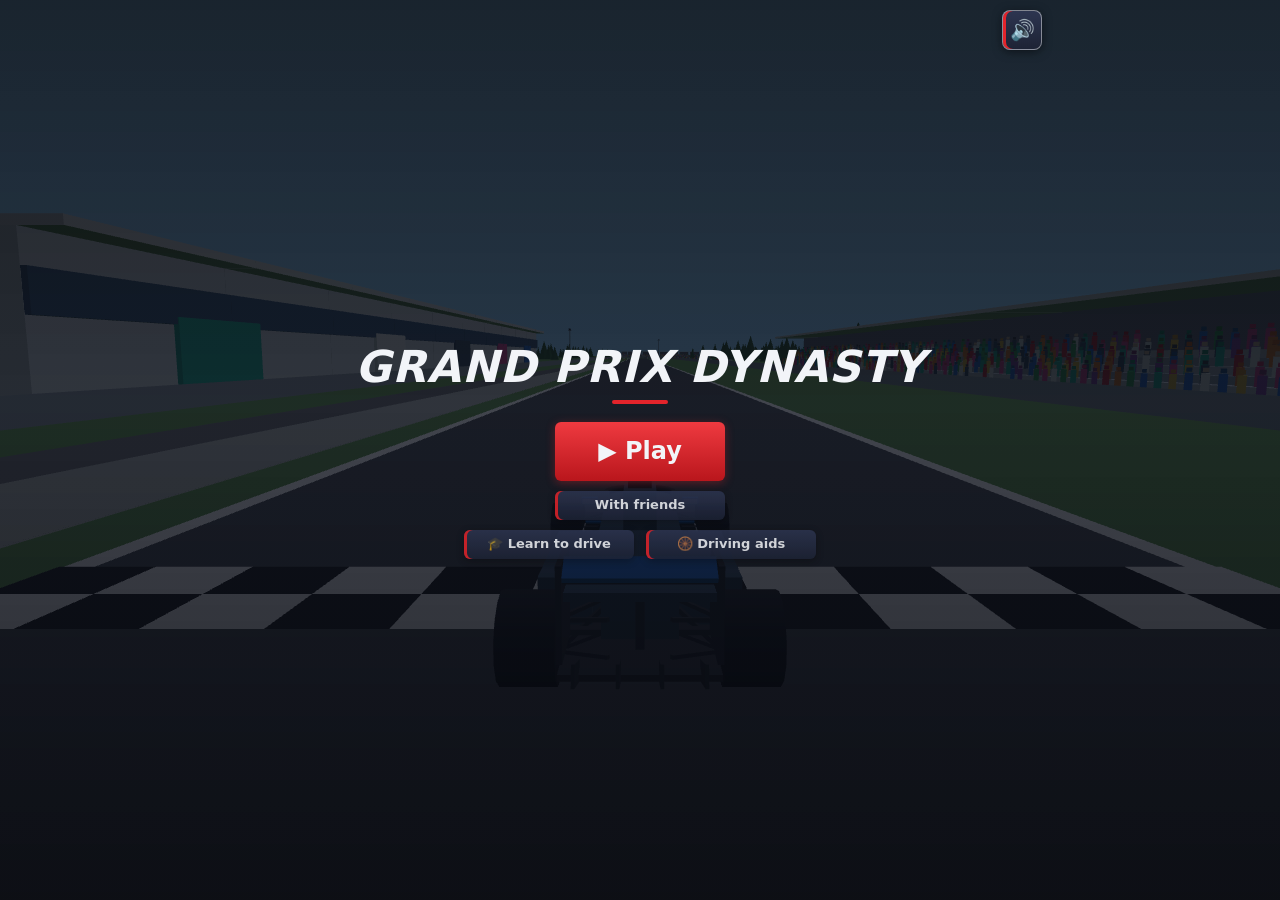
<file: index.html>
<!doctype html>
<html lang="en">
<head>
<meta charset="utf-8">
<meta name="viewport" content="width=device-width, initial-scale=1">
<!-- le même texte que texte('nomDuJeu') (textes.js) ; jamais « F1 » ni « Formula 1 » : ce sont des marques -->
<title>Grand Prix Dynasty</title>
<link rel="icon" href="data:,">
<link rel="stylesheet" href="style.css">
</head>
<body>
<div id="scene3d"></div>
<div id="ips" class="cache"></div>
<!-- l'affichage provisoire de la conduite (étape 2) -->
<div id="tableau"><span id="rapport">1</span><span id="vitesse">0</span> <span id="unite"></span></div>
<button id="boutonSon" tabindex="-1">🔊</button>
<div id="sauvegardePerdue" class="cache" role="status"></div>
<div id="horsPiste" class="cache"></div>
<div id="aide"></div>

<!-- la course (étape 3) -->
<div id="hudCourse" class="cache">
  <div id="hudTour"></div>
  <div id="hudChrono"></div>
  <div id="hudEcart" class="cache"></div>   <!-- l'écart en direct avec le fantôme (qualification) -->
  <div id="hudPrecedent" class="cache"></div>
  <div id="hudMeilleur"></div>
  <div id="hudSecteurs"><span id="hudS1" class="secteur"></span><span id="hudS2" class="secteur"></span><span id="hudS3" class="secteur"></span></div>
</div>
<!-- la tour de classement (en haut à droite) et le radar (en bas à gauche), pendant une course à plusieurs -->
<div id="classement" class="cache"><div id="classementPlace"></div><ol id="classementListe"></ol></div>
<canvas id="radar" class="cache" width="170" height="170"></canvas>
<canvas id="minicarte" class="cache" width="180" height="130"></canvas>   <!-- la minicarte : le circuit entier et toutes les voitures (minicarte.js) -->
<div id="meteoHud" class="cache"><span id="meteoIcone"></span><span id="meteoEau"></span><span id="meteoBarre"><i id="meteoPlein"></i></span></div>   <!-- la météo (meteo3d.js) : l'icône et l'eau sur la piste ; cachée au sec -->
<div id="gouttes" class="cache"></div>   <!-- les gouttes sur la visière, en vue cockpit sous la pluie -->
<div id="pneusHud" class="cache"><span id="pneusTexte"><span id="pneusIcone"></span><span id="pneusMots"></span></span><span id="pneusBarre"><i id="pneusPlein"></i></span><span id="pneusAdherence"></span></div>   <!-- ?pneus=1 : l'usure et l'adhérence perdue -->
<div id="messageCourse" class="cache"></div>   <!-- les messages de course (messages.js), un à la fois -->
<div id="hudPenalite" class="cache"></div>
<div id="hudStand" class="cache"></div>   <!-- l'arrêt au stand (étape 7) : le tour conseillé, l'arrêt en cours, les pneus neufs -->
<div id="compte" class="cache"></div>
<div id="attenteArrivee" class="cache"><span id="attenteTexte"></span><button id="boutonPasser"></button></div>
<div id="feux" class="cache"><span></span><span></span><span></span><span></span><span></span></div>
<!-- le départ parfait (depart.js) : la jauge du régime de départ avec sa zone verte, au centre bas, puis le résultat -->
<div id="jauge" class="cache"><div id="jaugeBarre"><div id="jaugeVert"></div><div id="jaugeAiguille"></div></div><div id="jaugeAide"></div></div>
<div id="departResultat" class="cache"></div>
<!-- le mode 2 joueurs (deux-joueurs.js, écran partagé haut / bas) : l'affichage de chaque moitié (place, tour, vitesse, écart avec l'autre),
     les feux, la jauge et le résultat du départ du joueur 2 dans sa moitié (ceux du joueur 1 sont les éléments ci-dessus, déplacés par CSS) -->
<div id="deuxSeparation" class="cache"></div>
<div id="deuxHaut" class="deuxHud cache"><span class="deuxNom"></span><span class="deuxPlace"></span><span class="deuxTour"></span><span class="deuxVitesse"></span><span class="deuxEcart"></span></div>
<div id="deuxBas" class="deuxHud cache"><span class="deuxNom"></span><span class="deuxPlace"></span><span class="deuxTour"></span><span class="deuxVitesse"></span><span class="deuxEcart"></span></div>
<div id="feux2" class="cache"><span></span><span></span><span></span><span></span><span></span></div>
<div id="jauge2" class="cache"><div id="jaugeBarre2"><div id="jaugeVert2"></div><div id="jaugeAiguille2"></div></div><div id="jaugeAide2"></div></div>
<div id="departResultat2" class="cache"></div>

<!-- le premier lancement (decouverte.js) : l'écran titre, « Entre amis » (bientôt), les aides de la découverte, « Prêt pour ta carrière ? » -->
<section id="titre" class="ecran cache">
  <h1 id="titreNom"></h1>
  <div class="boutons"><button id="boutonJouer" tabindex="-1"></button></div>
  <div class="boutons"><button id="boutonAmis" class="petit" tabindex="-1"></button></div>
  <div class="boutons"><button id="boutonTutorielTitre" class="petit" tabindex="-1"></button><button id="boutonAidesTitre" class="petit" tabindex="-1"></button></div>   <!-- « Apprendre à piloter » (tutoriel.js, Codeur 4) : proposé, jamais imposé -->
</section>
<!-- « Entre amis » (titre et paddock) : le petit menu, puis l'écran avant la course à deux (deux-joueurs.js, tour 25b) -->
<section id="amis" class="ecran cache">
  <h1 id="amisTitre"></h1>
  <div class="boutons"><button id="boutonAmisDeux" tabindex="-1"></button><button id="boutonAmisTournoi" tabindex="-1"></button></div>
  <div class="boutons"><button id="boutonAmisRetour" class="petit" tabindex="-1"></button></div>
</section>
<section id="deuxReglages" class="ecran cache">
  <h1 id="deuxTitre"></h1>
  <div id="deuxJoueurs">
    <div class="deuxJoueur" id="deuxJoueur1"><h2></h2>
      <label><span class="deuxNomTexte"></span><input id="deuxNom1" type="text" maxlength="12" autocomplete="off" spellcheck="false"></label>
      <label><span class="deuxCouleurTexte"></span><span class="deuxCouleurs" id="deuxCouleurs1"></span></label>
      <label><span class="deuxCasqueTexte"></span><span class="deuxCasque"><span class="deuxIcone" id="deuxIcone1"></span><select id="deuxMotif1"></select><input id="deuxCasque1a" type="color"><input id="deuxCasque1b" type="color"><input id="deuxCasque1c" type="color"></span></label>
      <p class="deuxTouches"></p></div>
    <div class="deuxJoueur" id="deuxJoueur2"><h2></h2>
      <label><span class="deuxNomTexte"></span><input id="deuxNom2" type="text" maxlength="12" autocomplete="off" spellcheck="false"></label>
      <label><span class="deuxCouleurTexte"></span><span class="deuxCouleurs" id="deuxCouleurs2"></span></label>
      <label><span class="deuxCasqueTexte"></span><span class="deuxCasque"><span class="deuxIcone" id="deuxIcone2"></span><select id="deuxMotif2"></select><input id="deuxCasque2a" type="color"><input id="deuxCasque2b" type="color"><input id="deuxCasque2c" type="color"></span></label>
      <p class="deuxTouches"></p></div>
  </div>
  <div id="deuxCourse">
    <label><span id="deuxCircuitTexte"></span><select id="deuxCircuit"></select></label>
    <label><span id="deuxToursTexte"></span><select id="deuxTours"></select></label>
    <label><span id="deuxIATexte"></span><select id="deuxIA"></select></label>
    <label><span id="deuxNiveauTexte"></span><select id="deuxNiveau"></select></label>
  </div>
  <p id="deuxErreur"></p>
  <div class="boutons"><button id="boutonDeuxPartir" tabindex="-1"></button><button id="boutonDeuxRetour" class="petit" tabindex="-1"></button></div>
</section>
<!-- le tournoi chrono entre copains (tournoi.js, tour 26b) : l'inscription, « À toi ! », la pause d'un tour, le classement de la manche, la fin -->
<section id="tournoiInscription" class="ecran cache" data-formule="tournoi">
  <h1 id="tournoiTitre"></h1>
  <ol id="tournoiListe"></ol>
  <div class="boutons"><button id="boutonTournoiAjouter" class="petit" tabindex="-1"></button></div>
  <div class="boutons" id="tournoiFormules"><button id="boutonFormuleEclair" tabindex="-1"></button><button id="boutonFormuleTournoi" tabindex="-1"></button></div>
  <div id="tournoiCircuits"><span id="tournoiCircuitsTexte"></span><select id="tournoiCircuit0"></select><select id="tournoiCircuit1"></select><select id="tournoiCircuit2"></select></div>
  <p id="tournoiErreur"></p>
  <div class="boutons"><button id="boutonTournoiPartir" tabindex="-1"></button><button id="boutonTournoiRetour" class="petit" tabindex="-1"></button></div>
</section>
<section id="tournoiAToi" class="ecran cache">
  <div id="atoiIcone"></div>
  <h1 id="atoiTitre"></h1>
  <p id="atoiManche"></p>
  <div id="atoiCompte"></div>
  <p id="atoiAide"></p>
</section>
<section id="tournoiPause" class="ecran cache">
  <h1 id="tournoiPauseTitre"></h1>
  <div class="boutons"><button id="boutonTournoiReprendre" tabindex="-1"></button><button id="boutonTournoiAbandon" tabindex="-1"></button></div>
</section>
<section id="tournoiManche" class="ecran cache">
  <h1 id="tournoiMancheTitre"></h1>
  <p id="tournoiPhrase"></p>
  <div id="tournoiTableaux">
    <ol id="tournoiMancheListe" class="tournoiTableau"></ol>
    <div id="tournoiGeneral" class="cache"><h2 id="tournoiGeneralTitre"></h2><ol id="tournoiGeneralListe" class="tournoiTableau"></ol></div>
  </div>
  <div class="boutons"><button id="boutonTournoiSuite" tabindex="-1"></button></div>
</section>
<section id="tournoiFin" class="ecran cache">
  <h1 id="tournoiFinTitre"></h1>
  <ol id="tournoiFinListe" class="tournoiTableau"></ol>
  <div class="boutons"><button id="boutonTournoiRejouer" tabindex="-1"></button><button id="boutonTournoiNouveaux" tabindex="-1"></button></div>
</section>
<div id="aides" class="cache"><span id="aideGaz"></span><span id="aideDirection"></span><span id="aideFrein"></span></div>
<section id="bravo" class="ecran cache">
  <h1 id="bravoTitre"></h1>
  <p id="bravoPlace"></p>
  <p id="bravoArgent"></p>
  <h2 id="bravoQuestion"></h2>
  <div class="boutons"><button id="boutonCarriere" tabindex="-1"></button></div>
  <div class="boutons"><button id="boutonTutorielBravo" class="petit" tabindex="-1"></button></div>   <!-- « D’abord apprendre » (tutoriel.js, Codeur 4) -->
</section>

<!-- la création du pilote (pilote.js) : après « Prêt pour ta carrière ? », ou au chargement d'une sauvegarde sans pilote -->
<section id="pilote" class="ecran cache">
  <h1 id="piloteTitre"></h1>
  <div id="piloteChamps">
    <label><span id="piloteNomTexte"></span><input id="piloteNom" type="text" maxlength="12" autocomplete="off" spellcheck="false"></label>
    <label><span id="piloteNumeroTexte"></span><input id="piloteNumero" type="number" min="1" max="99"></label>
    <label><span id="pilotePaysTexte"></span><select id="pilotePays"></select></label>
    <label id="piloteCoeurLigne"><span id="piloteCoeurTexte"></span><select id="piloteCoeur"></select></label>
    <p id="piloteDomicile"></p>
  </div>
  <!-- le casque (casque.js) : le motif, les trois couleurs, et le casque qui tourne en 3D -->
  <div id="casqueEditeur">
    <canvas id="casqueApercu" width="160" height="160"></canvas>
    <div id="casqueChamps">
      <h2 id="casqueTitre"></h2>
      <label><span id="casqueMotifTexte"></span><select id="casqueMotif"></select></label>
      <label><span id="casqueCouleursTexte"></span><span class="couleurs"><input id="casqueC1" type="color"><input id="casqueC2" type="color"><input id="casqueC3" type="color"></span></label>
    </div>
  </div>
  <p id="piloteErreur"></p>
  <div class="boutons"><button id="boutonPiloteValider" tabindex="-1"></button></div>
</section>

<section id="choix" class="ecran cache">
  <h1 id="choixTitre"></h1>
  <div id="choixListe"></div>
  <div class="boutons"><button id="boutonAidesChoix" class="petit" tabindex="-1"></button></div>
</section>

<!-- la qualification du joueur, avant une course contre les IA : le choix, puis le résultat -->
<section id="qualif" class="ecran cache">
  <h1 id="qualifTitre"></h1>
  <p id="qualifTexte"></p>
  <p id="qualifFantome"></p>   <!-- après le tour : nouveau record, ou l'écart final avec le fantôme -->
  <div class="boutons"><button id="boutonQualifTour" tabindex="-1"></button><button id="boutonQualifPasser" tabindex="-1"></button><button id="boutonQualifCourse" tabindex="-1"></button></div>
  <div class="boutons"><button id="boutonFantomeQualif" class="boutonFantome" tabindex="-1"></button></div>
</section>

<!-- ?championnat=1 : l'écran entre les courses -->
<section id="championnat" class="ecran cache">
  <!-- le paddock, l'écran d'accueil de la carrière (tour 32, Codeur 3) : le prochain Grand Prix en grand, toi (classement, duel,
       argent, sponsor, réputation), les classements, et les boutons rangés par usage -->
  <div id="paddock">
    <div id="paddockProchain" class="tvCarte">
      <p id="paddockSurtitre" class="tvSurtitre"></p>
      <h1 id="championnatTitre"></h1>
      <p id="prevision" class="cache"></p>   <!-- la météo prévue (meteo3d.js) -->
      <p id="paddockDomicile" class="cache"><span class="maison"></span> <span id="paddockDomicileTexte"></span></p>
      <canvas id="paddockCarte" width="330" height="170"></canvas>
      <p id="championnatGagne"></p>
    </div>
    <div id="paddockMoi" class="tvCarte">
      <div id="paddockMessages"><button id="boutonCourrier" class="petit" tabindex="-1"></button><button id="boutonParlerCoequipier" class="petit" tabindex="-1"></button><button id="boutonParlerPatron" class="petit" tabindex="-1"></button></div>
      <p id="paddockPlace"></p>
      <p id="championnatDuel"></p>
      <p id="championnatArgent"></p>
      <p id="championnatSponsor"></p>
      <div id="championnatReputation"></div>
    </div>
    <div id="championnatTableaux" class="tvCarte">
      <div><h2 id="championnatPilotesTitre"></h2><ol id="championnatPilotes"></ol></div>
      <div><h2 id="championnatEcuriesTitre"></h2><ol id="championnatEcuries"></ol></div>
    </div>
  </div>
  <div class="boutons" id="paddockBoutons">
    <div class="paddockGroupe"><span class="paddockGroupeNom" id="paddockGroupeCourse"></span><div><button id="boutonCourseSuivante" tabindex="-1"></button></div></div>
    <div class="paddockGroupe"><span class="paddockGroupeNom" id="paddockGroupeEquipe"></span><div><button id="boutonGarage" tabindex="-1"></button><button id="boutonSponsors" tabindex="-1"></button><button id="boutonMonCasque" class="petit" tabindex="-1"></button></div></div>
    <div class="paddockGroupe"><span class="paddockGroupeNom" id="paddockGroupeSaison"></span><div><button id="boutonCalendrier" class="petit" tabindex="-1"></button><button id="boutonAlbum" class="petit" tabindex="-1"></button><button id="boutonArbre" class="petit" tabindex="-1"></button></div></div>
    <div class="paddockGroupe"><span class="paddockGroupeNom" id="paddockGroupeAmis"></span><div><button id="boutonAmisPaddock" class="petit" tabindex="-1"></button></div></div>
  </div>
  <button id="boutonTutorielPaddock" class="petit coinPaddock" tabindex="-1"></button>
  <button id="boutonSonPaddock" class="petit coinPaddock" tabindex="-1"></button>   <!-- « 🔊 Son » (tour 44) : le volume de chaque famille de sons -->
  <div id="sonPanneau" class="cache"><h2 id="sonTitre"></h2><div class="boutons"><button id="boutonSonEffets" class="petit" tabindex="-1"></button><button id="boutonSonAmbiance" class="petit" tabindex="-1"></button><button id="boutonSonCommentateur" class="petit" tabindex="-1"></button></div><div class="boutons"><button id="boutonSonFermer" class="petit" tabindex="-1"></button></div></div>
  <button id="boutonAidesPaddock" class="petit coinPaddock" tabindex="-1"></button>   <!-- « Aides au pilotage » (tour 37e, Codeur 3) : choisies avant le Grand Prix -->   <!-- « Apprendre à piloter » (tutoriel.js, Codeur 4) : dans le coin en bas à gauche -->
  <button id="boutonRevoirAides" class="petit coinPaddock" tabindex="-1"></button>   <!-- « Revoir les aides » (aides.js, Codeur 4) : dans un coin du paddock -->
</section>
<!-- le calendrier de la saison (Codeur 3) : les 12 Grands Prix, faits ou à venir, le prochain mis en valeur, le Grand Prix à domicile marqué -->
<section id="calendrier" class="ecran cache">
  <h1 id="calendrierTitre"></h1>
  <ol id="calendrierListe"></ol>
  <div class="boutons"><button id="boutonCalendrierRetour" tabindex="-1"></button></div>
</section>
<!-- l'arbre de la dynastie (carriere.js, Codeur 3) : depuis le paddock et depuis le bilan ; chaque génération et les records de famille -->
<section id="arbre" class="ecran cache">
  <h1 id="arbreEcranTitre"></h1>
  <ol id="arbreGenerations"></ol>
  <p id="arbreFamille"></p>
  <p id="arbreCircuits"></p>
  <div class="boutons"><button id="boutonArbreRetour" tabindex="-1"></button></div>
</section>

<!-- ?championnat=1 : les sponsors (sponsors.js) : les offres au début de la saison, puis le rappel ; la fiche d'un rival (fiche.js) (Codeur 3) -->
<section id="sponsors" class="ecran cache">
  <h1 id="sponsorsTitre"></h1>
  <ul id="sponsorsListe"></ul>
  <div class="boutons"><button id="boutonSponsorsRetour" tabindex="-1"></button></div>
</section>
<section id="fiche" class="ecran cache">
  <div id="ficheCarte">
    <div id="fichePhoto"></div>
    <div id="ficheTexte">
      <h1 id="ficheNom"></h1>
      <p id="ficheInfos"></p>
      <p id="ficheCaractere"></p>
      <p id="ficheSaison"></p>
      <p id="ficheHistorique"></p>
      <p id="ficheDuels"></p>
      <p id="ficheCoequipier"></p>
      <p id="ficheRivalite"></p>
      <p id="ficheFamille"></p>
    </div>
  </div>
  <div class="boutons"><button id="boutonFicheDiscuter" tabindex="-1"></button><button id="boutonFicheRetour" tabindex="-1"></button></div>
</section>
<!-- le courrier des pilotes (courrier-pilotes.js, Codeur 3, étape 12b) : leurs messages, du plus récent au plus ancien ; « Répondre » ouvre la discussion -->
<section id="courrier" class="ecran cache">
  <h1 id="courrierTitre"></h1>
  <ol id="courrierListe"></ol>
  <div class="boutons"><button id="boutonCourrierRetour" tabindex="-1"></button></div>
</section>
<!-- les discussions (discussion.js, parle.js, Codeur 3, étape 12b) : écrire librement ou composer au clic ; il répond depuis son raisonnement -->
<section id="discussion" class="ecran cache">
  <div id="discussionCarte" class="tvCarte">
    <div id="discussionEntete"><div id="discussionPortrait"></div><div><p id="discussionSurtitre" class="tvSurtitre"></p><h1 id="discussionNom"></h1><p id="discussionHumeur"></p></div></div>
    <ol id="discussionFil"></ol>
    <div id="discussionComposeur"><select id="discussionCible" tabindex="-1"></select></div>
    <div id="discussionSaisie"><input id="discussionTexte" type="text" maxlength="140" autocomplete="off" spellcheck="false"><button id="boutonDiscussionEnvoyer" tabindex="-1"></button></div>
  </div>
  <div class="boutons"><button id="boutonDiscussionRetour" tabindex="-1"></button></div>
</section>

<!-- ?championnat=1 : la fin de saison (saisons.js, Codeur 3) : le classement final et le champion, le duel de la saison, les contrats, la retraite -->
<!-- la cérémonie du champion (Codeur 3) : le podium 3D derrière, le texte en haut, « Suite » en bas -->
<section id="ceremonie" class="ecran cache">
  <div id="ceremonieHaut">
    <p id="ceremonieSaison"></p>
    <h1 id="ceremonieTitre"></h1>
    <p id="ceremonieNom"></p>
    <p id="ceremonieDetail"></p>
  </div>
  <div class="boutons"><button id="boutonCeremonieSuite" tabindex="-1"></button></div>
</section>
<section id="saison" class="ecran cache">
  <h1 id="saisonTitre"></h1>
  <p id="saisonChampion"></p>
  <p id="saisonEcurie"></p>
  <div id="saisonTableaux"><div><h2 id="saisonPilotesTitre"></h2><ol id="saisonPilotes"></ol></div></div>
  <div class="boutons"><button id="boutonSaisonSuite" tabindex="-1"></button></div>
</section>
<section id="duelSaison" class="ecran cache">
  <h1 id="duelSaisonTitre"></h1>
  <p id="duelSaisonScore"></p>
  <p id="duelSaisonDetail"></p>
  <div class="boutons"><button id="boutonDuelSaisonSuite" tabindex="-1"></button></div>
</section>
<section id="contrats" class="ecran cache">
  <h1 id="contratsTitre"></h1>
  <p id="contratsNote"></p>
  <ul id="contratsListe"></ul>
  <div class="boutons"><button id="boutonRetraite" tabindex="-1"></button></div>
</section>
<section id="retraite" class="ecran cache">
  <h1 id="retraiteTitre"></h1>
  <p id="retraiteRaison"></p>
  <p id="retraiteBilan"></p>
  <!-- le bilan de carrière (étape 14, carriere.js, Codeur 3) -->
  <ul id="bilanStats"></ul>
  <p id="bilanDuels"></p>
  <p id="bilanUne"></p>
  <p id="bilanTemple"></p>
  <p id="bilanFamille"></p>
  <div id="bilanBoutons" class="boutons"><button id="boutonTemple" tabindex="-1"></button><button id="boutonArbreBilan" class="petit" tabindex="-1"></button><button id="boutonContinuerDynastie" tabindex="-1"></button><button id="boutonNouvelleDynastie" class="petit" tabindex="-1"></button></div>
</section>
<!-- la relève (carriere.js, Codeur 3) : l'héritier (prénom, numéro, lien, pays, course de cœur, motif du casque aux couleurs du parent) et l'arbre de la dynastie -->
<section id="heritier" class="ecran cache">
  <h1 id="heritierTitre"></h1>
  <p id="heritierParent"></p>
  <div id="heritierCorps">
    <div id="heritierForme">
      <label><span id="heritierPrenomTexte"></span><input id="heritierPrenom" type="text" autocomplete="off" spellcheck="false"></label>
      <p id="heritierFamille"></p>
      <label><span id="heritierNumeroTexte"></span><input id="heritierNumero" type="number"></label>
      <label><span id="heritierLienTexte"></span><select id="heritierLien"></select></label>
      <label><span id="heritierPaysTexte"></span><select id="heritierPays"></select></label>
      <label><span id="heritierCoeurTexte"></span><select id="heritierCoeur"></select></label>
      <label><span id="heritierMotifTexte"></span><select id="heritierMotif"></select></label>
    </div>
    <div id="heritierArbre"><h2 id="arbreTitre"></h2><ol id="arbreListe"></ol></div>
  </div>
  <p id="heritierErreur"></p>
  <div class="boutons"><button id="boutonHeritierValider" tabindex="-1"></button></div>
</section>
<!-- le temple de la renommée et les records de carrière (carriere.js, Codeur 3) -->
<section id="temple" class="ecran cache">
  <h1 id="templeTitre"></h1>
  <ol id="templeListe"></ol>
  <h2 id="templeRecordsTitre"></h2>
  <ul id="templeRecords"></ul>
  <div class="boutons"><button id="boutonTempleRetour" tabindex="-1"></button></div>
</section>

<!-- ?championnat=1 : le garage (garage.js, argent.js) : 4 améliorations, depuis l'écran du championnat (Codeur 3) -->
<section id="garage" class="ecran cache">
  <h1 id="garageTitre"></h1>
  <p id="garageSolde"></p>
  <p id="garageBonus"></p>
  <ul id="garageListe"></ul>
  <div class="boutons"><button id="boutonAileron" tabindex="-1"></button><button id="boutonGarageRetour" tabindex="-1"></button></div>
</section>
<!-- l'aileron (aileron.js, carte2d.js, Codeur 3) : depuis le garage, avant le Grand Prix : la carte de la prochaine course, le curseur, la voiture, deux barres ; aucun conseil -->
<section id="aileron" class="ecran cache">
  <h1 id="aileronTitre"></h1>
  <div id="aileronCorps">
    <canvas id="aileronCarte" width="360" height="270"></canvas>
    <div id="aileronReglage">
      <canvas id="aileronVoiture" width="220" height="90"></canvas>
      <div id="aileronCurseurLigne"><span id="aileronBas"></span><input id="aileronCurseur" type="range" min="0" max="4" step="1"><span id="aileronHaut"></span></div>
      <p id="aileronCran"></p>
      <div class="aileronBarre"><span id="aileronVirages"></span><div class="jaugeBarre"><i id="barreVirages"></i></div></div>
      <div class="aileronBarre"><span id="aileronVitesse"></span><div class="jaugeBarre"><i id="barreVitesse"></i></div></div>
    </div>
  </div>
  <div class="boutons"><button id="boutonAileronRetour" tabindex="-1"></button></div>
</section>

<!-- ?championnat=1 : la une du journal (journal.js), après les résultats ; un clic ou une touche la passe (Codeur 3) -->
<!-- ?championnat=1 : l'interview d'après course (interview.js), entre les résultats et la une du journal (Codeur 3) -->
<section id="interview" class="ecran cache">
  <div id="interviewCarte">
    <h1 id="interviewTitre"></h1>
    <p id="interviewJournaliste"></p>
    <p id="interviewQuestion"></p>
    <div id="interviewChoix">
      <ul id="interviewReponses"></ul>
      <div class="boutons"><button id="boutonPasCommentaire" class="petit" tabindex="-1"></button></div>
    </div>
    <div id="interviewSuite" class="cache">
      <p id="interviewEffet"></p>
      <div class="boutons"><button id="boutonInterviewSuite" tabindex="-1"></button></div>
    </div>
  </div>
</section>
<section id="une" class="ecran cache">
  <div id="unePage">
    <header id="uneEntete"><span id="uneNom"></span><span id="uneEdition"></span></header>
    <div id="uneCorps">
      <div id="unePrincipal">
        <h1 id="uneTitre"></h1>
        <p id="uneTexte"></p>
        <div id="unePhoto"></div>
      </div>
      <aside id="uneCote"><h2 id="uneBrevesTitre"></h2><ul id="uneBreves"></ul></aside>
    </div>
    <footer id="unePied"><h2 id="uneClassementTitre"></h2><ol id="uneClassement"></ol></footer>
  </div>
  <p id="unePasser"></p>
  <!-- l'album des unes (Codeur 3) : la même page, feuilletée depuis le paddock ; la barre n'est là qu'en mode album -->
  <div id="albumBarre" class="boutons"><button id="boutonAlbumSaisonAvant" class="petit" tabindex="-1">⏮</button><button id="boutonAlbumAvant" class="petit" tabindex="-1">◀</button><span id="albumPage"></span><button id="boutonAlbumApres" class="petit" tabindex="-1">▶</button><button id="boutonAlbumSaisonApres" class="petit" tabindex="-1">⏭</button><button id="boutonAlbumFermer" class="petit" tabindex="-1"></button></div>
</section>

<!-- le résumé vidéo de la course (resume.js, étape 13) : la 3D rejoue les moments forts ; un bandeau dit le moment ; un clic ou Échap pour sortir -->
<div id="annonceMotif" class="cache"></div>   <!-- « Nouveau motif : Couronne ! » (casque.js), au paddock, une fois -->
<!-- les aides au premier usage (aides.js ; l'affichage : AIDES_ECRAN dans interface.js, Codeur 4) : la bulle d'une ou deux lignes, un clic la ferme -->
<div id="bulleAide" class="cache" role="status"><span id="bulleAideTexte"></span><span id="bulleAideFermer" aria-hidden="true">✕</span></div>
<!-- le tutoriel guidé (tutoriel.js ; l'affichage : TUTORIEL_ECRAN dans interface.js, Codeur 4) : la liste des leçons, la consigne pendant une leçon, le résultat -->
<section id="tutoMenu" class="ecran cache"><h1 id="tutoMenuTitre"></h1><p id="tutoMenuIntro"></p><ol id="tutoListe"></ol><div class="boutons"><button id="boutonTutoRetour" tabindex="-1"></button><button id="boutonAidesTuto" class="petit" tabindex="-1"></button></div></section>
<!-- le choix des aides au pilotage, avant la course (tour 37e, Codeur 3 ; Elijah, 2026-10-30) : par-dessus l'écran du moment, une aide par bouton, le bonus sans aide -->
<section id="choixAides" class="ecran cache"><h1 id="choixAidesTitre"></h1><p id="choixAidesIntro"></p><div id="choixAidesListe" class="boutons"></div><p id="choixAidesBonus"></p><div class="boutons"><button id="boutonAidesValider" tabindex="-1"></button></div></section>
<div id="tutoConsigne" class="cache"><span id="tutoConsigneTitre"></span><span id="tutoConsigneTexte"></span><button id="boutonTutoPasser" class="petit" tabindex="-1"></button></div>
<section id="tutoResultat" class="ecran cache"><h1 id="tutoResultatTitre"></h1><p id="tutoResultatTexte"></p><div class="boutons"><button id="boutonTutoRecommencer" tabindex="-1"></button><button id="boutonTutoSuivante" tabindex="-1"></button></div><div class="boutons"><button id="boutonTutoListe" class="petit" tabindex="-1"></button><button id="boutonTutoQuitter" class="petit" tabindex="-1"></button></div></section>
<section id="grille" class="cache"><p id="grilleAide"></p></section>   <!-- avant les feux : la grille vue d'en haut, passable -->
<section id="resume" class="cache"><div id="resumeBandeau"><span id="resumeTitre"></span><span id="resumeMoment"></span></div><p id="resumeCommentaire" class="cache"></p><p id="resumeSortir"></p></section>   <!-- le commentateur du résumé (commentaire.js) -->
<section id="pause" class="ecran cache">
  <h1 id="pauseTitre"></h1>
  <div class="boutons"><button id="boutonReprendre" tabindex="-1"></button><button id="boutonRecommencer" tabindex="-1"></button></div>
  <div class="boutons"><button id="boutonFantomePause" class="boutonFantome" tabindex="-1"></button><button id="boutonTrajectoirePause" class="petit" tabindex="-1"></button></div>   <!-- la trajectoire conseillée : oui, freinages seulement, non (conseil.js, sauvegardé) -->
  <div class="boutons"><button id="boutonCommentairePause" class="petit" tabindex="-1"></button><button id="boutonEffetsPause" class="petit" tabindex="-1"></button></div>   <!-- les effets de conduite : oui, non (sensations.js, sauvegardé) -->   <!-- le commentateur : tout, tes faits, coupé (commentaire.js) -->   <!-- le fantôme affiché ou masqué (sauvegardé) -->
  <div class="boutons"><button id="boutonDirectionPause" class="petit aideFigee" tabindex="-1"></button><button id="boutonFreinagePause" class="petit aideFigee" tabindex="-1"></button><button id="boutonAntiblocagePause" class="petit aideFigee" tabindex="-1"></button><button id="boutonAntipatinagePause" class="petit aideFigee" tabindex="-1"></button></div>   <!-- les aides au pilotage (assistance.js) : une par bouton, oui / non, sauvegardées -->
  <div class="boutons"><button id="boutonRevoirAidesPause" class="petit" tabindex="-1"></button><button id="boutonQualitePause" class="petit" tabindex="-1"></button></div>   <!-- la qualité de l'image : auto, haute, basse (qualite.js, sauvegardé) -->   <!-- « Revoir les aides » (aides.js, Codeur 4) -->
  <div class="boutons"><button id="boutonTutorielPause" class="petit" tabindex="-1"></button></div>
  <div class="boutons"><button id="boutonSonEffetsPause" class="petit" tabindex="-1"></button><button id="boutonSonAmbiancePause" class="petit" tabindex="-1"></button><button id="boutonSonCommentateurPause" class="petit" tabindex="-1"></button></div>   <!-- le volume de chaque famille de sons, 100 → 0 % (son.js, tour 44, sauvegardé) -->   <!-- « Apprendre à piloter » (tutoriel.js, Codeur 4) -->
</section>

<!-- après une course à plusieurs : le podium (sur la 3D), puis les résultats -->
<section id="podium" class="cache">
  <h1 id="podiumTitre"></h1>
  <div id="podiumMarches"></div>
  <p id="podiumDeux" class="cache"></p>   <!-- le mode 2 joueurs : la place des deux joueurs, même hors du podium -->
  <button id="boutonResultats" tabindex="-1"></button>
</section>

<section id="resultats" class="ecran cache">
  <h1 id="resultatsTitre"></h1>
  <table id="resultatsTable"><thead><tr id="resultatsEntete"></tr></thead><tbody id="resultatsLignes"></tbody></table>
  <p id="resultatsArgent"></p>
  <p id="resultatsRivalite" class="cache"></p>   <!-- le mode 2 joueurs : le score de la rivalité (« Léo 3 – 2 Sarah ») -->
  <div class="boutons"><button id="boutonResume" class="cache" tabindex="-1"></button><button id="boutonRejouerResultats" tabindex="-1"></button><button id="boutonChangerResultats" tabindex="-1"></button></div>
</section>

<section id="fin" class="ecran cache">
  <h1 id="finTitre"></h1>
  <p id="finRecord"></p>
  <p id="finTotal"></p>
  <p id="finMeilleur"></p>
  <p id="finPenalites"></p>
  <ol id="finTours"></ol>
  <div class="boutons"><button id="boutonRejouer" tabindex="-1"></button><button id="boutonChanger" tabindex="-1"></button></div>
</section>

<!-- des scripts classiques : les modules ES ne se chargent pas depuis file:// -->
<script src="lib/three.min.js"></script>
<script src="donnees.js"></script>
<script src="textes.js"></script>
<script src="aleatoire.js"></script>
<script src="boucle.js"></script>
<script src="circuits-officiels-a.js"></script>
<script src="circuits-officiels-b.js"></script>
<script src="circuits.js"></script>
<script src="physique.js"></script>
<script src="robot.js"></script>
<script src="ia.js"></script>
<script src="simulation.js"></script>
<script src="depart.js"></script>
<script src="course.js"></script>
<script src="arrivee.js"></script>
<script src="qualification.js"></script>
<script src="sauvegarde.js"></script>
<script src="championnat.js"></script>
<script src="decouverte.js"></script>
<script src="pilote.js"></script>
<script src="deux-joueurs.js"></script>
<script src="tournoi.js"></script>
<script src="casque.js"></script><script src="photo.js"></script>
<script src="cache-carte.js"></script>
<script src="journal.js"></script>
<script src="argent.js"></script>
<script src="garage.js"></script><script src="aileron.js"></script><script src="carte2d.js"></script>
<script src="saisons.js"></script>
<script src="sponsors.js"></script>
<script src="fiche.js"></script>
<script src="interview.js"></script><script src="parle.js"></script><script src="discussion.js"></script><script src="patrons.js"></script><script src="courrier-pilotes.js"></script><script src="carriere.js"></script>
<script src="sdk.js"></script>
<script src="pneus-donnees.js"></script>
<script src="pneus.js"></script>
<script src="meteo.js"></script>
<script src="enregistreur-donnees.js"></script>
<script src="enregistreur.js"></script>
<script src="resume.js"></script>
<script src="fantome.js"></script>
<script src="boite.js"></script>
<script src="sensations.js"></script>
<script src="manette.js"></script>
<script src="son.js"></script>
<script src="decors-officiels.js"></script>
<script src="decor-public.js"></script>
<script src="decor.js"></script>
<script src="meteo3d.js"></script>
<script src="effets3d.js"></script>
<script src="conseil.js"></script>
<script src="qualite.js"></script>
<script src="assistance.js"></script>
<script src="mesure.js"></script>
<script src="scene3d.js"></script>
<script src="voiture3d.js"></script>
<script src="regie.js"></script>
<script src="camera.js"></script>
<script src="reglages.js"></script>
<script src="radar.js"></script>
<script src="minicarte.js"></script>
<script src="messages.js"></script>
<script src="commentaire.js"></script>
<script src="podium3d.js"></script>
<script src="aides.js"></script>
<script src="tutoriel.js"></script>
<script src="interface.js"></script>
<script src="principal.js"></script>
</body>
</html>
</file>
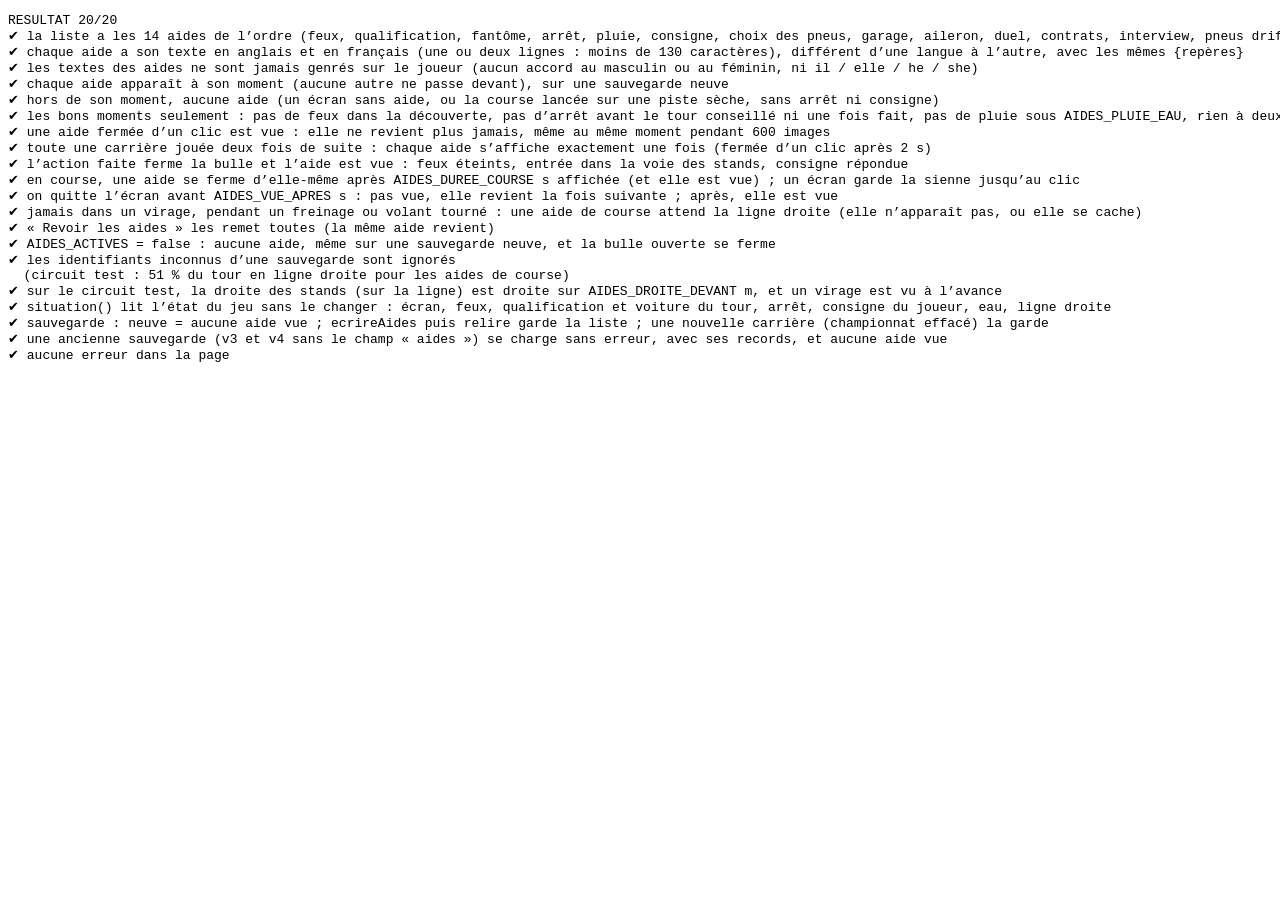
<file: tests/aides.html>
<!doctype html><html lang="fr"><head><meta charset="utf-8"><title>tests des aides au premier usage</title></head><body>
<pre id="res"></pre>
<script>window.__err=[];window.addEventListener('error',e=>__err.push(e.message+' @'+e.filename+':'+e.lineno));</script>
<script src="../donnees.js"></script><script src="../textes.js"></script><script src="../aleatoire.js"></script><script src="../circuits-officiels-a.js"></script><script src="../circuits-officiels-b.js"></script><script src="../circuits.js"></script><script src="../sauvegarde.js"></script><script src="../aides.js"></script>
<script>
// Les aides au premier usage (aides.js, étape 11b, Codeur 4), en calcul pur : chaque aide une fois au bon moment, puis plus jamais ;
// jamais dans un virage ni pendant un freinage ; « Revoir les aides » les remet ; AIDES_ACTIVES les coupe ; la sauvegarde (à la racine,
// une ancienne sauvegarde se charge sans aucune aide vue) ; les textes dans les deux langues, jamais genrés sur le joueur.
const L=[];let ok=0,ko=0;
function t(n,f){try{f();ok++;L.push('✔ '+n);}catch(e){ko++;L.push('✘ '+n+' — '+e.message);}}
const v=(c,m)=>{if(!c)throw new Error(m||'faux');};
const R=REGLAGES;
const IDS=['depart','qualif','fantome','stand','pluie','consigne','pneus','garage','aileron','duel','contrats','interview','vivante','choixAides'];   // (tour 37g : la voiture vivante, le choix des aides ; tour 37l : le choix des pneus)

// une situation de base : rien ne sert (un écran sans aide), la voiture en ligne droite
const base=()=>({ecran:'choix',deux:false,tournoi:false,decouverte:false,attente:false,aidesDecouverte:false,feux:false,compte:false,etat:null,qualif:null,fantome:false,
  arretConseille:null,arretFait:false,tour:0,dansStands:false,consigne:false,eau:0,coequipier:false,vitesse:60,frein:0,direction:0,courbure:0});
const avec=o=>Object.assign(base(),o);
// pour chaque aide, une situation où elle sert (et la voiture à l'arrêt ou en ligne droite)
const MOMENT={
  depart:avec({ecran:'course',feux:true,compte:true,etat:'compte',vitesse:0}),
  qualif:avec({ecran:'qualif',qualif:'choix',vitesse:0}),
  fantome:avec({ecran:'qualif',qualif:'tour',fantome:true}),
  stand:avec({ecran:'course',etat:'course',arretConseille:6,tour:5}),
  pluie:avec({ecran:'course',etat:'course',eau:0.5}),
  consigne:avec({ecran:'course',etat:'course',consigne:true}),
  garage:avec({ecran:'garage',vitesse:0}),
  aileron:avec({ecran:'aileron',vitesse:0}),
  duel:avec({ecran:'championnat',coequipier:true,vitesse:0}),
  contrats:avec({ecran:'contrats',vitesse:0}),
  interview:avec({ecran:'interview',vitesse:0}),
  vivante:avec({ecran:'course',etat:'course',drift:true}),
  pneus:avec({ecran:'garage',pneusDrift:true,pneusTouches:true,vitesse:0}),
  choixAides:avec({ecran:'championnat',choixAides:true,vitesse:0}),
};
const unPas=(e,s,dt=1/60)=>AIDES.pas(e,s,dt);

t('la liste a les 14 aides de l’ordre (feux, qualification, fantôme, arrêt, pluie, consigne, choix des pneus, garage, aileron, duel, contrats, interview, pneus drift, choix des aides), chacune une fois', ()=>{
  v(JSON.stringify(AIDES.LISTE.map(a=>a.id))===JSON.stringify(IDS),AIDES.LISTE.map(a=>a.id).join());
  v(AIDES.LISTE.every(a=>a.genre==='course'||a.genre==='menu'));});
t('chaque aide a son texte en anglais et en français (une ou deux lignes : moins de 130 caractères), différent d’une langue à l’autre, avec les mêmes {repères}', ()=>{
  for(const id of IDS){const en=TEXTES.en['aide_'+id],fr=TEXTES.fr['aide_'+id];v(typeof en==='string'&&typeof fr==='string'&&en&&fr&&en!==fr,id);
    v(en.length<=130&&fr.length<=130,id+' : '+en.length+' / '+fr.length);
    const rep=x=>(x.match(/\{\w+\}/g)||[]).sort().join();v(rep(en)===rep(fr),id);}
  for(const k of ['aideFermer','revoirAides']) v(TEXTES.en[k]&&TEXTES.fr[k]&&TEXTES.en[k]!==TEXTES.fr[k],k);});
t('les textes des aides ne sont jamais genrés sur le joueur (aucun accord au masculin ou au féminin, ni il / elle / he / she)', ()=>{
  const fr=/(^|[^\wàâçéèêëîïôûù])(prêt|prête|seul|seule|il|elle|lui-même|elle-même|content|contente|heureux|heureuse|doué|douée|fort|forte|rapide·e|premier|première|tous|toutes)(?![\wàâçéèêëîïôûù])/i;
  const en=/\b(he|she|his|her|him|himself|herself)\b/i;
  for(const id of IDS){v(!fr.test(TEXTES.fr['aide_'+id]),'fr '+id+' : '+TEXTES.fr['aide_'+id]);v(!en.test(TEXTES.en['aide_'+id]),'en '+id);}});
t('chaque aide apparaît à son moment (aucune autre ne passe devant), sur une sauvegarde neuve', ()=>{
  for(const id of IDS){const e=AIDES.creer([]);const r=unPas(e,MOMENT[id]);v(r.aide===id,id+' → '+r.aide);}});
t('hors de son moment, aucune aide (un écran sans aide, ou la course lancée sur une piste sèche, sans arrêt ni consigne)', ()=>{
  const e=AIDES.creer([]);for(const s of [base(),avec({ecran:'course',etat:'course'}),avec({ecran:'podium'}),avec({ecran:'resultats'}),avec({ecran:'une'})]) v(unPas(e,s).aide===null,s.ecran);});
t('les bons moments seulement : pas de feux dans la découverte, pas d’arrêt avant le tour conseillé ni une fois fait, pas de pluie sous AIDES_PLUIE_EAU, rien à deux ni au tournoi ni après l’arrivée', ()=>{
  const n=s=>unPas(AIDES.creer([]),s).aide;
  v(n(avec({ecran:'course',feux:true,compte:true,etat:'compte',vitesse:0,decouverte:true}))===null,'découverte');
  v(n(avec({ecran:'course',etat:'course',arretConseille:6,tour:4}))===null,'tour 5 sur 6');
  v(n(avec({ecran:'course',etat:'course',arretConseille:6,tour:6,arretFait:true}))===null,'arrêt fait');
  v(n(avec({ecran:'course',etat:'course',arretConseille:6,tour:7}))==='stand','toujours pas fait');
  v(n(avec({ecran:'course',etat:'course',eau:R.AIDES_PLUIE_EAU*0.9}))===null,'peu d’eau');
  v(n(avec({ecran:'course',etat:'course',eau:R.AIDES_PLUIE_EAU}))==='pluie','assez d’eau');
  for(const k of ['deux','tournoi','attente','aidesDecouverte']) v(n(Object.assign(avec({ecran:'course',etat:'course',consigne:true}),{[k]:true}))===null,k);
  v(n(avec({ecran:'qualif',qualif:'tour',fantome:false}))===null,'tour sans fantôme');
  v(n(avec({ecran:'course',etat:'course',drift:false}))===null&&n(avec({ecran:'course',etat:'course',drift:true,deux:true}))===null&&n(avec({ecran:'course',etat:'compte',drift:true,vitesse:0}))===null,'pneus drift : en course, pas à deux');
  v(n(avec({ecran:'garage',vitesse:0}))==='garage'&&n(avec({ecran:'garage',pneusDrift:true,vitesse:0}))==='garage','le garage sans choix de pneu : la bulle du garage seulement');
  v(n(avec({ecran:'titre',choixAides:true,vitesse:0}))==='choixAides'&&n(avec({ecran:'titre',choixAides:false,vitesse:0}))===null,'choix des aides : seulement l’écran ouvert');
  v(n(avec({ecran:'qualif',qualif:'choix',tournoi:true}))===null,'tournoi');
  v(n(avec({ecran:'championnat',coequipier:false}))===null,'paddock sans championnat');});
t('une aide fermée d’un clic est vue : elle ne revient plus jamais, même au même moment pendant 600 images', ()=>{
  for(const id of IDS){const e=AIDES.creer([]);v(unPas(e,MOMENT[id]).aide===id);v(AIDES.fermer(e)===id);
    for(let i=0;i<600;i++) v(unPas(e,MOMENT[id]).aide!==id,id+' revient');v(e.vues.has(id));}});
t('toute une carrière jouée deux fois de suite : chaque aide s’affiche exactement une fois (fermée d’un clic après 2 s)', ()=>{
  const e=AIDES.creer([]),vues={};
  for(let tour=0;tour<2;tour++) for(const id of IDS){for(let i=0;i<120;i++){const r=unPas(e,MOMENT[id]);if(r.aide&&i===0) vues[r.aide]=(vues[r.aide]||0)+1;} AIDES.fermer(e);}
  v(IDS.every(id=>vues[id]===1),JSON.stringify(vues));});
t('l’action faite ferme la bulle et l’aide est vue : feux éteints, entrée dans la voie des stands, consigne répondue', ()=>{
  let e=AIDES.creer([]);unPas(e,MOMENT.depart);let r=unPas(e,avec({ecran:'course',feux:true,compte:false,etat:'course',vitesse:3}));v(r.aide===null&&r.vue==='depart','feux '+JSON.stringify(r));
  e=AIDES.creer([]);unPas(e,MOMENT.stand);r=unPas(e,Object.assign(avec({}),MOMENT.stand,{dansStands:true}));v(r.aide===null&&r.vue==='stand','stands '+JSON.stringify(r));
  e=AIDES.creer([]);unPas(e,MOMENT.consigne);r=unPas(e,Object.assign(avec({}),MOMENT.consigne,{consigne:false}));v(r.aide===null&&r.vue==='consigne','consigne '+JSON.stringify(r));
  e=AIDES.creer([]);unPas(e,MOMENT.pluie);r=unPas(e,Object.assign(avec({}),MOMENT.pluie,{dansStands:true}));v(r.aide===null&&r.vue==='pluie','pluie '+JSON.stringify(r));});
t('en course, une aide se ferme d’elle-même après AIDES_DUREE_COURSE s affichée (et elle est vue) ; un écran garde la sienne jusqu’au clic', ()=>{
  let e=AIDES.creer([]),n=0;for(let i=0;i<60*(R.AIDES_DUREE_COURSE+1);i++) if(unPas(e,MOMENT.stand).aide==='stand') n++;
  v(Math.abs(n/60-R.AIDES_DUREE_COURSE)<0.05&&e.vues.has('stand'),n+' images');
  e=AIDES.creer([]);for(let i=0;i<60*30;i++) v(unPas(e,MOMENT.garage).aide==='garage');});
t('on quitte l’écran avant AIDES_VUE_APRES s : pas vue, elle revient la fois suivante ; après, elle est vue', ()=>{
  let e=AIDES.creer([]);unPas(e,MOMENT.garage,0.1);unPas(e,base());v(!e.vues.has('garage'));v(unPas(e,MOMENT.garage).aide==='garage');
  e=AIDES.creer([]);for(let i=0;i<60;i++) unPas(e,MOMENT.garage);const r=unPas(e,base());v(r.vue==='garage'&&e.vues.has('garage'),JSON.stringify(r));});
t('jamais dans un virage, pendant un freinage ou volant tourné : une aide de course attend la ligne droite (elle n’apparaît pas, ou elle se cache)', ()=>{
  const virage=Object.assign(avec({}),MOMENT.stand,{courbure:R.AIDES_COURBURE_MAX*1.5}),frein=Object.assign(avec({}),MOMENT.stand,{frein:0.5}),volant=Object.assign(avec({}),MOMENT.stand,{direction:0.6});
  for(const s of [virage,frein,volant]){const e=AIDES.creer([]);for(let i=0;i<100;i++) v(unPas(e,s).aide===null,JSON.stringify(s));}
  // affichée dans la droite, puis un virage arrive : cachée, et le temps ne compte pas ; revenue dans la droite suivante
  const e=AIDES.creer([]);for(let i=0;i<60;i++) unPas(e,MOMENT.stand);const m=e.montree;
  for(let i=0;i<300;i++) v(unPas(e,virage).aide===null,'dans le virage');v(e.montree===m&&e.actuelle==='stand','temps compté dans le virage');
  v(unPas(e,MOMENT.stand).aide==='stand','pas revenue');
  // les aides des écrans (voiture arrêtée) et la voiture à l'arrêt dans un virage : permis
  v(unPas(AIDES.creer([]),Object.assign(avec({}),MOMENT.stand,{courbure:0.05,vitesse:0.5})).aide==='stand','à l’arrêt');});
t('« Revoir les aides » les remet toutes (la même aide revient)', ()=>{
  const e=AIDES.creer(IDS);for(const id of IDS) v(unPas(e,MOMENT[id]).aide===null,id);AIDES.revoir(e);v(e.vues.size===0);
  for(const id of IDS){const f=AIDES.creer([...e.vues]);v(unPas(f,MOMENT[id]).aide===id,id);}});
t('AIDES_ACTIVES = false : aucune aide, même sur une sauvegarde neuve, et la bulle ouverte se ferme', ()=>{
  const e=AIDES.creer([]);v(unPas(e,MOMENT.garage).aide==='garage');R.AIDES_ACTIVES=false;
  try{for(const id of IDS) for(let i=0;i<10;i++) v(unPas(e,MOMENT[id]).aide===null,id);v(e.actuelle===null&&e.vues.size===0);}finally{R.AIDES_ACTIVES=true;}});
t('les identifiants inconnus d’une sauvegarde sont ignorés', ()=>{const e=AIDES.creer(['garage','truc',null]);v(e.vues.size===1&&e.vues.has('garage'));});

// --- la situation, tirée de l'état du jeu (JEU) sans rien y changer, et la ligne droite sur le vrai circuit
const C=CIRCUIT_TEST;
const voitureA=s=>{const i=Math.round(s/C.pas)%C.nb;return {x:C.x[i],z:C.z[i],u:50,v:0,frein:0,direction:0,dansStands:false,piste:{indice:i,s:C.s[i]}};};
t('sur le circuit test, la droite des stands (sur la ligne) est droite sur AIDES_DROITE_DEVANT m, et un virage est vu à l’avance', ()=>{
  v(AIDES.courbureDevant(C,voitureA(0))<=R.AIDES_COURBURE_MAX,'ligne '+AIDES.courbureDevant(C,voitureA(0)));
  // le plus fort virage du circuit, et 100 m avant lui
  let k=0;for(let i=0;i<C.nb;i++) if(Math.abs(C.courbure[i])>Math.abs(C.courbure[k])) k=i;
  v(AIDES.courbureDevant(C,voitureA(C.s[k]))>R.AIDES_COURBURE_MAX,'dans le virage');
  v(AIDES.courbureDevant(C,voitureA((C.s[k]-100+C.longueur)%C.longueur))>R.AIDES_COURBURE_MAX,'100 m avant');
  // une part du tour est « libre » à pleine vitesse, mais pas tout le tour
  let libres=0;for(let i=0;i<C.nb;i++){const vo=voitureA(C.s[i]);if(AIDES.libre(Object.assign(base(),{courbure:AIDES.courbureDevant(C,vo)}))) libres++;}
  L.push('  (circuit test : '+Math.round(100*libres/C.nb)+' % du tour en ligne droite pour les aides de course)');v(libres>C.nb*0.1&&libres<C.nb*0.9,libres+' / '+C.nb);});
t('situation() lit l’état du jeu sans le changer : écran, feux, qualification et voiture du tour, arrêt, consigne du joueur, eau, ligne droite', ()=>{
  const J={ecran:'course',deux:null,tournoi:null,decouverte:false,attente:null,championnat:{},fantome:null,qualif:null,joueur:voitureA(0),
    course:{feux:{},etat:'course',tours:[{},{}],arretConseille:3,arrets:[],arretEnCours:null,consigne:{joueur:true,resultat:null}}};
  const avant=JSON.stringify(J),s=AIDES.situation(J,C,{pluie:0.1,eau:0.4});v(JSON.stringify(J)===avant,'JEU changé');
  v(s.ecran==='course'&&s.feux&&!s.compte&&s.etat==='course'&&s.tour===2&&s.arretConseille===3&&!s.arretFait&&s.consigne&&s.eau===0.4&&s.coequipier&&s.vitesse===50&&s.courbure<=R.AIDES_COURBURE_MAX,JSON.stringify(s));
  v(AIDES.pas(AIDES.creer([]),s,0).aide==='stand','l’arrêt passe avant la pluie et la consigne');
  J.course.consigne.resultat='suivie';v(!AIDES.situation(J,C,null).consigne);
  const q={ecran:'qualif',qualif:{etat:'tour',v:voitureA(0)},fantome:{rejeu:{},visible:true},joueur:{u:0,frein:1,direction:1},course:null};
  const sq=AIDES.situation(q,C,null);v(sq.qualif==='tour'&&sq.fantome&&sq.vitesse===50&&sq.frein===0,'la voiture du tour de qualification : '+JSON.stringify(sq));
  q.fantome.visible=false;v(!AIDES.situation(q,C,null).fantome,'fantôme masqué');
  const d={ecran:'course',decouverte:true,course:{feux:{},etat:'course',tours:[]},joueur:voitureA(0)};v(AIDES.situation(d,C,null).aidesDecouverte,'premier tour de la découverte');
  d.course.tours=[{}];v(!AIDES.situation(d,C,null).aidesDecouverte);});

// --- la sauvegarde : à la racine, à côté du championnat ; une ancienne sauvegarde se charge sans aucune aide vue
t('sauvegarde : neuve = aucune aide vue ; ecrireAides puis relire garde la liste ; une nouvelle carrière (championnat effacé) la garde', ()=>{
  localStorage.removeItem(SAUVEGARDE.CLE);v(JSON.stringify(SAUVEGARDE.aides())==='[]');
  SAUVEGARDE.ecrireAides(new Set(['garage','depart']));v(JSON.stringify(SAUVEGARDE.aides())==='["garage","depart"]',JSON.stringify(SAUVEGARDE.aides()));
  SAUVEGARDE.ecrireChampionnat(null);v(SAUVEGARDE.aides().length===2,'perdue avec le championnat');
  v(SAUVEGARDE.lire().version===SAUVEGARDE.VERSION,'la version ne change pas');});
t('une ancienne sauvegarde (v3 et v4 sans le champ « aides ») se charge sans erreur, avec ses records, et aucune aide vue', ()=>{
  for(const version of [3,4]){localStorage.setItem(SAUVEGARDE.CLE,JSON.stringify({version,records:{'5':61.2},championnat:null}));
    v(JSON.stringify(SAUVEGARDE.aides())==='[]','v'+version);v(SAUVEGARDE.record(5)===61.2,'records v'+version);}
  localStorage.setItem(SAUVEGARDE.CLE,JSON.stringify({version:4,records:{},championnat:null,aides:'n’importe quoi'}));v(JSON.stringify(SAUVEGARDE.aides())==='[]','champ abîmé');
  localStorage.removeItem(SAUVEGARDE.CLE);});
t('aucune erreur dans la page', ()=>{v(window.__err.length===0,window.__err.join(' | '));});
document.getElementById('res').textContent=`RESULTAT ${ok}/${ok+ko}\n`+L.join('\n');
</script>
</body></html>
</file>
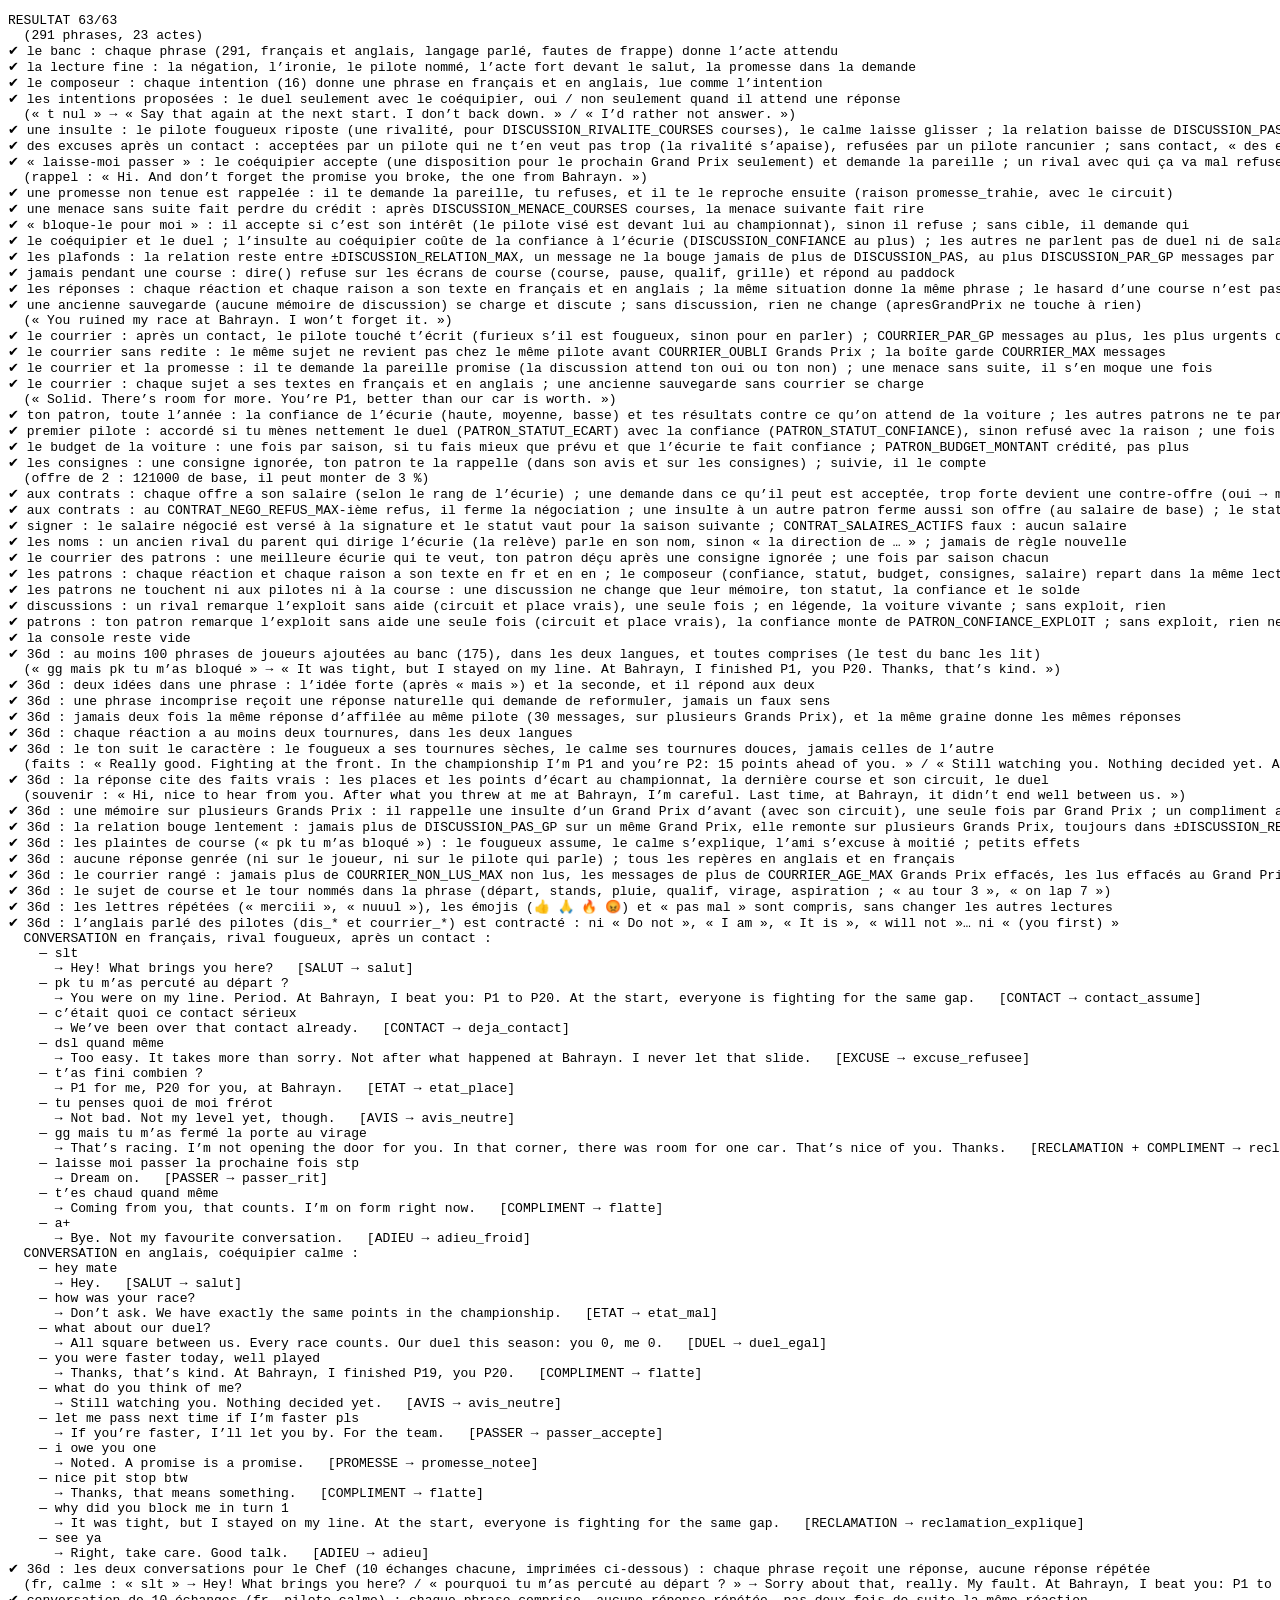
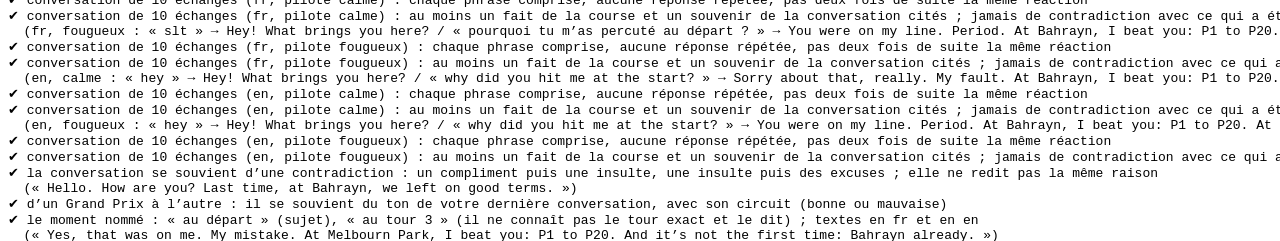
<file: tests/banc-parle.html>
<!doctype html><html lang="fr"><head><meta charset="utf-8"><title>banc des discussions</title></head><body>
<pre id="res"></pre>
<script>window.__err=[];window.addEventListener('error',e=>__err.push(e.message+' @'+e.filename+':'+e.lineno));</script>
<script src="../donnees.js"></script><script src="../textes.js"></script><script src="../aleatoire.js"></script><script src="../boucle.js"></script><script src="../circuits-officiels-a.js"></script><script src="../circuits-officiels-b.js"></script><script src="../circuits.js"></script><script src="../physique.js"></script><script src="../boite.js"></script><script src="../robot.js"></script><script src="../ia.js"></script><script src="../simulation.js"></script><script src="../depart.js"></script><script src="../course.js"></script><script src="../arrivee.js"></script><script src="../qualification.js"></script><script src="../sauvegarde.js"></script><script src="../championnat.js"></script><script src="../decouverte.js"></script><script src="../pilote.js"></script><script src="../deux-joueurs.js"></script><script src="../tournoi.js"></script><script src="../casque.js"></script><script src="../decors-officiels.js"></script><script src="../decor-public.js"></script><script src="../photo.js"></script><script src="../cache-carte.js"></script><script src="../journal.js"></script><script src="../argent.js"></script><script src="../garage.js"></script><script src="../aileron.js"></script><script src="../carte2d.js"></script><script src="../saisons.js"></script><script src="../sponsors.js"></script><script src="../fiche.js"></script><script src="../interview.js"></script><script src="../carriere.js"></script><script src="../pneus-donnees.js"></script><script src="../pneus.js"></script><script src="../enregistreur-donnees.js"></script><script src="../enregistreur.js"></script><script src="../resume.js"></script><script src="../messages.js"></script><script src="../decor.js"></script><script src="../fantome.js"></script>
<script src="../parle.js"></script><script src="../discussion.js"></script><script src="../patrons.js"></script><script src="../courrier-pilotes.js"></script><script src="banc-parle.js"></script><script src="banc-parle-36d.js"></script>
<script src="banc-parle-tests.js"></script>
<script src="banc-parle-36d-tests.js"></script><script src="banc-parle-conversation.js"></script>
</body></html>
</file>
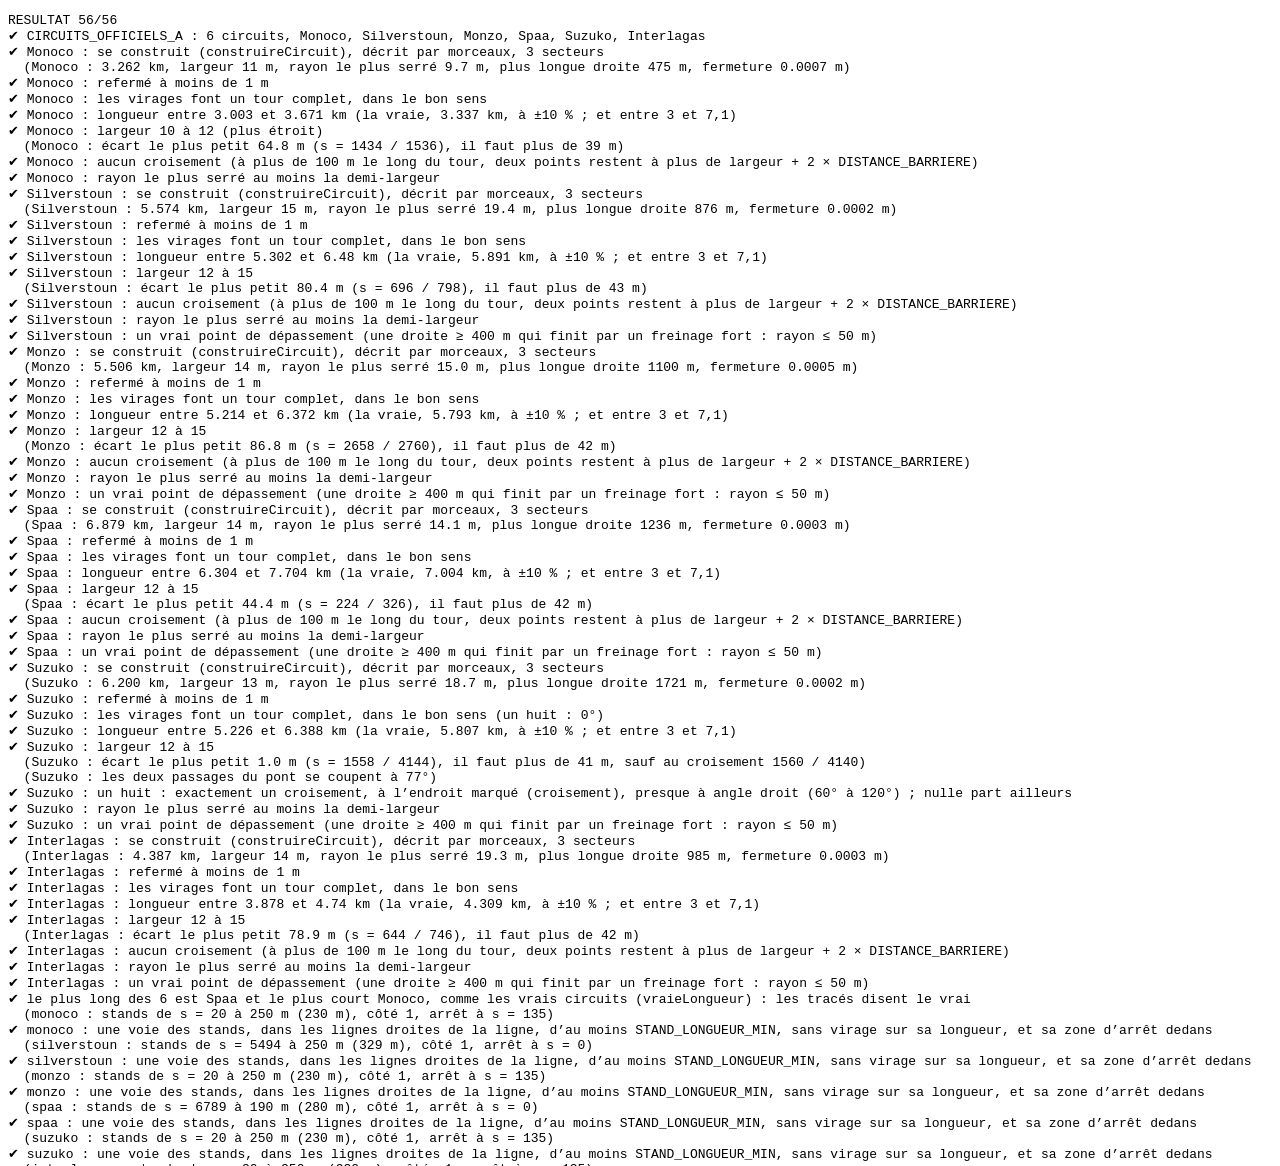
<file: tests/circuits-a.html>
<!doctype html><html lang="fr"><head><meta charset="utf-8"><title>tests circuits officiels A</title></head><body>
<pre id="res"></pre>
<script>window.__err=[];window.addEventListener('error',e=>__err.push(e.message+' @'+e.filename+':'+e.lineno));</script>
<script src="../donnees.js"></script><script src="../circuits.js"></script><script src="../circuits-officiels-a.js"></script>
<script>
// Les tracés de 6 circuits officiels (CIRCUITS_OFFICIELS_A) : fermés, sans croisement (sauf le huit de Suzuko, marqué), à la vraie longueur (±10 %), pas trop serrés
const L=[];let ok=0,ko=0;
function t(n,f){try{f();ok++;L.push('✔ '+n);}catch(e){ko++;L.push('✘ '+n+' — '+e.message);}}
const v=(c,m)=>{if(!c)throw new Error(m||'faux');};
function ecrire(etape){document.getElementById('res').textContent=`${etape?'EN COURS ('+etape+') ':''}RESULTAT ${ok}/${ok+ko}\n`+L.join('\n');}

// la plage de longueur de chaque circuit (m) : la vraie longueur (vraieLongueur, dans les données) à ±10 % ; toutes entre 3 et 7,1 km (Monaco fait 3,337 km, Spa 7,004)
const PLAGES=Object.fromEntries(Object.entries(CIRCUITS_OFFICIELS_A).map(([k,d])=>[k,[Math.round(d.vraieLongueur*0.9),Math.round(d.vraieLongueur*1.1)]]));
const SENS={interlagas:-1,suzuko:0};   // Interlagas tourne dans l'autre sens (à gauche) ; Suzuko est un huit : les virages se compensent (0°)
// les droites qui se suivent comptent pour une seule ; [longueur (m), morceau qui suit]
function droites(def,c){const m=c.morceaux,n=m.length,res=[];let i0=0;while(i0<n&&m[i0].type==='droite') i0++;
  // on part d'un virage, pour ne pas couper une droite en deux à la ligne
  let lg=0;for(let k=1;k<=n;k++){const i=(i0+k)%n;if(m[i].type==='droite') lg+=m[i].fin-m[i].debut;else{if(lg>0) res.push([lg,def.morceaux[i]]);lg=0;}}
  return res;}

t('CIRCUITS_OFFICIELS_A : 6 circuits, Monoco, Silverstoun, Monzo, Spaa, Suzuko, Interlagas', ()=>{v(Object.keys(CIRCUITS_OFFICIELS_A).join()==='monoco,silverstoun,monzo,spaa,suzuko,interlagas',Object.keys(CIRCUITS_OFFICIELS_A).join());});
for(const [cle,def] of Object.entries(CIRCUITS_OFFICIELS_A)){
  let c=null;
  t(def.nom+' : se construit (construireCircuit), décrit par morceaux, 3 secteurs', ()=>{c=construireCircuit(def);v(!!def.morceaux&&def.morceaux.length>5);v(c.nb>1000,c.nb+' échantillons');
    v(def.secteurs.length===3&&def.secteurs[0]===0&&def.secteurs[1]<def.secteurs[2]&&def.secteurs[2]<1,'secteurs');});
  if(!c) continue;
  const [lo,hi]=PLAGES[cle],ds=droites(def,c);
  let k=0;for(let i=0;i<c.nb;i++) k=Math.max(k,Math.abs(c.courbure[i]));
  const plusLongue=Math.max(...ds.map(d=>d[0]));
  L.push(`  (${def.nom} : ${(c.longueur/1000).toFixed(3)} km, largeur ${def.largeur} m, rayon le plus serré ${(1/k).toFixed(1)} m, plus longue droite ${plusLongue.toFixed(0)} m, fermeture ${c.fermeture.toFixed(4)} m)`);
  t(def.nom+' : refermé à moins de 1 m', ()=>{v(c.fermeture<1,c.fermeture+' m');});
  t(def.nom+' : les virages font un tour complet, dans le bon sens'+(cle in SENS&&SENS[cle]===0?' (un huit : 0°)':''), ()=>{const s=def.morceaux.reduce((a,m)=>a+(m[0]==='virage'?m[2]:0),0);v(Math.abs(s-360*(cle in SENS?SENS[cle]:1))<1e-6,s+'°');});
  t(def.nom+' : longueur entre '+lo/1000+' et '+hi/1000+' km (la vraie, '+def.vraieLongueur/1000+' km, à ±10 % ; et entre 3 et 7,1)', ()=>{v(c.longueur>=lo&&c.longueur<=hi&&c.longueur>=3000&&c.longueur<=7100,c.longueur.toFixed(1)+' m');});
  t(def.nom+' : largeur '+(cle==='monoco'?'10 à 12 (plus étroit)':'12 à 15'), ()=>{v(cle==='monoco'?def.largeur>=10&&def.largeur<=12:def.largeur>=12&&def.largeur<=15,def.largeur+' m');});
  // les points proches (à plus de 100 m le long du tour, à moins de largeur + 2 × DISTANCE_BARRIERE) : aucun, sauf le huit de
  // Suzuko (def.croisement = [s1, s2]) : tous à moins de 80 m de ce croisement, et les deux passages s'y coupent presque à angle droit
  const seuil=c.largeur+2*REGLAGES.DISTANCE_BARRIERE,proches=[];let pire=Infinity,ou='';
  for(let i=0;i<c.nb;i++) for(let j=i+1;j<c.nb;j++){const d_=Math.min(c.s[j]-c.s[i],c.longueur-(c.s[j]-c.s[i]));if(d_<=100) continue;
    const d=Math.hypot(c.x[i]-c.x[j],c.z[i]-c.z[j]);if(d<pire){pire=d;ou='s = '+c.s[i].toFixed(0)+' / '+c.s[j].toFixed(0);}if(d<=seuil) proches.push([c.s[i],c.s[j]]);}
  L.push(`  (${def.nom} : écart le plus petit ${pire.toFixed(1)} m (${ou}), il faut plus de ${seuil} m${def.croisement?', sauf au croisement '+def.croisement.join(' / '):''})`);
  if(!def.croisement)
    t(def.nom+' : aucun croisement (à plus de 100 m le long du tour, deux points restent à plus de largeur + 2 × DISTANCE_BARRIERE)', ()=>{v(pire>seuil,pire.toFixed(1)+' m, '+ou);});
  else
    t(def.nom+' : un huit : exactement un croisement, à l’endroit marqué (croisement), presque à angle droit (60° à 120°) ; nulle part ailleurs', ()=>{
      const [s1,s2]=def.croisement;v(proches.length>0,'pas de croisement');
      const loin=proches.filter(([a,b])=>Math.abs(a-s1)>80||Math.abs(b-s2)>80);v(!loin.length,'ailleurs : '+loin.slice(0,3).map(x=>x.map(y=>y.toFixed(0)).join('/')).join(', '));
      const cap=s_=>{const i=Math.round(s_/c.pas)%c.nb,k=(i+1)%c.nb;return Math.atan2(c.z[k]-c.z[i],c.x[k]-c.x[i]);};
      let a=Math.abs(cap(s1)-cap(s2))*180/Math.PI;a=a%180;if(a>90) a=180-a;L.push(`  (${def.nom} : les deux passages du pont se coupent à ${a.toFixed(0)}°)`);v(a>=60&&a<=90,a.toFixed(0)+'°');});
  t(def.nom+' : rayon le plus serré au moins la demi-largeur', ()=>{v(1/k>=c.largeur/2,(1/k).toFixed(1)+' m');});
  if(cle!=='monoco')
    t(def.nom+' : un vrai point de dépassement (une droite ≥ 400 m qui finit par un freinage fort : rayon ≤ 50 m)', ()=>{
      v(ds.some(([lg,m])=>lg>=400&&m[1]<=50),ds.map(d=>d[0].toFixed(0)+' → r'+d[1][1]).join(', '));});
  ecrire(def.nom);
}
t('le plus long des 6 est Spaa et le plus court Monoco, comme les vrais circuits (vraieLongueur) : les tracés disent le vrai', ()=>{
  const Lg={},V={};for(const [k,d] of Object.entries(CIRCUITS_OFFICIELS_A)){Lg[k]=construireCircuit(d).longueur;V[k]=d.vraieLongueur;}
  const plus=o=>Object.keys(o).reduce((a,b)=>o[a]>o[b]?a:b),moins=o=>Object.keys(o).reduce((a,b)=>o[a]<o[b]?a:b);
  v(plus(V)==='spaa'&&moins(V)==='monoco','vraies : '+JSON.stringify(V));v(plus(Lg)==='spaa'&&moins(Lg)==='monoco',JSON.stringify(Lg));});
// la voie des stands (étape 7) : calculée depuis les morceaux (circuits.js) pour chaque tracé : dans les lignes droites de la ligne, assez longue, aucun virage dessus
for(const [cle,def] of Object.entries(CIRCUITS_OFFICIELS_A)) t(cle+' : une voie des stands, dans les lignes droites de la ligne, d’au moins STAND_LONGUEUR_MIN, sans virage sur sa longueur, et sa zone d’arrêt dedans', ()=>{
  const c=construireCircuit(def),st=c.stands;v(!!st,'pas de voie');L.push('  ('+cle+' : stands de s = '+st.entree.toFixed(0)+' à '+st.sortie.toFixed(0)+' m ('+st.longueur.toFixed(0)+' m), côté '+st.cote+', arrêt à s = '+st.arret.toFixed(0)+')');
  v(st.longueur>=REGLAGES.STAND_LONGUEUR_MIN,'trop courte : '+st.longueur);v(st.cote===1||st.cote===-1);
  for(let s_=0;s_<=st.longueur;s_+=c.pas){const i=Math.round(((st.entree+s_)%c.longueur)/c.pas)%c.nb;v(Math.abs(c.courbure[i])<REGLAGES.IA_DROITE_COURBURE,'virage à s = '+((st.entree+s_)%c.longueur).toFixed(0));}
  v(zoneStands(c,st.arret,st.cote*(st.dMur+3)).arret===true,'zone d’arrêt hors de la voie');});
t('la console reste vide', ()=>{v(__err.length===0,__err.join(' | '));});
ecrire();
</script></body></html>
</file>
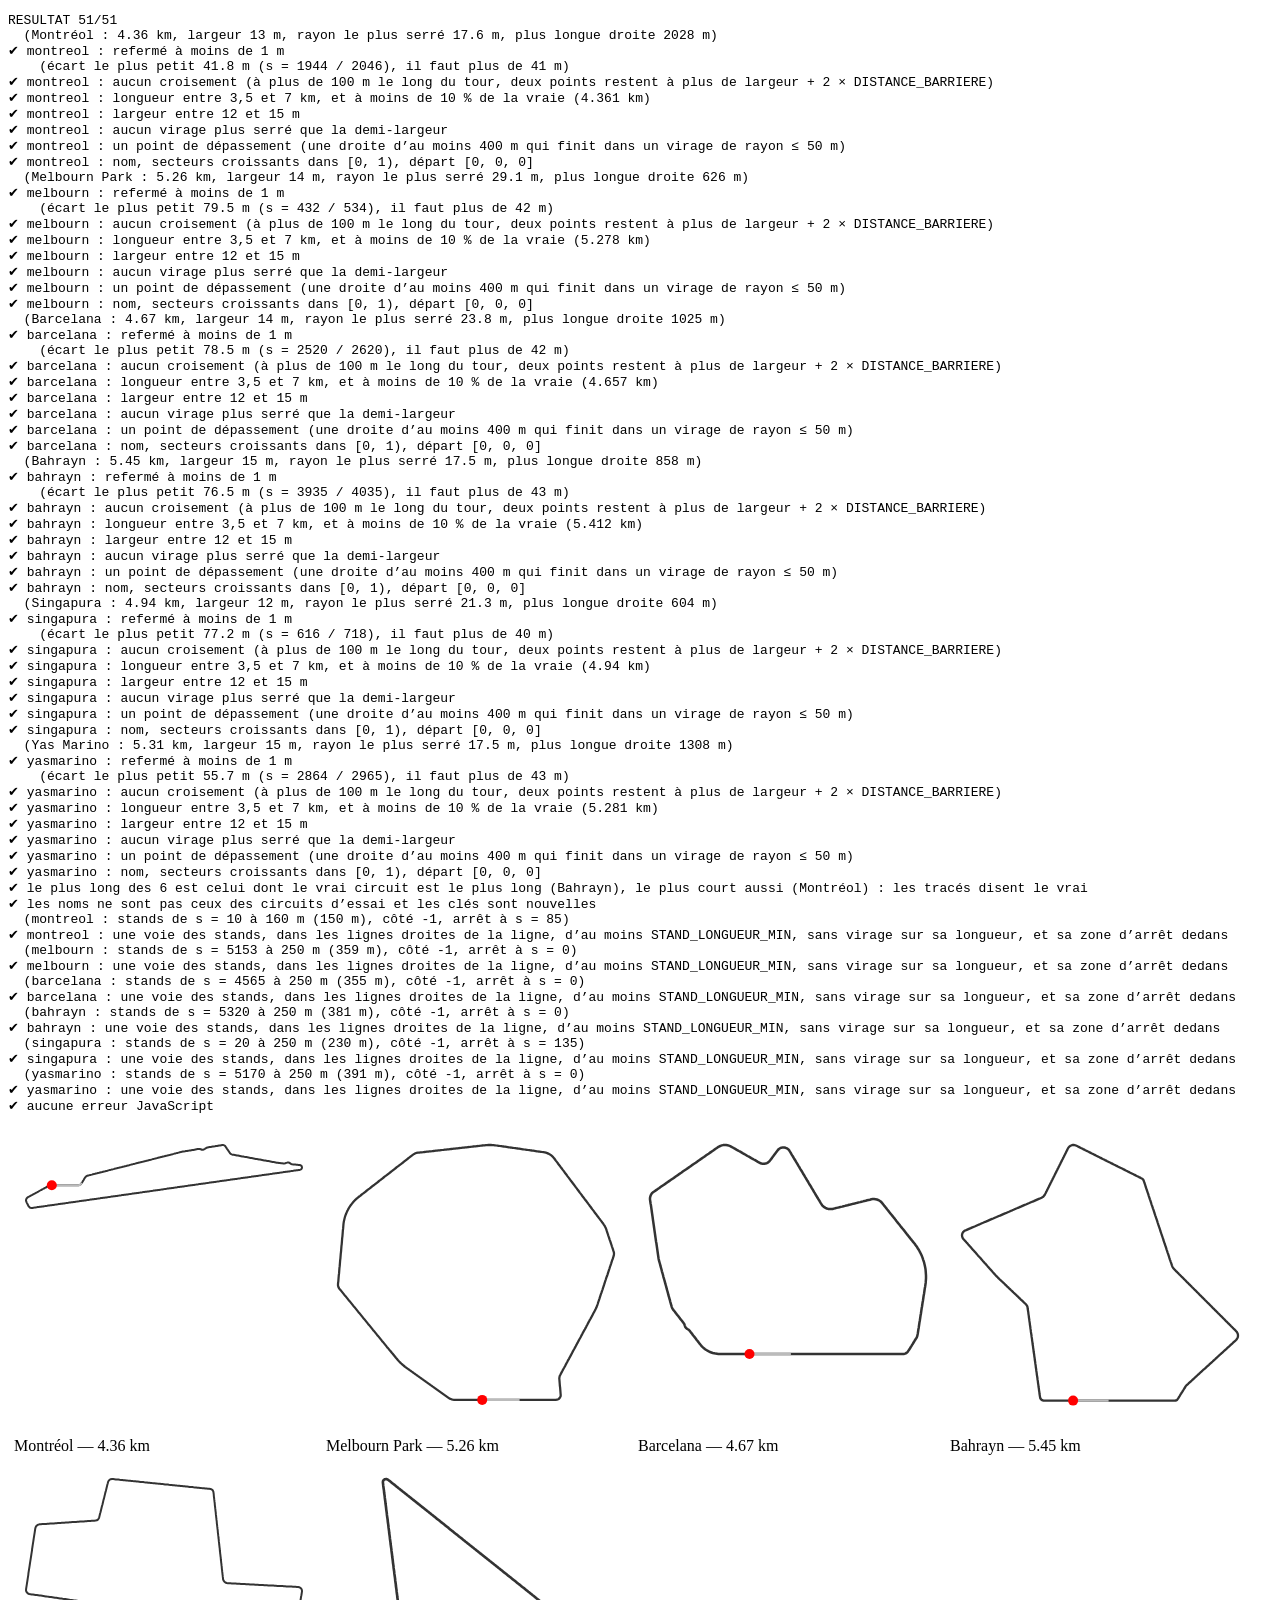
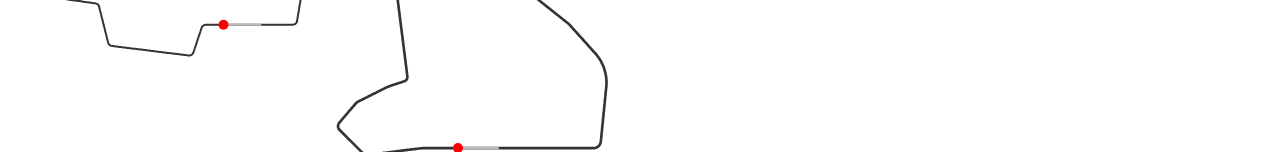
<file: tests/circuits-b.html>
<!doctype html><html lang="fr"><head><meta charset="utf-8"><title>tests circuits officiels (b)</title></head><body>
<pre id="res"></pre>
<div id="dessins"></div>
<script>window.__err=[];window.addEventListener('error',e=>__err.push(e.message+' @'+e.filename+':'+e.lineno));</script>
<script src="../donnees.js"></script><script src="../circuits.js"></script><script src="../circuits-officiels-b.js"></script>
<script>
// les tracés proposés de 6 circuits officiels (circuits-officiels-b.js) : fermés, sans croisement, dans la plage de longueur,
// sans virage plus serré que la demi-largeur, avec au moins un vrai point de dépassement
const L=[];let ok=0,ko=0;
function t(n,f){try{f();ok++;L.push('✔ '+n);}catch(e){ko++;L.push('✘ '+n+' — '+e.message);}}
const v=(c,m)=>{if(!c)throw new Error(m||'faux');};
const LONGUEUR_MIN=3500,LONGUEUR_MAX=7000,DEPASSEMENT_DROITE=400,DEPASSEMENT_RAYON=50;

// la plus longue droite d'un circuit (les droites qui se suivent comptent ensemble), en m, et le morceau qui la suit
function plusLongueDroite(def,circ){let meilleur={l:0,suivant:null},l=0;const ms=circ.morceaux,n=ms.length;
  for(let k=0;k<2*n;k++){const i=k%n,m=ms[i];if(m.type==='droite'){l+=m.fin-m.debut;continue;}
    if(l>meilleur.l) meilleur={l,suivant:def.morceaux[i]};l=0;}
  return meilleur;}

const longueurs={};
for(const [cle,def] of Object.entries(CIRCUITS_OFFICIELS_B)){
  const c=construireCircuit(def);
  let k=0;for(let i=0;i<c.nb;i++) k=Math.max(k,Math.abs(c.courbure[i]));
  const droite=plusLongueDroite(def,c);longueurs[cle]=c.longueur;
  L.push('  ('+def.nom+' : '+(c.longueur/1000).toFixed(2)+' km, largeur '+def.largeur+' m, rayon le plus serré '+(1/k).toFixed(1)+' m, plus longue droite '+droite.l.toFixed(0)+' m)');
  t(cle+' : refermé à moins de 1 m', ()=>{v(c.fermeture<1,c.fermeture.toFixed(3)+' m');});
  t(cle+' : aucun croisement (à plus de 100 m le long du tour, deux points restent à plus de largeur + 2 × DISTANCE_BARRIERE)', ()=>{
    const seuil=c.largeur+2*REGLAGES.DISTANCE_BARRIERE;let pire=Infinity,ou='';
    for(let i=0;i<c.nb;i++) for(let j=i+1;j<c.nb;j++){const ds=Math.min(c.s[j]-c.s[i],c.longueur-(c.s[j]-c.s[i]));if(ds<=100) continue;
      const d=Math.hypot(c.x[i]-c.x[j],c.z[i]-c.z[j]);if(d<pire){pire=d;ou='s = '+c.s[i].toFixed(0)+' / '+c.s[j].toFixed(0);}}
    L.push('    (écart le plus petit '+pire.toFixed(1)+' m ('+ou+'), il faut plus de '+seuil+' m)');v(pire>seuil,pire.toFixed(1)+' m, '+ou);});
  t(cle+' : longueur entre 3,5 et 7 km, et à moins de 10 % de la vraie ('+def.vraieLongueur/1000+' km)', ()=>{v(c.longueur>=LONGUEUR_MIN&&c.longueur<=LONGUEUR_MAX,c.longueur.toFixed(0)+' m');v(Math.abs(c.longueur/def.vraieLongueur-1)<=0.1,c.longueur.toFixed(0)+' m contre '+def.vraieLongueur);});
  t(cle+' : largeur entre 12 et 15 m', ()=>{v(def.largeur>=12&&def.largeur<=15,def.largeur+' m');});
  t(cle+' : aucun virage plus serré que la demi-largeur', ()=>{v(1/k>=c.largeur/2,(1/k).toFixed(1)+' m');});
  t(cle+' : un point de dépassement (une droite d’au moins 400 m qui finit dans un virage de rayon ≤ 50 m)', ()=>{
    let trouve=false;const ms=c.morceaux,n=ms.length;let l=0;
    for(let k2=0;k2<2*n;k2++){const i=k2%n,m=ms[i];if(m.type==='droite'){l+=m.fin-m.debut;continue;}
      if(l>=DEPASSEMENT_DROITE&&def.morceaux[i][1]<=DEPASSEMENT_RAYON) trouve=true;l=0;}
    v(trouve,'aucun');});
  t(cle+' : nom, secteurs croissants dans [0, 1), départ [0, 0, 0]', ()=>{v(typeof def.nom==='string'&&def.nom.length>0);
    v(def.secteurs.length===3&&def.secteurs[0]===0&&def.secteurs[1]>0&&def.secteurs[2]>def.secteurs[1]&&def.secteurs[2]<1,JSON.stringify(def.secteurs));
    v(JSON.stringify(def.depart)==='[0,0,0]');});
  // le tracé vu de dessus (le point rouge : la ligne ; le gris clair : le sens)
  let mx=Infinity,Mx=-Infinity,mz=Infinity,Mz=-Infinity;for(let i=0;i<c.nb;i++){mx=Math.min(mx,c.x[i]);Mx=Math.max(Mx,c.x[i]);mz=Math.min(mz,c.z[i]);Mz=Math.max(Mz,c.z[i]);}
  const T=300,m=12,e=(T-2*m)/Math.max(Mx-mx,Mz-mz),P=i=>((c.x[i]-mx)*e+m).toFixed(1)+','+((c.z[i]-mz)*e+m).toFixed(1);
  let d='M'+P(0);for(let i=4;i<c.nb;i+=4) d+='L'+P(i);d+='Z';let sens='M'+P(0);for(let i=4;i<120&&i<c.nb;i+=4) sens+='L'+P(i);
  document.getElementById('dessins').insertAdjacentHTML('beforeend','<figure style="display:inline-block;margin:6px"><svg width="'+T+'" height="'+T+'"><path d="'+d+'" fill="none" stroke="#333" stroke-width="'+Math.max(2,c.largeur*e)+'" stroke-linejoin="round"/><path d="'+sens+'" fill="none" stroke="#bbb" stroke-width="'+Math.max(2,c.largeur*e)+'"/><circle cx="'+P(0).split(',')[0]+'" cy="'+P(0).split(',')[1]+'" r="5" fill="red"/></svg><figcaption>'+def.nom+' — '+(c.longueur/1000).toFixed(2)+' km</figcaption></figure>');
}
t('le plus long des 6 est celui dont le vrai circuit est le plus long (Bahrayn), le plus court aussi (Montréol) : les tracés disent le vrai', ()=>{
  const V=Object.fromEntries(Object.entries(CIRCUITS_OFFICIELS_B).map(([k,d])=>[k,d.vraieLongueur])),plus=o=>Object.keys(o).reduce((a,b)=>o[a]>o[b]?a:b),moins=o=>Object.keys(o).reduce((a,b)=>o[a]<o[b]?a:b);
  v(plus(V)==='bahrayn'&&moins(V)==='montreol','vraies : '+JSON.stringify(V));v(plus(longueurs)==='bahrayn'&&moins(longueurs)==='montreol',JSON.stringify(longueurs));});
t('les noms ne sont pas ceux des circuits d’essai et les clés sont nouvelles', ()=>{for(const cle of Object.keys(CIRCUITS_OFFICIELS_B)) v(!(cle in CIRCUITS),cle);});
// la voie des stands (étape 7) : calculée depuis les morceaux (circuits.js) pour chaque tracé : dans les lignes droites de la ligne, assez longue, aucun virage dessus
for(const [cle,def] of Object.entries(CIRCUITS_OFFICIELS_B)) t(cle+' : une voie des stands, dans les lignes droites de la ligne, d’au moins STAND_LONGUEUR_MIN, sans virage sur sa longueur, et sa zone d’arrêt dedans', ()=>{
  const c=construireCircuit(def),st=c.stands;v(!!st,'pas de voie');L.push('  ('+cle+' : stands de s = '+st.entree.toFixed(0)+' à '+st.sortie.toFixed(0)+' m ('+st.longueur.toFixed(0)+' m), côté '+st.cote+', arrêt à s = '+st.arret.toFixed(0)+')');
  v(st.longueur>=REGLAGES.STAND_LONGUEUR_MIN,'trop courte : '+st.longueur);v(st.cote===1||st.cote===-1);
  for(let s_=0;s_<=st.longueur;s_+=c.pas){const i=Math.round(((st.entree+s_)%c.longueur)/c.pas)%c.nb;v(Math.abs(c.courbure[i])<REGLAGES.IA_DROITE_COURBURE,'virage à s = '+((st.entree+s_)%c.longueur).toFixed(0));}
  v(zoneStands(c,st.arret,st.cote*(st.dMur+3)).arret===true,'zone d’arrêt hors de la voie');});
t('aucune erreur JavaScript', ()=>{v(__err.length===0,__err.join(' | '));});
document.getElementById('res').textContent=`RESULTAT ${ok}/${ok+ko}\n`+L.join('\n');
</script></body></html>
</file>
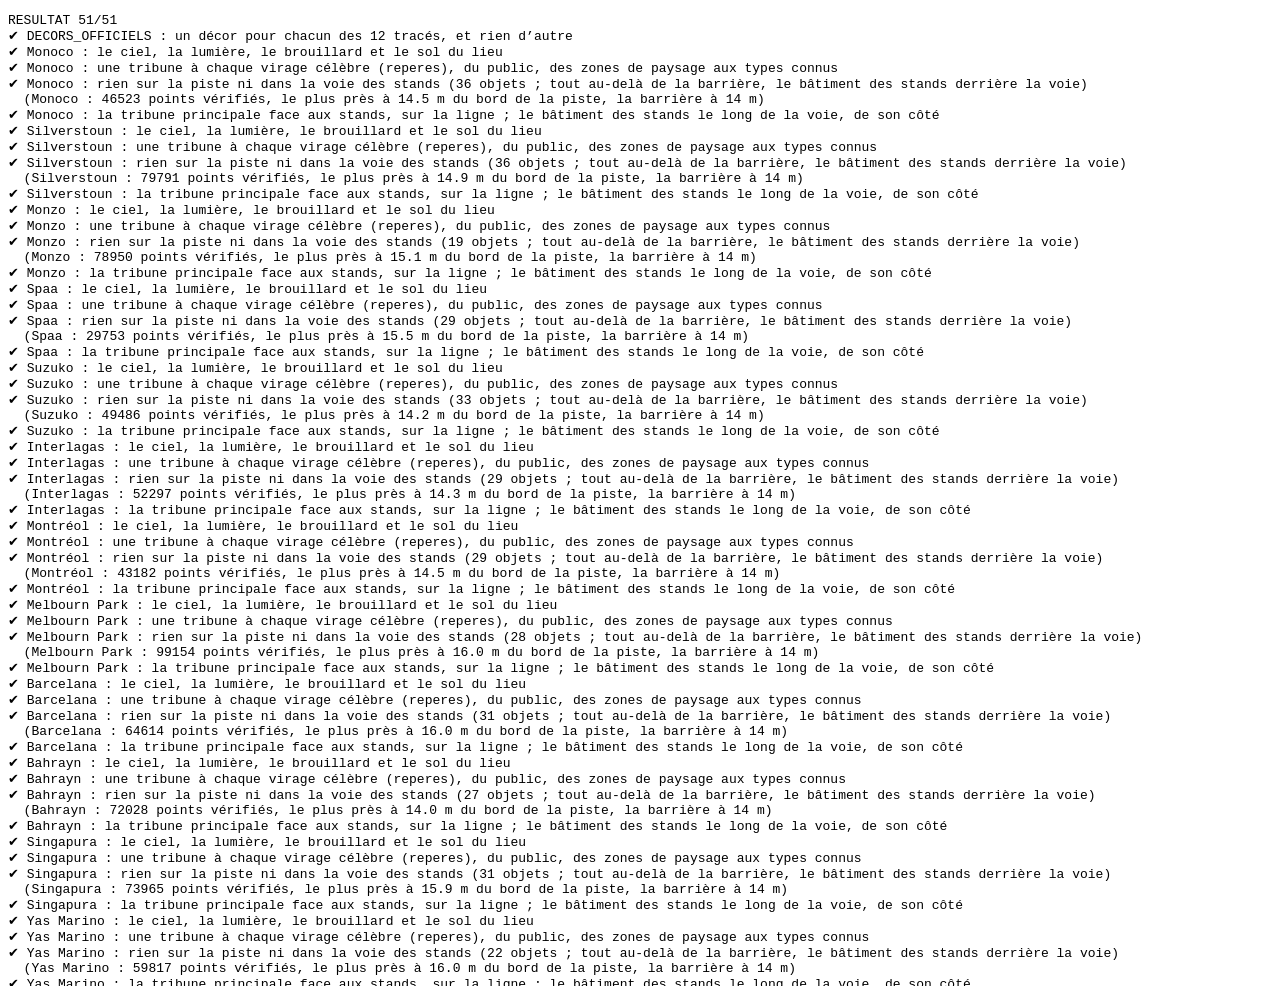
<file: tests/decors.html>
<!doctype html><html lang="fr"><head><meta charset="utf-8"><title>tests décors des circuits officiels</title></head><body>
<pre id="res"></pre>
<script>window.__err=[];window.addEventListener('error',e=>__err.push(e.message+' @'+e.filename+':'+e.lineno));</script>
<script src="../donnees.js"></script><script src="../textes.js"></script><script src="../aleatoire.js"></script><script src="../circuits.js"></script>
<script src="../circuits-officiels-a.js"></script><script src="../circuits-officiels-b.js"></script><script src="../decors-officiels.js"></script><script src="../decor-public.js"></script>
<script>
// Les décors des 12 circuits officiels (decors-officiels.js, Codeur 3, étape 10), placés par DECOR_PUBLIC.placer : complets, aux
// virages célèbres, et rien sur la piste ni dans la voie des stands (tout au-delà de la barrière, le bâtiment des stands derrière la voie)
const L=[];let ok=0,ko=0;
function t(n,f){try{f();ok++;L.push('✔ '+n);}catch(e){ko++;L.push('✘ '+n+' — '+e.message);}}
const v=(c,m)=>{if(!c)throw new Error(m||'faux');};
function ecrire(etape){document.getElementById('res').textContent=`${etape?'EN COURS ('+etape+') ':''}RESULTAT ${ok}/${ok+ko}\n`+L.join('\n');}
const R=REGLAGES,TRACES=Object.assign({},CIRCUITS_OFFICIELS_A,CIRCUITS_OFFICIELS_B);
const HEURES=['jour','nuageux','brume','crepuscule','couchant','nuit'],TYPES=['immeubles','arbres','sapins','champs','collines','dunes','port','lac','eau','grandeRoue','hotel'];
const couleur=c=>Number.isInteger(c)&&c>=0&&c<=0xffffff;

// les points d'un objet placé (tous les 4 m le long, tous les 3 m en travers) : [s, d, x, z]
function points(c,o){const res=[],nL=Math.max(1,Math.ceil(o.longueur/4)),nD=Math.max(1,Math.ceil(Math.abs(o.d1-o.d0)/3));
  for(let a=0;a<=nL;a++){const s=((o.s-o.longueur/2+o.longueur*a/nL)%c.longueur+c.longueur)%c.longueur,i=Math.round(s/c.pas)%c.nb;
    for(let b=0;b<=nD;b++){const d=o.d0+(o.d1-o.d0)*b/nD;res.push([s,d,c.x[i]+c.nx[i]*d,c.z[i]+c.nz[i]*d]);}}
  return res;}
// le plus petit écart d'un objet à l'axe de TOUTE la piste (pas seulement à son morceau : un objet ne doit pas tomber sur une autre
// partie du tracé), par une grille des échantillons (cases de 32 m) ; et si un point est sur la piste ou dans la voie des stands
function grille(c){const T=32,cases=new Map();for(let i=0;i<c.nb;i++){const k=Math.floor(c.x[i]/T)+','+Math.floor(c.z[i]/T);if(!cases.has(k))cases.set(k,[]);cases.get(k).push(i);}return {T,cases};}
function examiner(c,g,o){let pire=Infinity,ou=null,surPiste=false,voie=false,n=0;
  for(const [s,d,x,z] of points(c,o)){n++;const cx=Math.floor(x/g.T),cz=Math.floor(z/g.T);let ici=g.T*g.T;
    for(let a=-1;a<=1;a++)for(let b=-1;b<=1;b++)for(const i of g.cases.get((cx+a)+','+(cz+b))||[]){const dx=c.x[i]-x,dz=c.z[i]-z,d2=dx*dx+dz*dz;if(d2<ici)ici=d2;}
    if(ici<pire){pire=ici;ou=[s,d];}
    const p=positionSurPiste(c,x,z);if(p.surPiste)surPiste=true;if(p.stands)voie=true;
    const zs=zoneStands(c,p.s,p.d);if(zs&&o.genre!=='stands'&&p.d*zs.cote>0&&Math.abs(p.d)<zs.dExt+R.DECOR_MARGE_STANDS)voie=true;}
  return {ecart:Math.sqrt(pire),ou,surPiste,voie,n};}

t('DECORS_OFFICIELS : un décor pour chacun des 12 tracés, et rien d’autre', ()=>{v(Object.keys(DECORS_OFFICIELS).sort().join()===Object.keys(TRACES).sort().join(),Object.keys(DECORS_OFFICIELS).join());});
for(const [cle,def] of Object.entries(TRACES)){
  const dec=DECORS_OFFICIELS[cle];if(!dec) continue;
  t(def.nom+' : le ciel, la lumière, le brouillard et le sol du lieu', ()=>{v(typeof dec.lieu==='string'&&dec.lieu.length>10,'lieu');v(HEURES.includes(dec.ciel.heure),dec.ciel.heure);
    v(couleur(dec.ciel.haut)&&couleur(dec.ciel.horizon)&&dec.ciel.nuages>=0&&dec.ciel.nuages<=1,'ciel');
    v(couleur(dec.lumiere.soleil)&&couleur(dec.lumiere.ambiance)&&dec.lumiere.intensite>0&&dec.lumiere.hauteur>0&&dec.lumiere.hauteur<=90&&typeof dec.lumiere.projecteurs==='boolean','lumière');
    v(couleur(dec.brouillard.couleur)&&dec.brouillard.debut>0&&dec.brouillard.fin>dec.brouillard.debut,'brouillard');v(couleur(dec.sol),'sol');
    v(dec.horizon===null||['colline','ville','gratteCiel'].includes(dec.horizon),'horizon');
    // la nuit (ou le soleil bas) : les projecteurs éclairent la piste
    if(['nuit','crepuscule','couchant'].includes(dec.ciel.heure)) v(dec.lumiere.projecteurs,'pas de projecteurs la nuit');});
  t(def.nom+' : une tribune à chaque virage célèbre (reperes), du public, des zones de paysage aux types connus', ()=>{
    const noms=new Map(def.reperes.map(([i,n])=>[i,n]));
    v(dec.tribunes.length>=def.reperes.length-1,dec.tribunes.length+' tribunes pour '+def.reperes.length+' virages célèbres');
    for(const o of dec.tribunes){v(noms.get(o.morceau)===o.nom,'tribune « '+o.nom+' » hors des reperes');v(o.cote===1||o.cote===-1,'côté');v(o.ecart>0&&o.longueur>0&&o.profondeur>0,o.nom);}
    v(dec.public.length>0,'pas de public');for(const o of dec.public){v(noms.has(o.morceau),'public au morceau '+o.morceau);v(o.cote===1||o.cote===-1);}
    v(dec.zones.length>0,'pas de zone');for(const z of dec.zones){v(TYPES.includes(z.type),z.type);v(z.de>=0&&z.a<def.morceaux.length&&z.de<=z.a,'morceaux '+z.de+'–'+z.a);v(z.cote===1||z.cote===-1);v(z.densite>0&&z.densite<=1);}
    v(dec.principale&&dec.principale.longueur>0,'tribune principale');v(dec.stands&&dec.stands.hauteur>0,'stands');});
  const c=construireCircuit(def),g=grille(c),place=DECOR_PUBLIC.placer(c,dec);
  const tous=[place.principale,place.stands].concat(place.tribunes,place.public,place.zones).filter(Boolean);
  let total=0,pire=Infinity;
  t(def.nom+' : rien sur la piste ni dans la voie des stands ('+tous.length+' objets ; tout au-delà de la barrière, le bâtiment des stands derrière la voie)', ()=>{
    v(!!place.principale&&!!place.stands,'tribune principale ou stands non placés');const fautes=[];
    for(const o of tous){const e=examiner(c,g,o),seuil=o.genre==='stands'?c.stands.dExt+R.DECOR_MARGE_STANDS:c.largeur/2+R.DISTANCE_BARRIERE;total+=e.n;
      if(o.genre!=='stands')pire=Math.min(pire,e.ecart-c.largeur/2);
      if(e.surPiste||e.voie||e.ecart<seuil) fautes.push(o.genre+' '+(o.nom||o.type||'')+' ('+(e.surPiste?'sur la piste':e.voie?'dans la voie des stands':e.ecart.toFixed(1)+' m de l’axe < '+seuil)+', s = '+e.ou[0].toFixed(0)+', d = '+e.ou[1].toFixed(1)+')');}
    v(!fautes.length,fautes.join(' ; '));});
  L.push('  ('+def.nom+' : '+total+' points vérifiés, le plus près à '+pire.toFixed(1)+' m du bord de la piste, la barrière à '+R.DISTANCE_BARRIERE+' m)');
  t(def.nom+' : la tribune principale face aux stands, sur la ligne ; le bâtiment des stands le long de la voie, de son côté', ()=>{const st=c.stands,p=place.principale,b=place.stands;
    v(p.cote===-st.cote&&p.s===0,'principale');v(b.cote===st.cote&&Math.abs(b.d0)>st.dExt,'stands');
    v(ecartLeLongCircuit(c,b.s-b.longueur/2-st.entree)>=0&&ecartLeLongCircuit(c,st.sortie-(b.s+b.longueur/2))>=0,'le bâtiment dépasse la voie');});
  ecrire(def.nom);
}
// ce que demande l'ordre : Singapura de nuit, Monoco avec le port, Spaa en forêt
t('Singapura de nuit (projecteurs), Monoco avec son port, Spaa en forêt (sapins), Bahrayn et Yas Marino dans le désert', ()=>{const D=DECORS_OFFICIELS;
  v(D.singapura.ciel.heure==='nuit'&&D.singapura.lumiere.projecteurs,'Singapura');v(D.monoco.zones.some(z=>z.type==='port'),'Monoco');
  v(D.spaa.zones.filter(z=>z.type==='sapins').length>=2,'Spaa');v(D.bahrayn.zones.some(z=>z.type==='dunes')&&D.yasmarino.zones.some(z=>z.type==='dunes'),'désert');});
t('la console reste vide', ()=>{v(__err.length===0,__err.join(' | '));});
ecrire();
</script></body></html>
</file>
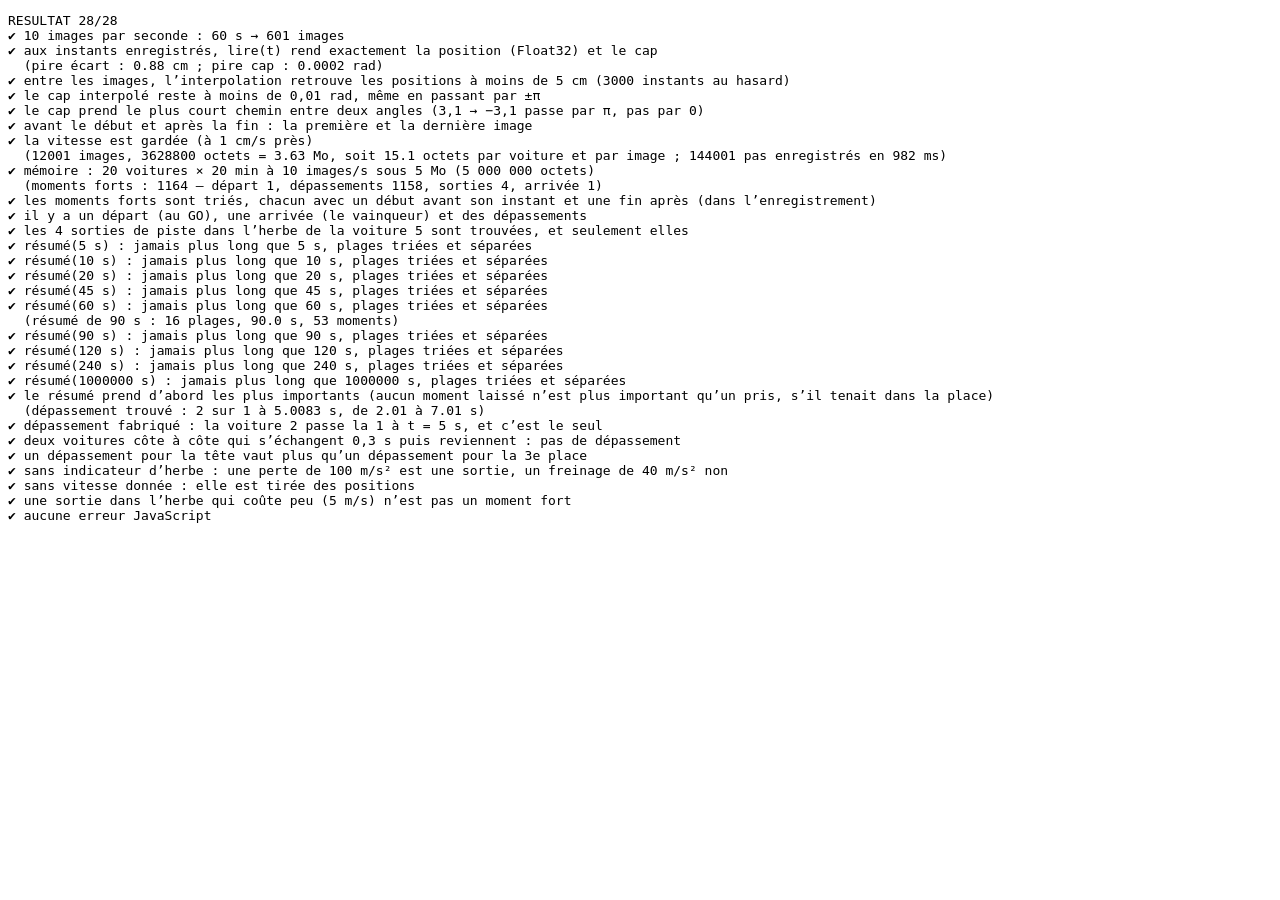
<file: tests/enregistreur.html>
<!doctype html><html lang="fr"><head><meta charset="utf-8"><title>tests de l'enregistreur</title></head><body>
<pre id="res"></pre>
<script>window.__err=[];window.addEventListener('error',e=>__err.push(e.message+' @'+e.filename+':'+e.lineno));</script>
<script src="../enregistreur-donnees.js"></script><script src="../enregistreur.js"></script>
<script>
// Page autonome : des voitures fictives, sans le moteur du jeu.
const L=[];let ok=0,ko=0;
function t(n,f){try{f();ok++;L.push('✔ '+n);}catch(e){ko++;L.push('✘ '+n+' — '+e.message);}}
const v=(c,m)=>{if(!c)throw new Error(m||'faux');};
function ecrire(etape){document.getElementById('res').textContent=`${etape?'EN COURS ('+etape+') ':''}RESULTAT ${ok}/${ok+ko}\n`+L.join('\n');}
const PAS=1/120, ecartAngle=(a,b)=>{let d=(a-b)%(2*Math.PI);if(d>Math.PI)d-=2*Math.PI;if(d<-Math.PI)d+=2*Math.PI;return Math.abs(d);};
// un petit hasard à graine, à part de celui du jeu
let graine=7;const alea=()=>{graine=(graine*1103515245+12345)%2147483648;return graine/2147483648;};
// une voiture sur un cercle de rayon r, centré en (cx, cz), à la distance s : position et cap (avant = (cos cap, sin cap))
const surCercle=(r,cx,cz,s)=>({x:cx+r*Math.cos(s/r),z:cz+r*Math.sin(s/r),cap:s/r+Math.PI/2});

// --- 1. l'interpolation
// quatre voitures : un virage serré (r = 50 m à 70 m/s), un grand virage rapide, une voiture qui accélère et freine
// dans un virage, et une ligne droite ; le cap passe plusieurs fois par ±π
function etatsFictifs(temps){
  const s2=40*temps+15*Math.sin(temps*0.7)/0.7;   // vitesse 40 + 15 cos(0,7 t)
  return [
    Object.assign(surCercle(50,0,0,70*temps),{u:70}),
    Object.assign(surCercle(220,300,-100,85*temps),{u:85}),
    Object.assign(surCercle(90,-400,600,s2),{u:40+15*Math.cos(temps*0.7)}),
    {x:-800+92*temps,z:500,cap:0,u:92},
  ];
}
const enr1=creerEnregistreur(4);
for(let n=0;n<=60*120;n++){const tt=n*PAS;enr1.enregistrer(tt,etatsFictifs(tt));}
t('10 images par seconde : 60 s → 601 images', ()=>{v(enr1.nbImages===601,enr1.nbImages+' images');});
t('aux instants enregistrés, lire(t) rend exactement la position (Float32) et le cap', ()=>{let pire=0,pireCap=0;
  for(let i=0;i<=600;i+=7){const tt=i/10,a=enr1.lire(tt),b=etatsFictifs(tt);
    for(let k=0;k<4;k++){pire=Math.max(pire,Math.hypot(a[k].x-b[k].x,a[k].z-b[k].z));pireCap=Math.max(pireCap,ecartAngle(a[k].cap,b[k].cap));}}
  v(pire<0.001,pire+' m');v(pireCap<0.001,pireCap+' rad');});
let pireInterp=0,pireCapInterp=0;
t('entre les images, l’interpolation retrouve les positions à moins de 5 cm (3000 instants au hasard)', ()=>{
  for(let n=0;n<3000;n++){const tt=alea()*60,a=enr1.lire(tt),b=etatsFictifs(tt);
    for(let k=0;k<4;k++){pireInterp=Math.max(pireInterp,Math.hypot(a[k].x-b[k].x,a[k].z-b[k].z));pireCapInterp=Math.max(pireCapInterp,ecartAngle(a[k].cap,b[k].cap));}}
  L.push('  (pire écart : '+(pireInterp*100).toFixed(2)+' cm ; pire cap : '+pireCapInterp.toFixed(4)+' rad)');
  v(pireInterp<0.05,(pireInterp*100).toFixed(2)+' cm');});
t('le cap interpolé reste à moins de 0,01 rad, même en passant par ±π', ()=>{v(pireCapInterp<0.01,pireCapInterp+' rad');});
t('le cap prend le plus court chemin entre deux angles (3,1 → −3,1 passe par π, pas par 0)', ()=>{
  const e=creerEnregistreur(1);e.enregistrer(0,[{x:0,z:0,cap:3.1}]);e.enregistrer(0.1,[{x:1,z:0,cap:-3.1}]);
  const c=e.lire(0.05)[0].cap;v(ecartAngle(c,Math.PI)<1e-3,'cap au milieu : '+c);});
t('avant le début et après la fin : la première et la dernière image', ()=>{
  const a=enr1.lire(-5),b=etatsFictifs(0),c=enr1.lire(999),d=etatsFictifs(60);
  v(Math.hypot(a[0].x-b[0].x,a[0].z-b[0].z)<1e-3&&Math.hypot(c[3].x-d[3].x,c[3].z-d[3].z)<1e-3);});
t('la vitesse est gardée (à 1 cm/s près)', ()=>{const a=enr1.lire(12.3),b=etatsFictifs(12.3);v(Math.abs(a[2].vitesse-b[2].u)<0.05,a[2].vitesse+' / '+b[2].u);});
ecrire('interpolation');

// --- 2. une course fictive de 20 voitures, 20 minutes (18 tours de 4 km environ) : la mémoire et le résumé
// les voitures tournent sur un ovale de 4 km ; chacune a son rythme qui change, donc elles se doublent
const NB=20,DUREE=20*60,LONGUEUR=4000,RAYON=LONGUEUR/(2*Math.PI);
const course={s:new Float64Array(NB),phase:[],rythme:[],amp:[]};
for(let k=0;k<NB;k++){course.s[k]=-8*k;course.phase.push(alea()*6.28);course.rythme.push(0.05+alea()*0.1);course.amp.push(3+alea()*4);}
const voitures=Array.from({length:NB},()=>({x:0,z:0,cap:0,u:0,surHerbe:false}));
const enr2=creerEnregistreur(NB,{joueur:NB-1});
let ordre=[...Array(NB).keys()];
const t0=performance.now();let nbPas=0,vainqueur=null;
enr2.depart(0);
for(let n=0;n<=DUREE*120;n++){const tt=n*PAS;
  for(let k=0;k<NB;k++){const u=80-k*0.05+course.amp[k]*Math.sin(tt*course.rythme[k]+course.phase[k]);course.s[k]+=u*PAS;
    const p=surCercle(RAYON,0,0,course.s[k]);const w=voitures[k];w.x=p.x;w.z=p.z;w.cap=p.cap;w.u=u;}
  // une sortie de piste toutes les 5 minutes : la voiture 5 va dans l'herbe et perd 35 m/s
  const dansSortie=tt%300>100&&tt%300<101.5;voitures[5].surHerbe=dansSortie;if(dansSortie){course.s[5]-=(tt%300-100)*25*PAS;voitures[5].u-=(tt%300-100)*25;}
  ordre.sort((a,b)=>course.s[b]-course.s[a]);
  enr2.enregistrer(tt,voitures,ordre);nbPas++;
  if(vainqueur===null&&course.s[ordre[0]]>=18*LONGUEUR){vainqueur=ordre[0];enr2.arrivee(tt,vainqueur);}
}
const msCourse=performance.now()-t0;
const octets=enr2.octets(),mo=octets/1e6;
t('mémoire : 20 voitures × 20 min à 10 images/s sous 5 Mo (5 000 000 octets)', ()=>{
  L.push('  ('+enr2.nbImages+' images, '+octets+' octets = '+mo.toFixed(2)+' Mo, soit '+(octets/enr2.nbImages/NB).toFixed(1)+' octets par voiture et par image ; '+nbPas+' pas enregistrés en '+msCourse.toFixed(0)+' ms)');
  v(enr2.nbImages===DUREE*10+1,enr2.nbImages+' images');v(octets<5e6,mo.toFixed(2)+' Mo');});
const moments=enr2.momentsForts();
const compte=ty=>moments.filter(m=>m.type===ty).length;
L.push('  (moments forts : '+moments.length+' — départ '+compte('depart')+', dépassements '+compte('depassement')+', sorties '+compte('sortie')+', arrivée '+compte('arrivee')+')');
t('les moments forts sont triés, chacun avec un début avant son instant et une fin après (dans l’enregistrement)', ()=>{
  v(moments.length>3);for(let i=0;i<moments.length;i++){const m=moments[i];v(m.debut<=m.temps&&m.temps<=m.fin&&m.debut<m.fin,'moment '+i+' '+JSON.stringify(m));
    v(m.debut>=enr2.debut&&m.fin<=enr2.fin,'hors enregistrement');if(i)v(moments[i-1].debut<=m.debut,'pas trié');}});
t('il y a un départ (au GO), une arrivée (le vainqueur) et des dépassements', ()=>{
  const d=moments.find(m=>m.type==='depart'),a=moments.find(m=>m.type==='arrivee');
  v(d&&d.temps===0,'départ');v(a&&a.qui===vainqueur,'arrivée : '+(a&&a.qui)+' / '+vainqueur);v(compte('depassement')>5,compte('depassement')+' dépassements');});
t('les 4 sorties de piste dans l’herbe de la voiture 5 sont trouvées, et seulement elles', ()=>{
  const s=moments.filter(m=>m.type==='sortie');v(s.length===4&&s.every(m=>m.qui===5&&Math.abs(m.temps%300-100)<0.02&&m.perte>30),JSON.stringify(s.map(m=>[m.qui,m.temps.toFixed(2),m.perte.toFixed(1)])));});
for(const duree of [5,10,20,45,60,90,120,240,1e6])
  t('résumé('+duree+' s) : jamais plus long que '+duree+' s, plages triées et séparées', ()=>{
    const r=enr2.resume(duree),total=enr2.dureePlages(r);
    v(total<=duree+1e-9,total+' s');
    for(let i=0;i<r.length;i++){v(r[i].fin>r[i].debut,'plage vide');if(i)v(r[i].debut>r[i-1].fin,'plages qui se touchent');
      for(const m of r[i].moments) v(m.debut>=r[i].debut-1e-9&&m.fin<=r[i].fin+1e-9,'moment hors de sa plage');}
    if(duree===90){L.push('  (résumé de 90 s : '+r.length+' plages, '+total.toFixed(1)+' s, '+r.reduce((n,p)=>n+p.moments.length,0)+' moments)');
      const types=r.flatMap(p=>p.moments.map(m=>m.type));v(types.includes('depart')&&types.includes('arrivee'),'départ et arrivée d’abord : '+types);}
    if(duree===1e6)v(r.reduce((n,p)=>n+p.moments.length,0)===moments.length,'sans limite, tous les moments');});
t('le résumé prend d’abord les plus importants (aucun moment laissé n’est plus important qu’un pris, s’il tenait dans la place)', ()=>{
  const r=enr2.resume(60),pris=r.flatMap(p=>p.moments),minPris=Math.min(...pris.map(m=>m.importance));
  const laisses=moments.filter(m=>!pris.some(p=>p.type===m.type&&p.temps===m.temps&&p.qui===m.qui));
  const total=enr2.dureePlages(r);
  for(const m of laisses) if(m.importance>minPris) v(total+(m.fin-m.debut)>60,'un moment plus important tenait encore');});
ecrire('course de 20 minutes');

// --- 3. un dépassement fabriqué
// 4 voitures sur une ligne droite : 0 loin devant, 3 loin derrière ; 1 part 50 m devant 2 à 50 m/s, 2 roule à 60 m/s :
// 2 passe 1 à t = 5 s exactement. Le classement est donné à chaque pas (par la distance)
function ligneDroite(vit,depart,duree,enr,saut){const s=depart.slice(),ws=s.map(()=>({x:0,z:0,cap:0,u:0}));
  for(let n=0;n<=duree*120;n++){const tt=n*PAS;for(let k=0;k<s.length;k++){s[k]=depart[k]+vit[k]*tt;ws[k].x=s[k];ws[k].u=vit[k];}
    let o=[...s.keys()].sort((a,b)=>s[b]-s[a]);if(saut)o=saut(tt,o);enr.enregistrer(tt,ws,o);}}
t('dépassement fabriqué : la voiture 2 passe la 1 à t = 5 s, et c’est le seul', ()=>{
  const e=creerEnregistreur(4);ligneDroite([55,50,60,40],[1000,50,0,-500],12,e);
  const d=e.momentsForts().filter(m=>m.type==='depassement');
  v(d.length===1,d.length+' dépassements : '+JSON.stringify(d));
  v(d[0].qui===2&&d[0].sur===1,'qui '+d[0].qui+' sur '+d[0].sur);
  v(Math.abs(d[0].temps-5)<=1/60,'à '+d[0].temps.toFixed(4)+' s');v(d[0].place===2,'pour la place '+d[0].place);
  L.push('  (dépassement trouvé : '+d[0].qui+' sur '+d[0].sur+' à '+d[0].temps.toFixed(4)+' s, de '+d[0].debut.toFixed(2)+' à '+d[0].fin.toFixed(2)+' s)');});
t('deux voitures côte à côte qui s’échangent 0,3 s puis reviennent : pas de dépassement', ()=>{
  const e=creerEnregistreur(4);
  ligneDroite([50,50,50,50],[300,200,100,0],12,e,(tt,o)=>tt>4&&tt<4.3?[o[0],o[2],o[1],o[3]]:o);
  const d=e.momentsForts().filter(m=>m.type==='depassement');v(d.length===0,JSON.stringify(d));});
t('un dépassement pour la tête vaut plus qu’un dépassement pour la 3e place', ()=>{
  const e=creerEnregistreur(4);ligneDroite([50,60,40,30],[50,0,-500,-1000],12,e);
  const e2=creerEnregistreur(4);ligneDroite([100,50,40,50],[2000,1000,50,0],12,e2);
  const a=e.momentsForts().find(m=>m.type==='depassement'),b=e2.momentsForts().find(m=>m.type==='depassement');
  v(a&&b&&a.place===1&&b.place===3&&a.importance>b.importance,JSON.stringify([a,b]));});

// --- 4. les sorties sans indicateur d'herbe : par la décélération
t('sans indicateur d’herbe : une perte de 100 m/s² est une sortie, un freinage de 40 m/s² non', ()=>{
  const e=creerEnregistreur(2),w=[{x:0,z:0,cap:0,u:80},{x:0,z:10,cap:0,u:80}];
  for(let n=0;n<=20*120;n++){const tt=n*PAS;
    w[0].u=tt<10?80:tt<10.6?80-100*(tt-10):20;   // le choc : 60 m/s perdus en 0,6 s
    w[1].u=tt<10?80:tt<11.5?80-40*(tt-10):20;    // un gros freinage : 60 m/s en 1,5 s
    for(const c of w)c.x+=c.u*PAS;e.enregistrer(tt,w);}
  const s=e.momentsForts().filter(m=>m.type==='sortie');v(s.length===1&&s[0].qui===0&&Math.abs(s[0].temps-10)<0.5,JSON.stringify(s));});
t('sans vitesse donnée : elle est tirée des positions', ()=>{
  const e=creerEnregistreur(1),w=[{x:0,z:0,cap:0}];for(let n=0;n<=240;n++){w[0].x=33*n*PAS;e.enregistrer(n*PAS,w);}
  v(Math.abs(e.lire(1.5)[0].vitesse-33)<0.05,e.lire(1.5)[0].vitesse);});
t('une sortie dans l’herbe qui coûte peu (5 m/s) n’est pas un moment fort', ()=>{
  const e=creerEnregistreur(1),w=[{x:0,z:0,cap:0,u:60,surHerbe:false}];
  for(let n=0;n<=10*120;n++){const tt=n*PAS;w[0].surHerbe=tt>3&&tt<4;w[0].u=w[0].surHerbe?60-5*(tt-3):60;w[0].x+=w[0].u*PAS;e.enregistrer(tt,w);}
  v(e.momentsForts().filter(m=>m.type==='sortie').length===0);});

t('aucune erreur JavaScript', ()=>{v(__err.length===0,__err.join(' | '));});
ecrire();
</script></body></html>
</file>
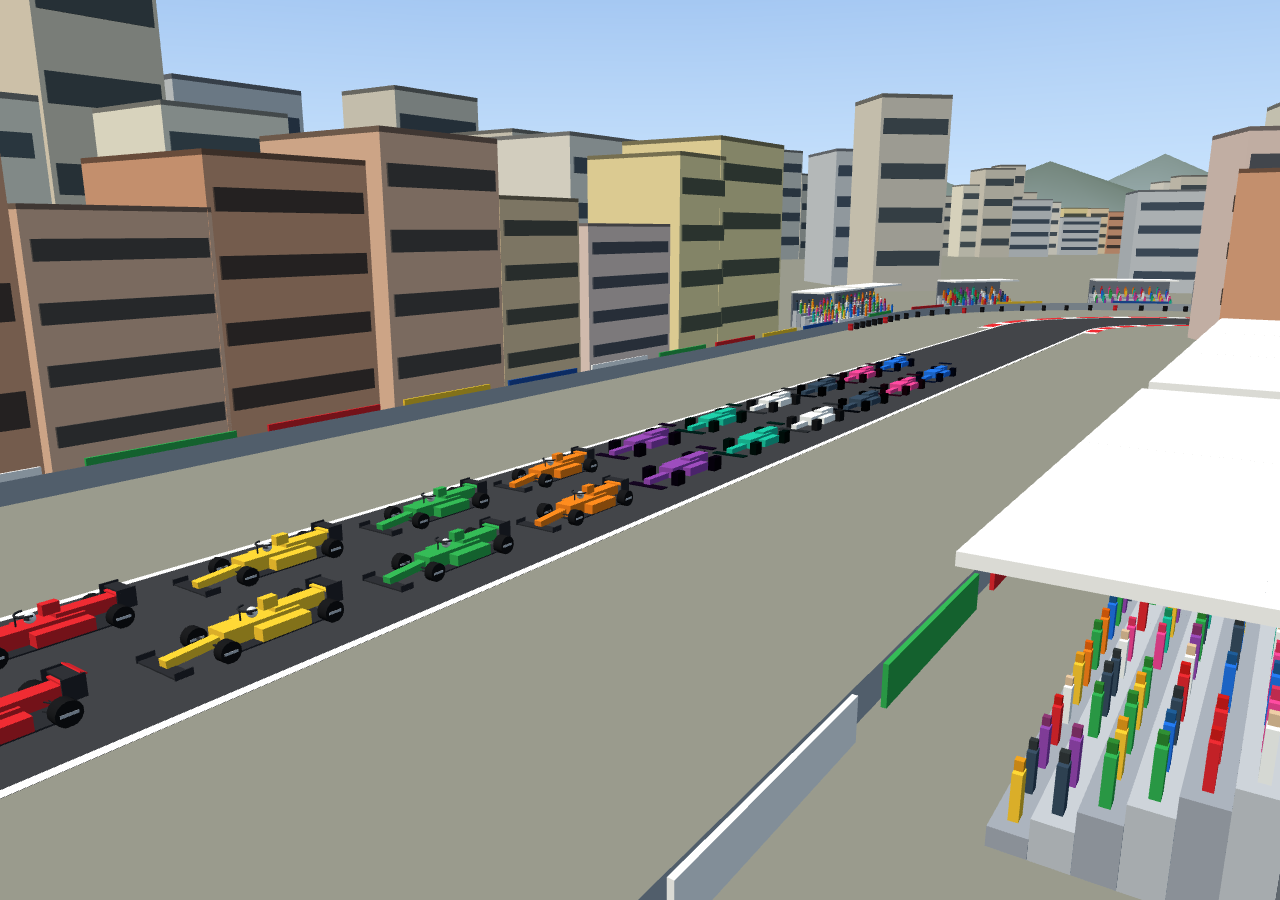
<file: tests/lieu.html>
<!doctype html>
<html lang="fr"><head><meta charset="utf-8"><title>Lieu</title>
<style>html, body { margin: 0; height: 100%; overflow: hidden; background: #000; } #scene3d { position: fixed; inset: 0; } #scene3d canvas { width: 100%; height: 100%; display: block; } .cache { display: none; }</style>
</head><body>
<!-- Le décor d'un circuit officiel (étape 10, decor.js + decors-officiels.js), sans course : le circuit, son décor, son lieu (ciel,
     lumière, brouillard) et 20 voitures sur la grille, vus d'un poste télé ; ?circuit=<nom> ; ?domicile=1 : le Grand Prix à domicile
     d'un joueur (le public à ses couleurs, les banderoles) ; ?vue=port : Monoco vu du port. La mesure (appels de dessin, triangles,
     avec et sans le décor) est dans window.__lieu, pour tests/ecrans.py. -->
<div id="scene3d"></div><div id="ips" class="cache"></div>   <!-- (tests/ecrans.py : pas de compteur sans ?debug=1) -->
<script src="../lib/three.min.js"></script>
<script src="../donnees.js"></script><script src="../textes.js"></script><script src="../aleatoire.js"></script><script src="../circuits-officiels-a.js"></script><script src="../circuits-officiels-b.js"></script><script src="../circuits.js"></script>
<script src="../casque.js"></script><script src="../voiture3d.js"></script>
<script src="../decors-officiels.js"></script><script src="../decor-public.js"></script><script src="../decor.js"></script>
<script src="../physique.js"></script><script src="../ia.js"></script><script src="../sensations.js"></script><script src="../effets3d.js"></script><script src="../conseil.js"></script>   <!-- (la mesure des coûts : les effets de conduite et la trajectoire conseillée) -->
<script src="../scene3d.js"></script>
<script>
(function () {
  const R = REGLAGES, P = new URLSearchParams(location.search), NOM = P.get('circuit') || 'monoco';
  const DEFS = Object.assign({}, CIRCUITS, CIRCUITS_OFFICIELS_A, CIRCUITS_OFFICIELS_B);
  const c = construireCircuit(DEFS[NOM]);
  const ch = P.get('domicile') === '1' ? { graine: 1, pilotes: [{ humain: true, nom: 'Elijah', numero: 27, pays: R.CIRCUITS_PAYS[NOM], coeur: NOM }] } : null;
  if (!SCENE3D.init(document.getElementById('scene3d'), c, { championnat: ch, circuit: NOM })) return;
  // 20 voitures sur la grille, en deux files derrière la ligne
  VOITURE3D.preparerCasques(Array.from({ length: 20 }, (_, k) => CASQUE.neutre()));
  const L = c.longueur, auPoint = (s, d) => { const i = Math.round((((s % L) + L) % L) / c.pas) % c.nb; return { x: c.x[i] + c.nx[i] * d, z: c.z[i] + c.nz[i] * d, cap: Math.atan2(c.tz[i], c.tx[i]) }; };
  const modeles = [];
  for (let k = 0; k < 20; k++) {
    const m = VOITURE3D.creer(R.ECURIES[k >> 1].couleur, k === 0, undefined, k);
    modeles.push(m);
    VOITURE3D.placer(m, auPoint(-8 - (k >> 1) * 8 - (k % 2) * 4, k % 2 ? 2.5 : -2.5), { braquage: 0, rotationRoues: 0 });
    SCENE3D.ajouter(m.groupe);
  }
  // la vue : un poste télé au bord de la grille (ou, ?vue=port, le port de Monoco vu de la chicane), plus haut et plus ouvert que la télé de course
  const cam = SCENE3D.camera;
  let pos, vise;
  if (ch) {   // le domicile : depuis la piste, les banderoles sur la barrière, devant la tribune principale
    const b = SCENE3D.decor.objets.banderole;
    if (b.length) { const m = b[Math.floor(b.length / 2)], a = auPoint(-45, 0); pos = { x: a.x, y: 3, z: a.z }; vise = { x: m.x, y: 1.5, z: m.z }; }
  }
  if (pos) {}
  else if (P.get('vue') === 'pont') {
    // le pont de Suzuko : une voiture dessus (au passage s1), une dessous (s2), vus depuis le passage du dessous
    const [s1, s2] = DEFS[NOM].croisement, indice = s => Math.round((((s % L) + L) % L) / c.pas) % c.nb;
    for (const [s, d, k] of [[s1, 0, 0], [s2, 0, 1]]) {
      const m = VOITURE3D.creer(R.ECURIES[k + 3].couleur, false, undefined, k), v = { braquage: 0, rotationRoues: 0, piste: { indice: indice(s) } };
      VOITURE3D.placer(m, auPoint(s, d), v); SCENE3D.ajouter(m.groupe); m.groupe.name = k ? 'voiture-dessous' : 'voiture-dessus';
    }
    const a = auPoint(s2 - 55, 2), b = auPoint(s2, 0);
    pos = { x: a.x, y: 3, z: a.z }; vise = { x: b.x, y: 4, z: b.z };
  }
  else if (P.get('vue') === 'port') {
    const zone = DECOR_PUBLIC.placer(c, DECORS_OFFICIELS[NOM]).zones.find(z => z.type === 'port');
    const a = auPoint(zone.s - zone.longueur * 0.25, zone.d0 * 0.3), b = auPoint(zone.s, zone.d0 + (zone.d1 - zone.d0) * 0.3);
    pos = { x: a.x, y: 14, z: a.z }; vise = { x: b.x, y: 0, z: b.z };
  } else {
    const p = DECOR.postesTele(c)[0], g = auPoint(-40, 0);
    pos = { x: p.x, y: 12, z: p.z }; vise = { x: g.x, y: 1, z: g.z };
  }
  window.DEFS_LIEU = () => ({ circuit: c, croisement: DEFS[NOM].croisement });   // (tests/ecrans.py : le pont)
  cam.fov = R.LIEU_CHAMP; cam.position.set(pos.x, pos.y, pos.z); cam.lookAt(vise.x, vise.y, vise.z); cam.updateProjectionMatrix();
  function mesurer() {
    SCENE3D.dessiner(); const avec = [SCENE3D.appelsDessin, SCENE3D.trianglesDessines];
    const d = SCENE3D.decor; d.groupe.visible = false; SCENE3D.dessiner(); const sans = [SCENE3D.appelsDessin, SCENE3D.trianglesDessines]; d.groupe.visible = true; SCENE3D.dessiner();
    const n = {}; for (const k in d.objets) n[k] = d.objets[k].length;
    const maillages = []; d.groupe.traverse(o => { if (o.isMesh) maillages.push(o.name); });
    window.__lieu = { nom: NOM, avec, sans, n, refus: d.refus, maillages, ms: Math.round(d.ms), nuit: !!(d.lieu && d.lieu.lumiere.projecteurs), heure: d.lieu ? d.lieu.ciel.heure : null };
  }
  // la mesure des coûts (étape 10, tour 40) : la caméra de course derrière la voiture de tête (champ le plus ouvert : CAMERA_CHAMP
  // plein + CHAMP_HAUTE_VITESSE), en COUTS_POINTS endroits du tour, les 19 autres voitures devant elle en file serrée (le pire
  // trafic) ; le pire et la moyenne des appels de dessin et des triangles ; les matériaux et programmes, les ombres ; puis le coût
  // des effets (la fumée et les étincelles pleines, la trajectoire conseillée) au dernier endroit. Rend aussi la caméra d'avant.
  window.__couts = () => {
    const P0 = cam.position.clone(), Q0 = cam.quaternion.clone(), F0 = cam.fov;
    const [recul, hautCam] = R.CAMERA_DERRIERE, rel = SCENE3D.relief, ind = s => Math.round((((s % L) + L) % L) / c.pas) % c.nb;
    const res = { appels: [], triangles: [] };
    cam.fov = R.CAMERA_CHAMP[0] + R.CAMERA_CHAMP[1] + R.CHAMP_HAUTE_VITESSE[2]; cam.updateProjectionMatrix();
    let dernier = null;
    for (let k = 0; k < R.COUTS_POINTS; k++) {
      const s = k * L / R.COUTS_POINTS, a = auPoint(s, 0), h = rel ? rel[ind(s)] : 0;
      modeles.forEach((m, j) => { const q = auPoint(s + 6 + j * 9, j % 2 ? 1.8 : -1.8); VOITURE3D.placer(m, q, { braquage: 0, rotationRoues: 0, piste: { indice: ind(s + 6 + j * 9) } }); });
      VOITURE3D.placer(modeles[0], a, { braquage: 0, rotationRoues: 0, piste: { indice: ind(s) } });
      cam.position.set(a.x - Math.cos(a.cap) * recul, hautCam + h, a.z - Math.sin(a.cap) * recul);
      cam.lookAt(a.x + Math.cos(a.cap) * 4, 1 + h, a.z + Math.sin(a.cap) * 4);
      SCENE3D.dessiner(); res.appels.push(SCENE3D.appelsDessin); res.triangles.push(SCENE3D.trianglesDessines);
      dernier = { s, a };
    }
    const max = t => Math.max(...t), moy = t => Math.round(t.reduce((x, y) => x + y, 0) / t.length);
    // les effets au dernier endroit : la fumée et les étincelles pleines, puis la trajectoire conseillée (une carte de test : le milieu de la piste)
    SCENE3D.dessiner(); const base = SCENE3D.appelsDessin;
    const E = EFFETS3D, F = { vibreur: 0, herbe: 1, glisse: 0, blocage: 1, contact: 1, choc: 0, vitesse: 50 };
    const vf = { u: 50 }, a2 = auPoint(dernier.s + 3, 0);   // (deux points : les traces de pneus, tour 42)
    E.emettre(E.etat, vf, dernier.a, F, 1); E.emettre(E.etat, vf, a2, F, 0.05); E.maj([], null, 0); SCENE3D.dessiner(); const sensations = SCENE3D.appelsDessin - base;
    E.etat.fumee.length = 0; E.etat.etincelle.length = 0; E.etat.trace.length = 0; E.maj([], null, 0);
    const ds = new Float64Array(c.nb).fill(c.pas), carte = { circuit: c, trajectoire: { x: c.x, z: c.z, vitesse: new Float64Array(c.nb).fill(60), ds }, pointe: 90 };
    CONSEIL.maj({ u: 70, piste: { indice: ind(dernier.s) } }, carte, 'tout', rel); SCENE3D.dessiner(); const conseil = SCENE3D.appelsDessin - base;
    CONSEIL.maj(null, null, null, null);
    // ce qui reste : matériaux, programmes, ombres
    const mats = new Set(); let maillages = 0; SCENE3D.camera.parent; const sc = CONSEIL.ligne.parent;
    sc.traverse(o => { if (o.isMesh || o.isPoints || o.isLine) { maillages++; (Array.isArray(o.material) ? o.material : [o.material]).forEach(x => mats.add(x)); } });
    cam.position.copy(P0); cam.quaternion.copy(Q0); cam.fov = F0; cam.updateProjectionMatrix(); SCENE3D.dessiner();
    return { nom: NOM, appelsMax: max(res.appels), appelsMoy: moy(res.appels), trianglesMax: max(res.triangles), trianglesMoy: moy(res.triangles), sensations, conseil,
      materiaux: mats.size, maillages, programmes: SCENE3D.programmes, ombres: SCENE3D.ombres, points: res.appels.length };
  };
  const tour = () => { if (window.__lieu) { SCENE3D.dessiner(); requestAnimationFrame(tour); return; } mesurer(); requestAnimationFrame(tour); };
  requestAnimationFrame(tour);
  window.addEventListener('resize', () => { cam.fov = R.LIEU_CHAMP; cam.updateProjectionMatrix(); });
})();
</script>
</body></html>
</file>
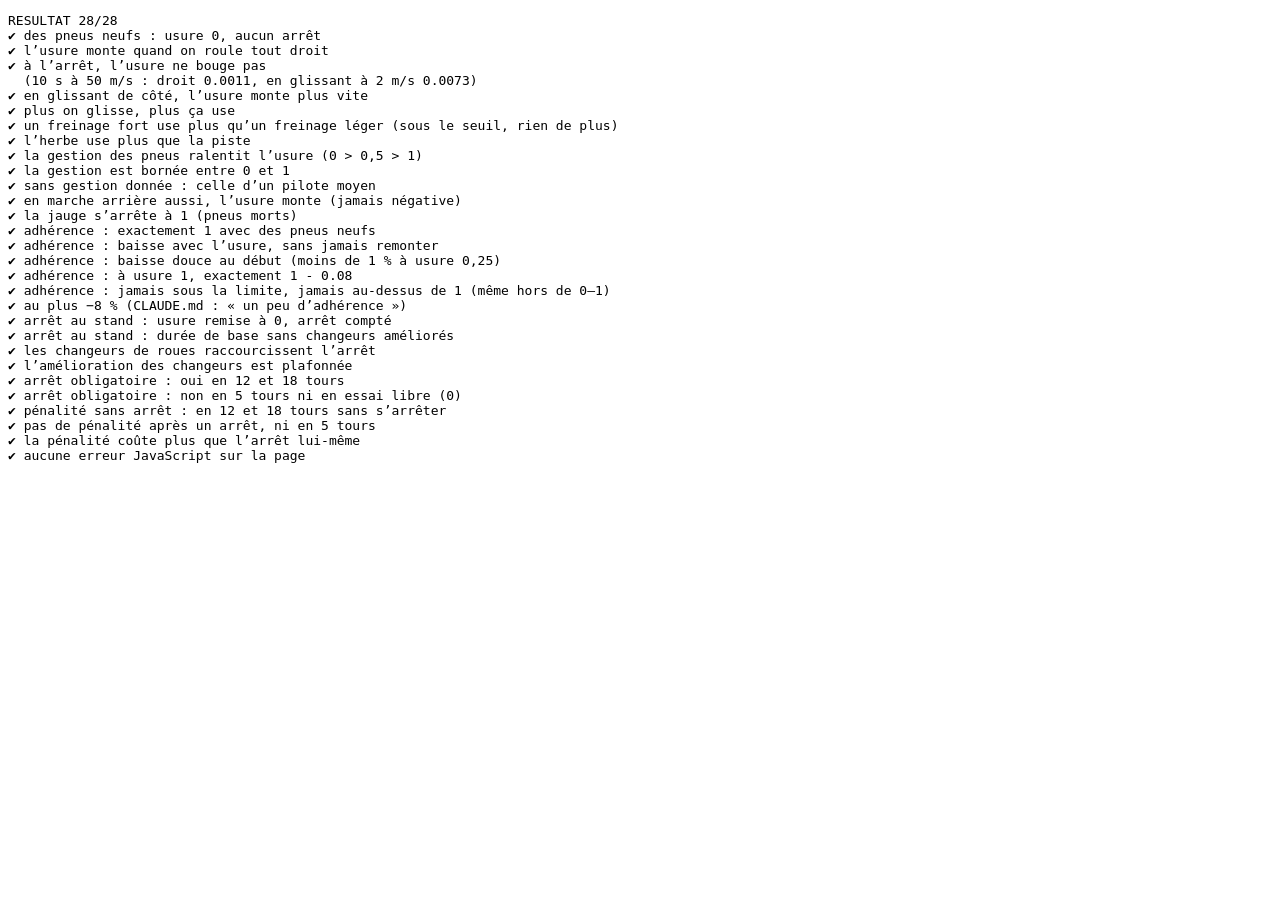
<file: tests/pneus.html>
<!doctype html><html lang="fr"><head><meta charset="utf-8"><title>tests des pneus</title></head><body>
<pre id="res"></pre>
<script>window.__err=[];window.addEventListener('error',e=>__err.push(e.message+' @'+e.filename+':'+e.lineno));</script>
<script src="../pneus-donnees.js"></script><script src="../pneus.js"></script>
<script>
// les pneus (étape 7) en calcul pur : seulement pneus-donnees.js et pneus.js, sans le reste du jeu
const L=[];let ok=0,ko=0;
function t(n,f){try{f();ok++;L.push('✔ '+n);}catch(e){ko++;L.push('✘ '+n+' — '+e.message);}}
const v=(c,m)=>{if(!c)throw new Error(m||'faux');};
const P=REGLAGES_PNEUS, DT=1/120;
// une voiture « comme creerVoiture » : u vers l'avant, v de côté (m/s), frein 0–1, herbe
const voiture=(u,cote=0,frein=0,herbe=false)=>({u,v:cote,frein,surHerbe:herbe});
// rouler n secondes dans un état donné
function rouler(etat,vt,secondes,gestion){for(let k=0;k<Math.round(secondes/DT);k++) pasPneus(etat,vt,DT,gestion);return etat.usure;}

t('des pneus neufs : usure 0, aucun arrêt', ()=>{const e=creerPneus();v(e.usure===0&&e.arrets===0);});
t('l’usure monte quand on roule tout droit', ()=>{const e=creerPneus();const a=rouler(e,voiture(60),5);const b=rouler(e,voiture(60),5);v(a>0&&b>a,a+' puis '+b);});
t('à l’arrêt, l’usure ne bouge pas', ()=>{const e=creerPneus();v(rouler(e,voiture(0),10)===0);});
t('en glissant de côté, l’usure monte plus vite', ()=>{const d=rouler(creerPneus(),voiture(50),10),g=rouler(creerPneus(),voiture(50,2),10);
  L.push('  (10 s à 50 m/s : droit '+d.toFixed(4)+', en glissant à 2 m/s '+g.toFixed(4)+')');v(g>2*d,g+' contre '+d);});
t('plus on glisse, plus ça use', ()=>{v(tauxUsure(voiture(50,3))>tauxUsure(voiture(50,1)));});
t('un freinage fort use plus qu’un freinage léger (sous le seuil, rien de plus)', ()=>{
  const sans=tauxUsure(voiture(60)),leger=tauxUsure(voiture(60,0,P.SEUIL_FREIN_FORT)),fort=tauxUsure(voiture(60,0,1));
  v(leger===sans,'léger '+leger+' / '+sans);v(fort>sans,'fort '+fort);});
t('l’herbe use plus que la piste', ()=>{v(tauxUsure(voiture(40,0,0,true))>tauxUsure(voiture(40)));});
t('la gestion des pneus ralentit l’usure (0 > 0,5 > 1)', ()=>{const vt=voiture(55,1.5,0.8);
  const a=tauxUsure(vt,0),b=tauxUsure(vt,0.5),c=tauxUsure(vt,1);v(a>b&&b>c,a+' '+b+' '+c);
  v(Math.abs(c/a-(1-P.GESTION_EFFET_MAX))<1e-12,'gestion 1 : × '+(c/a));});
t('la gestion est bornée entre 0 et 1', ()=>{const vt=voiture(55,1.5);v(tauxUsure(vt,5)===tauxUsure(vt,1)&&tauxUsure(vt,-2)===tauxUsure(vt,0));});
t('sans gestion donnée : celle d’un pilote moyen', ()=>{const vt=voiture(55,1.5);v(tauxUsure(vt)===tauxUsure(vt,P.GESTION_MOYENNE));});
t('en marche arrière aussi, l’usure monte (jamais négative)', ()=>{v(tauxUsure(voiture(-2,-0.5))>0);});
t('la jauge s’arrête à 1 (pneus morts)', ()=>{const e=creerPneus();rouler(e,voiture(80,5,1,true),600);v(e.usure===P.USURE_MAX,e.usure);});

t('adhérence : exactement 1 avec des pneus neufs', ()=>{v(facteurAdherence(0)===1);});
t('adhérence : baisse avec l’usure, sans jamais remonter', ()=>{let avant=1;for(let u=0.05;u<=1.0001;u+=0.05){const f=facteurAdherence(u);v(f<avant,'à '+u.toFixed(2));avant=f;}});
t('adhérence : baisse douce au début (moins de 1 % à usure 0,25)', ()=>{v(1-facteurAdherence(0.25)<0.01,facteurAdherence(0.25));});
t('adhérence : à usure 1, exactement 1 - '+P.PERTE_ADHERENCE_MAX, ()=>{v(Math.abs(facteurAdherence(1)-(1-P.PERTE_ADHERENCE_MAX))<1e-12,facteurAdherence(1));});
t('adhérence : jamais sous la limite, jamais au-dessus de 1 (même hors de 0–1)', ()=>{for(const u of [-1,0,0.3,0.7,1,1.5,10]){const f=facteurAdherence(u);v(f>=1-P.PERTE_ADHERENCE_MAX-1e-12&&f<=1,u+' → '+f);}});
t('au plus −8 % (CLAUDE.md : « un peu d’adhérence »)', ()=>{v(P.PERTE_ADHERENCE_MAX>0&&P.PERTE_ADHERENCE_MAX<=0.08);});

t('arrêt au stand : usure remise à 0, arrêt compté', ()=>{const e=creerPneus();rouler(e,voiture(60,2),60);v(e.usure>0);arretAuStand(e);v(e.usure===0&&e.arrets===1);arretAuStand(e);v(e.arrets===2);});
t('arrêt au stand : durée de base sans changeurs améliorés', ()=>{v(arretAuStand(creerPneus())===P.ARRET_DUREE_BASE);v(dureeArret(0)===P.ARRET_DUREE_BASE);});
t('les changeurs de roues raccourcissent l’arrêt', ()=>{const d1=arretAuStand(creerPneus(),1),d2=arretAuStand(creerPneus(),2);
  v(Math.abs(d1-P.ARRET_DUREE_BASE*(1-P.CHANGEURS_GAIN_PAR_NIVEAU))<1e-12,d1);v(d2<d1);});
t('l’amélioration des changeurs est plafonnée', ()=>{const min=P.ARRET_DUREE_BASE*(1-P.CHANGEURS_GAIN_MAX);
  v(Math.abs(dureeArret(100)-min)<1e-12,dureeArret(100));v(dureeArret(100)===dureeArret(1000));v(dureeArret(-3)===P.ARRET_DUREE_BASE);});

t('arrêt obligatoire : oui en 12 et 18 tours', ()=>{v(arretObligatoire(12)&&arretObligatoire(18));});
t('arrêt obligatoire : non en 5 tours ni en essai libre (0)', ()=>{v(!arretObligatoire(5)&&!arretObligatoire(0));});
t('pénalité sans arrêt : en 12 et 18 tours sans s’arrêter', ()=>{for(const n of [12,18]) v(penaliteSansArret(creerPneus(),n)===P.PENALITE_SANS_ARRET,n+' tours');});
t('pas de pénalité après un arrêt, ni en 5 tours', ()=>{const e=creerPneus();arretAuStand(e);v(penaliteSansArret(e,12)===0&&penaliteSansArret(e,18)===0);v(penaliteSansArret(creerPneus(),5)===0);});
t('la pénalité coûte plus que l’arrêt lui-même', ()=>{v(P.PENALITE_SANS_ARRET>P.ARRET_DUREE_BASE);});

t('aucune erreur JavaScript sur la page', ()=>{v(window.__err.length===0,window.__err.join(' | '));});
document.getElementById('res').textContent=`RESULTAT ${ok}/${ok+ko}\n`+L.join('\n');
</script></body></html>
</file>
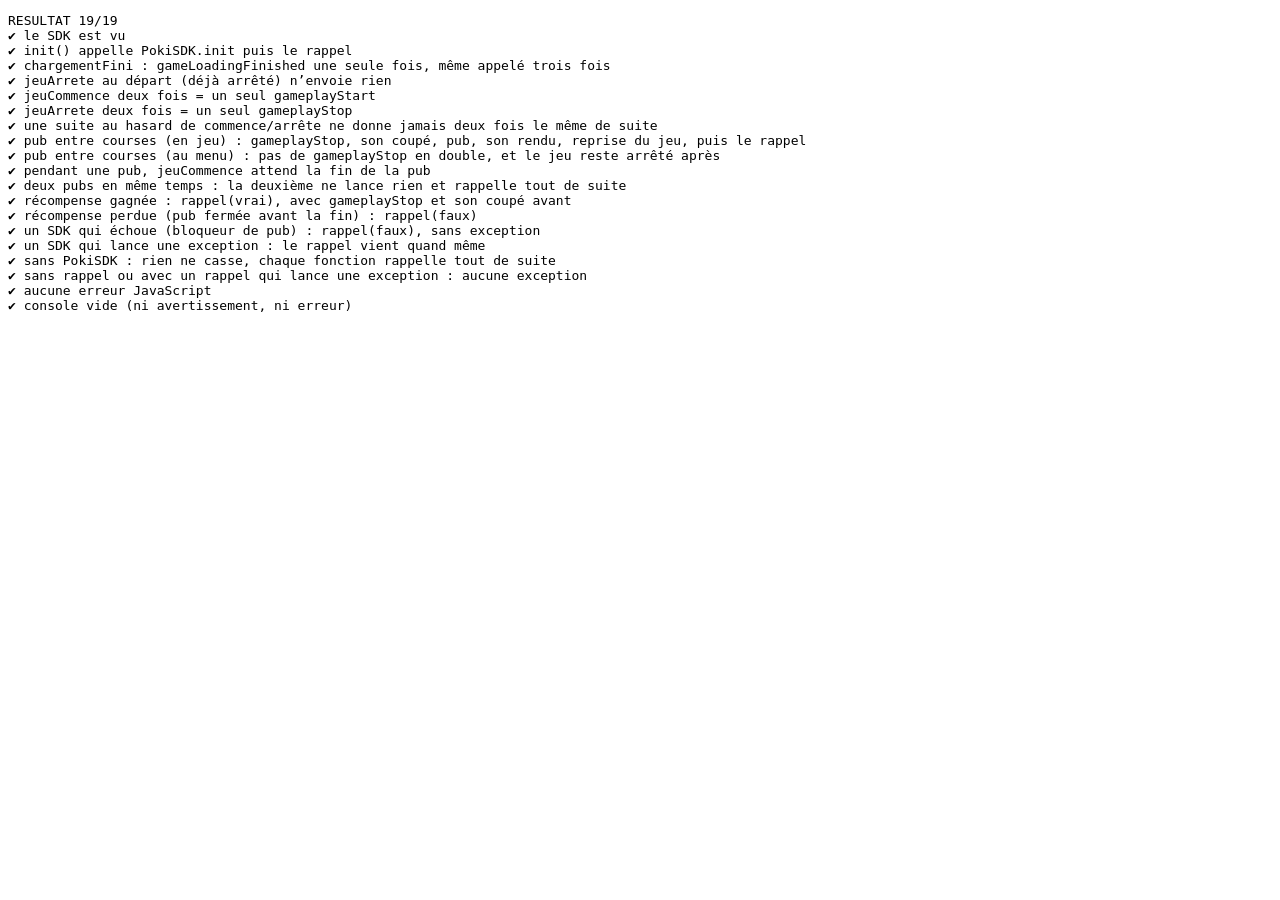
<file: tests/sdk.html>
<!doctype html><html lang="fr"><head><meta charset="utf-8"><title>tests du SDK</title></head><body>
<pre id="res"></pre>
<script>window.__err=[];window.addEventListener('error',e=>__err.push(e.message+' @'+e.filename+':'+e.lineno));window.addEventListener('unhandledrejection',e=>__err.push('promesse : '+(e.reason&&e.reason.message||e.reason)));
// la console doit rester vide : on compte les avertissements et les erreurs
window.__console=[];for(const n of ['warn','error']){const o=console[n].bind(console);console[n]=(...a)=>{__console.push(n+' : '+a.join(' '));o(...a);};}
// le faux SDK Poki : il note chaque appel dans JOURNAL, et ses pubs finissent un peu plus tard (comme les vraies)
const JOURNAL=[];
const FAUX_POKI={
  recompense:true,  // ce que rewardedBreak renverra
  init(){JOURNAL.push('init');return Promise.resolve();},
  gameLoadingFinished(){JOURNAL.push('gameLoadingFinished');},
  gameplayStart(){JOURNAL.push('gameplayStart');},
  gameplayStop(){JOURNAL.push('gameplayStop');},
  commercialBreak(){JOURNAL.push('commercialBreak');return new Promise(r=>setTimeout(r,10));},
  rewardedBreak(){JOURNAL.push('rewardedBreak');const g=this.recompense;return new Promise(r=>setTimeout(()=>r(g),10));},
};
window.PokiSDK=FAUX_POKI;
</script>
<script src="../sdk.js"></script>
<script>
const L=[];let ok=0,ko=0;
async function t(n,f){try{await f();ok++;L.push('✔ '+n);}catch(e){ko++;L.push('✘ '+n+' — '+e.message);}ecrire();}
const v=(c,m)=>{if(!c)throw new Error(m||'faux');};
function ecrire(fin){document.getElementById('res').textContent=`${fin?'':'EN COURS '}RESULTAT ${ok}/${ok+ko}\n`+L.join('\n');}
// une fonction à rappel devient une promesse ; si le rappel n'arrive jamais, on échoue au bout d'1 s
const attendre=(lancer)=>new Promise((ok,ko)=>{const minuteur=setTimeout(()=>ko(new Error('le rappel n’est jamais venu')),1000);lancer((...a)=>{clearTimeout(minuteur);ok(a);});});
// jamais deux fois de suite le même gameplayStart / gameplayStop dans le journal
function pasDeDoublon(){const etats=JOURNAL.filter(x=>x==='gameplayStart'||x==='gameplayStop');
  for(let i=1;i<etats.length;i++) if(etats[i]===etats[i-1]) throw new Error('deux '+etats[i]+' de suite : '+etats.join(','));}

(async()=>{
// --- avec le faux SDK Poki
await t('le SDK est vu', ()=>{v(SDK.present===true);});
await t('init() appelle PokiSDK.init puis le rappel', async()=>{await attendre(r=>SDK.init(r));v(JOURNAL.filter(x=>x==='init').length===1,JOURNAL.join(','));});
await t('chargementFini : gameLoadingFinished une seule fois, même appelé trois fois', ()=>{SDK.chargementFini();SDK.chargementFini();SDK.chargementFini();
  v(JOURNAL.filter(x=>x==='gameLoadingFinished').length===1,JOURNAL.join(','));});
await t('jeuArrete au départ (déjà arrêté) n’envoie rien', ()=>{const n=JOURNAL.length;SDK.jeuArrete();v(JOURNAL.length===n,JOURNAL.slice(n).join(','));});
await t('jeuCommence deux fois = un seul gameplayStart', ()=>{const n=JOURNAL.length;SDK.jeuCommence();SDK.jeuCommence();
  v(JOURNAL.slice(n).join(',')==='gameplayStart',JOURNAL.slice(n).join(','));v(SDK.enJeu);});
await t('jeuArrete deux fois = un seul gameplayStop', ()=>{const n=JOURNAL.length;SDK.jeuArrete();SDK.jeuArrete();
  v(JOURNAL.slice(n).join(',')==='gameplayStop',JOURNAL.slice(n).join(','));v(!SDK.enJeu);});
await t('une suite au hasard de commence/arrête ne donne jamais deux fois le même de suite', ()=>{
  for(let i=0;i<200;i++) (Math.random()<0.5?SDK.jeuCommence:SDK.jeuArrete)();SDK.jeuArrete();pasDeDoublon();});

await t('pub entre courses (en jeu) : gameplayStop, son coupé, pub, son rendu, reprise du jeu, puis le rappel', async()=>{
  SDK.jeuCommence();const n=JOURNAL.length;
  const son=c=>JOURNAL.push(c?'son coupé':'son rendu');
  const p=attendre(r=>SDK.pubEntreCourses(()=>{JOURNAL.push('rappel');r();},son));
  v(SDK.pubEnCours,'pubEnCours devrait être vrai pendant la pub');
  await p;
  const vu=JOURNAL.slice(n).join(',');
  v(vu==='gameplayStop,son coupé,commercialBreak,son rendu,gameplayStart,rappel',vu);v(!SDK.pubEnCours);pasDeDoublon();});
await t('pub entre courses (au menu) : pas de gameplayStop en double, et le jeu reste arrêté après', async()=>{
  SDK.jeuArrete();const n=JOURNAL.length;
  const son=c=>JOURNAL.push(c?'son coupé':'son rendu');
  await attendre(r=>SDK.pubEntreCourses(r,son));
  const vu=JOURNAL.slice(n).join(',');
  v(vu==='son coupé,commercialBreak,son rendu',vu);v(!SDK.enJeu);pasDeDoublon();});
await t('pendant une pub, jeuCommence attend la fin de la pub', async()=>{
  SDK.jeuArrete();const n=JOURNAL.length;
  const p=attendre(r=>SDK.pubEntreCourses(r));SDK.jeuCommence();
  v(!JOURNAL.slice(n).includes('gameplayStart'),'gameplayStart pendant la pub');
  await p;v(JOURNAL.slice(n).join(',')==='commercialBreak,gameplayStart',JOURNAL.slice(n).join(','));SDK.jeuArrete();pasDeDoublon();});
await t('deux pubs en même temps : la deuxième ne lance rien et rappelle tout de suite', async()=>{
  const n=JOURNAL.length;const p1=attendre(r=>SDK.pubEntreCourses(r));
  let vu2=false;SDK.pubEntreCourses(()=>{vu2=true;});v(vu2,'la deuxième n’a pas rappelé');
  await p1;v(JOURNAL.slice(n).filter(x=>x==='commercialBreak').length===1);});

await t('récompense gagnée : rappel(vrai), avec gameplayStop et son coupé avant', async()=>{
  FAUX_POKI.recompense=true;SDK.jeuCommence();const n=JOURNAL.length;
  const [g]=await attendre(r=>SDK.pubRecompense(r,c=>JOURNAL.push(c?'son coupé':'son rendu')));
  v(g===true,'reçu '+g);
  const vu=JOURNAL.slice(n).join(',');v(vu==='gameplayStop,son coupé,rewardedBreak,son rendu,gameplayStart',vu);SDK.jeuArrete();pasDeDoublon();});
await t('récompense perdue (pub fermée avant la fin) : rappel(faux)', async()=>{
  FAUX_POKI.recompense=false;const [g]=await attendre(r=>SDK.pubRecompense(r));v(g===false,'reçu '+g);});
await t('un SDK qui échoue (bloqueur de pub) : rappel(faux), sans exception', async()=>{
  const avant=FAUX_POKI.rewardedBreak;FAUX_POKI.rewardedBreak=()=>Promise.reject(new Error('bloqué'));
  const [g]=await attendre(r=>SDK.pubRecompense(r));FAUX_POKI.rewardedBreak=avant;v(g===false,'reçu '+g);v(!SDK.pubEnCours);});
await t('un SDK qui lance une exception : le rappel vient quand même', async()=>{
  const avant=FAUX_POKI.commercialBreak;FAUX_POKI.commercialBreak=()=>{throw new Error('cassé');};
  await attendre(r=>SDK.pubEntreCourses(r));FAUX_POKI.commercialBreak=avant;v(!SDK.pubEnCours);});

// --- sans SDK Poki (hors Poki, ou dans les autres tests)
await t('sans PokiSDK : rien ne casse, chaque fonction rappelle tout de suite', ()=>{
  delete window.PokiSDK;v(SDK.present===false);
  let vus=[];
  SDK.init(()=>vus.push('init'));
  SDK.chargementFini();SDK.jeuCommence();SDK.jeuArrete();SDK.jeuCommence();SDK.jeuArrete();
  SDK.pubEntreCourses(()=>vus.push('pub'),()=>vus.push('son'));
  SDK.pubRecompense(g=>vus.push('recompense:'+g),()=>vus.push('son'));
  v(vus.join(',')==='init,pub,recompense:false',vus.join(','));v(!SDK.pubEnCours);
  window.PokiSDK=FAUX_POKI;});
await t('sans rappel ou avec un rappel qui lance une exception : aucune exception', ()=>{
  delete window.PokiSDK;
  SDK.init();SDK.pubEntreCourses();SDK.pubRecompense();SDK.pubEntreCourses(()=>{throw new Error('rappel cassé');});
  window.PokiSDK=FAUX_POKI;});

await t('aucune erreur JavaScript', ()=>{v(__err.length===0,__err.join(' | '));});
await t('console vide (ni avertissement, ni erreur)', ()=>{v(__console.length===0,__console.join(' | '));});
ecrire(true);
})();
</script></body></html>
</file>
<file: style.css>
:root {
  --fond: #0b0f17;
  --texte: #f2f4f8;
  --police: system-ui, -apple-system, "Segoe UI", sans-serif;
  --panneau: rgba(11, 15, 23, 0.6);   /* le fond des panneaux de course */
  --accent: #1f6fe0;
  --classement-largeur: 214px;
  --classement-ligne: 20px;           /* la hauteur d'une ligne de la tour de classement */
  --radar-taille: 170px;
}

html, body {
  margin: 0;
  width: 100%;
  height: 100%;
  overflow: hidden;
  background: var(--fond);
  color: var(--texte);
  font-family: var(--police);
  user-select: none;
  -webkit-user-select: none;
  -webkit-touch-callout: none;
}

#scene3d {
  position: fixed;
  inset: 0;
}

#scene3d canvas {
  display: block;
  width: 100%;
  height: 100%;
}

#ips {
  position: fixed;
  top: 8px;
  left: 8px;
  padding: 2px 8px;
  border-radius: 4px;
  background: rgba(0, 0, 0, 0.6);
  font: 600 14px/1.5 ui-monospace, Menlo, monospace;
  white-space: pre-line;
  pointer-events: none;
}

#tableau {
  position: fixed;
  right: 16px;
  bottom: 12px;
  font: 700 34px/1 var(--police);
  text-shadow: 0 2px 6px rgba(0, 0, 0, 0.6);
  pointer-events: none;
}

#unite {
  font-size: 16px;
  opacity: 0.8;
}

#horsPiste {
  position: fixed;
  top: 18%;
  left: 50%;
  transform: translateX(-50%);
  padding: 6px 16px;
  border-radius: 4px;
  background: rgba(216, 38, 46, 0.85);
  font: 700 18px/1.4 var(--police);
  letter-spacing: 0.08em;
  pointer-events: none;
}

/* en bas au milieu : le radar a le coin en bas à gauche */
#aide {
  position: fixed;
  left: 50%;
  transform: translateX(-50%);
  bottom: 12px;
  white-space: nowrap;
  font: 500 13px/1.4 var(--police);
  opacity: 0.75;
  text-shadow: 0 1px 4px rgba(0, 0, 0, 0.6);
  pointer-events: none;
}

#rapport {
  display: inline-block;
  min-width: 1.1em;
  margin-right: 12px;
  padding: 0 6px;
  border-radius: 4px;
  background: rgba(0, 0, 0, 0.45);
  text-align: center;
}

/* en haut à droite, à gauche de la tour de classement */
#boutonSon {
  position: fixed;
  top: 10px;
  right: calc(24px + var(--classement-largeur));
  width: 40px;
  height: 40px;
  border: 0;
  border-radius: 8px;
  background: rgba(0, 0, 0, 0.45);
  font-size: 20px;
  cursor: pointer;
}

#reglages {
  position: fixed;
  top: 60px;
  right: 12px;
  width: 300px;
  max-height: calc(100% - 140px);
  overflow-y: auto;
  padding: 10px 12px;
  border-radius: 8px;
  background: rgba(11, 15, 23, 0.85);
  font: 12px/1.3 ui-monospace, Menlo, monospace;
  user-select: text;
}

#reglages h2 {
  margin: 0 0 6px;
  font: 700 14px/1.4 var(--police);
}

#reglages label {
  display: grid;
  grid-template-columns: 1fr;
  margin-bottom: 4px;
}

#reglages input {
  width: 100%;
}

#reglages button {
  margin-top: 6px;
  width: 100%;
  padding: 6px;
  border: 0;
  border-radius: 6px;
  background: #1f6fe0;
  color: var(--texte);
  font: 600 13px/1.2 var(--police);
  cursor: pointer;
}

#reglages pre {
  margin: 6px 0 0;
  white-space: pre-wrap;
}

#hudCourse {
  position: fixed;
  top: 10px;
  left: 50%;
  transform: translateX(-50%);
  display: grid;
  justify-items: center;
  gap: 2px;
  padding: 6px 16px;
  border-radius: 8px;
  background: rgba(11, 15, 23, 0.6);
  font: 600 14px/1.3 var(--police);
  pointer-events: none;
}

#hudChrono {
  font: 700 26px/1.1 ui-monospace, Menlo, monospace;
}

/* l'écart en direct avec le fantôme du meilleur tour, sous le chrono : vert = le joueur est devant, rouge = derrière */
#hudEcart {
  font: 700 20px/1.1 ui-monospace, Menlo, monospace;
  padding: 0 10px;
  border-radius: 4px;
}
#hudEcart.vert { background: #1e9e4a; }
#hudEcart.rouge { background: #d8262e; }
#hudEcart.egal { background: rgba(255, 255, 255, 0.18); }
.boutonFantome { font-size: 14px !important; opacity: 0.85; }
#qualifFantome { margin: 0; font-weight: 700; }

#hudPrecedent {
  font-size: 12px;
  opacity: 0.8;
}

#hudSecteurs {
  display: flex;
  gap: 6px;
}

.secteur {
  min-width: 78px;
  padding: 1px 6px;
  border-radius: 4px;
  background: rgba(255, 255, 255, 0.12);
  font: 600 12px/1.4 ui-monospace, Menlo, monospace;
  text-align: center;
}

.secteur.violet { background: #8e3fd6; }
.secteur.vert { background: #1e9e4a; }
.secteur.jaune { background: #c9a015; color: #111; }

#hudPenalite {
  position: fixed;
  top: 110px;
  left: 50%;
  transform: translateX(-50%);
  padding: 4px 14px;
  border-radius: 4px;
  background: rgba(216, 38, 46, 0.9);
  font: 700 16px/1.4 var(--police);
  pointer-events: none;
}

/* l'arrêt au stand (étape 7) : le message de course, sous l'avis de pénalité */
#hudStand {
  position: fixed;
  top: 190px;
  left: 50%;
  transform: translateX(-50%);
  padding: 4px 14px;
  border-radius: 4px;
  background: rgba(31, 111, 224, 0.9);
  font: 700 15px/1.4 var(--police);
  white-space: nowrap;
  pointer-events: none;
}
body.deux #hudStand { display: none; }
#classementListe li .penalite.stand { color: #7fb6ff; font-weight: 700; }

/* ?championnat=1 : l'écran entre les courses, deux classements côte à côte (tient en 960×600) */
#championnat h1 { margin: 0; }
#championnat p { margin: 0; font-weight: 700; }
#championnatTableaux { display: flex; gap: 28px; }
#championnatTableaux h2 { margin: 0 0 4px; font-size: 14px; text-align: center; opacity: 0.85; }
#championnatTableaux ol { margin: 0; padding: 0; list-style: none; font: 12px/1.35 var(--police); columns: 2; column-gap: 18px; }
#championnatEcuries { columns: 1 !important; }
#championnatTableaux li { display: flex; gap: 6px; align-items: center; padding: 0 6px; border-radius: 3px; white-space: nowrap; break-inside: avoid; }
#championnatTableaux li.moi { background: rgba(31, 111, 224, 0.75); }
#championnatTableaux li .place { width: 18px; text-align: right; opacity: 0.8; }
#championnatTableaux li .nom { flex: 1; }
#championnatTableaux li .points { font-weight: 700; }

/* après l'arrivée du joueur : le bandeau d'attente et le bouton pour passer au podium */
#attenteArrivee {
  position: fixed;
  top: 150px;   /* sous l'avis de pénalité (#hudPenalite) */
  left: 50%;
  transform: translateX(-50%);
  display: flex;
  align-items: center;
  gap: 14px;
  padding: 8px 10px 8px 16px;
  border-radius: 6px;
  background: rgba(11, 15, 23, 0.85);
  font: 700 16px/1.3 var(--police);
  white-space: nowrap;
}
#attenteArrivee button { font: 700 14px/1 var(--police); padding: 8px 12px; cursor: pointer; }
#classementListe li.arrive .ecart::before { content: '🏁 '; }

/* les feux de départ : cinq feux rouges, éteints puis allumés un par un */
#feux, #feux2 {
  position: fixed;
  top: 22%;
  left: 50%;
  transform: translateX(-50%);
  display: flex;
  gap: 12px;
  padding: 12px 16px;
  border-radius: 10px;
  background: rgba(10, 10, 12, 0.88);
  pointer-events: none;
}
#feux span, #feux2 span {
  width: 44px;
  height: 44px;
  border-radius: 50%;
  background: #3a1214;
  border: 3px solid #1b1c20;
}
#feux span.allume, #feux2 span.allume {
  background: #ff2a2a;
  box-shadow: 0 0 18px 4px rgba(255, 42, 42, 0.75);
}

/* le premier lancement : l'écran titre, les aides en surimpression (à gauche, jamais devant la voiture), « Bravo ! » */
#titre h1 { font-size: 44px; letter-spacing: 1px; }
#titre #boutonJouer { font-size: 24px; padding: 14px 40px; }
.ecran button.petit { font-size: 13px; padding: 6px 14px; opacity: 0.85; }
#amis p { max-width: 460px; text-align: center; font-weight: 700; }
#bravo h2 { margin: 6px 0 0; font-size: 22px; }
#bravo p { margin: 0; font-weight: 700; }
#aides {
  position: fixed;
  left: 16px;
  top: 36%;
  display: flex;
  flex-direction: column;
  gap: 10px;
  pointer-events: none;
}
#aides span {
  padding: 8px 14px;
  border-radius: 8px;
  background: rgba(11, 15, 23, 0.72);
  font: 800 22px/1.2 var(--police);
  text-shadow: 0 2px 6px rgba(0, 0, 0, 0.6);
}
#aides span.clignote { animation: clignote 1.2s ease-in-out infinite; }
@keyframes clignote { 0%, 100% { opacity: 1; } 50% { opacity: 0.35; } }

/* la création du pilote : des champs en colonne, lisibles en 960×600 */
#piloteChamps { display: flex; flex-direction: column; gap: 10px; width: 360px; max-width: 90vw; }
#piloteChamps label { display: flex; align-items: center; justify-content: space-between; gap: 12px; font: 600 15px/1.3 var(--police); }
#piloteChamps input, #piloteChamps select { width: 190px; padding: 6px 8px; border-radius: 6px; border: 1px solid rgba(255, 255, 255, 0.35); background: rgba(255, 255, 255, 0.1); color: inherit; font: 600 15px/1.3 var(--police); user-select: text; -webkit-user-select: text; }
#piloteChamps select option { color: #111; }
#piloteDomicile { margin: 0; font-weight: 700; min-height: 1.3em; }
/* le casque : l'aperçu 3D qui tourne et ses réglages, côte à côte */
#casqueEditeur { display: flex; align-items: center; gap: 16px; }
#casqueApercu { width: 120px; height: 120px; border-radius: 10px; background: rgba(255, 255, 255, 0.08); }
#casqueChamps { display: flex; flex-direction: column; gap: 8px; width: 224px; }
#casqueChamps h2 { margin: 0; font-size: 15px; }
#casqueChamps label { display: flex; align-items: center; justify-content: space-between; gap: 10px; font: 600 14px/1.3 var(--police); }
#casqueChamps select { width: 120px; padding: 4px 6px; border-radius: 6px; border: 1px solid rgba(255, 255, 255, 0.35); background: rgba(255, 255, 255, 0.1); color: inherit; font: 600 14px/1.3 var(--police); }
#casqueChamps select option { color: #111; }
#casqueChamps .couleurs { display: flex; gap: 6px; }
#casqueChamps input[type=color] { width: 34px; height: 26px; padding: 0; border: 1px solid rgba(255, 255, 255, 0.35); border-radius: 6px; background: none; }
#pilote.casqueSeul #piloteChamps { display: none; }
.casqueIcone { width: 14px; height: 14px; vertical-align: middle; margin-right: 4px; border-radius: 50%; flex: none; }
#piloteErreur { margin: 0; min-height: 1.3em; color: #ff8a80; font-weight: 700; }

/* le départ parfait : la jauge du régime au centre bas (grande, lisible sans quitter les feux des yeux) */
#jauge, #jauge2 {
  position: fixed;
  bottom: 64px;
  left: 50%;
  transform: translateX(-50%);
  width: 360px;
  padding: 10px 14px 8px;
  border-radius: 10px;
  background: rgba(11, 15, 23, 0.72);
  pointer-events: none;
  text-align: center;
}
#jaugeBarre, #jaugeBarre2 {
  position: relative;
  height: 26px;
  border-radius: 6px;
  background: linear-gradient(90deg, #3a3d45, #8a8f99);
  overflow: hidden;
}
#jaugeVert, #jaugeVert2 {
  position: absolute;
  top: 0;
  bottom: 0;
  background: rgba(30, 158, 74, 0.9);
}
#jaugeAiguille, #jaugeAiguille2 {
  position: absolute;
  top: -2px;
  bottom: -2px;
  width: 5px;
  margin-left: -2px;
  background: #fff;
  box-shadow: 0 0 6px 2px rgba(0, 0, 0, 0.6);
}
#jaugeAide, #jaugeAide2 {
  margin-top: 6px;
  font: 600 12px/1.3 var(--police);
  opacity: 0.9;
}
#departResultat, #departResultat2 {
  position: fixed;
  bottom: 110px;
  left: 50%;
  transform: translateX(-50%);
  padding: 6px 18px;
  border-radius: 8px;
  background: rgba(11, 15, 23, 0.8);
  font: 800 26px/1.2 var(--police);
  text-shadow: 0 2px 8px rgba(0, 0, 0, 0.6);
  pointer-events: none;
  white-space: nowrap;
}
#departResultat.parfait, #departResultat2.parfait { color: #4fe07a; }
#departResultat.bon, #departResultat2.bon { color: #f2c230; }
#departResultat.patinage, #departResultat.cale, #departResultat2.patinage, #departResultat2.cale { color: #ff6a5c; }
#departResultat.faux, #departResultat2.faux { color: #ff2a2a; }

#compte {
  position: fixed;
  top: 30%;
  left: 50%;
  transform: translateX(-50%);
  font: 800 96px/1 var(--police);
  text-shadow: 0 4px 16px rgba(0, 0, 0, 0.6);
  pointer-events: none;
}

#compte.preparation {
  font-size: 30px;
}

.ecran {
  position: fixed;
  inset: 0;
  display: flex;
  flex-direction: column;
  align-items: center;
  justify-content: center;
  gap: 10px;
  background: rgba(11, 15, 23, 0.72);
  text-align: center;
}

.ecran h1 {
  margin: 0 0 8px;
  font: 800 34px/1.2 var(--police);
}

.ecran p {
  margin: 0;
  font: 600 18px/1.4 var(--police);
}

#choixListe, .boutons {
  display: flex;
  flex-wrap: wrap;
  justify-content: center;
  gap: 12px;
}

.ecran button {
  display: grid;
  gap: 4px;
  min-width: 170px;
  padding: 14px 18px;
  border: 0;
  border-radius: 10px;
  background: #1f6fe0;
  color: var(--texte);
  font: 600 16px/1.3 var(--police);
  cursor: pointer;
}

.ecran button:hover {
  box-shadow: 0 0 0 3px rgba(255, 255, 255, 0.5);
}

.ecran button strong { font-size: 19px; }
.ecran button em { font-style: normal; font-size: 13px; opacity: 0.85; min-height: 1.3em; }

#finTours {
  max-height: 34vh;
  overflow-y: auto;
  margin: 4px 0 8px;
  padding: 0;
  list-style: none;
  font: 600 15px/1.5 ui-monospace, Menlo, monospace;
}

#finRecord {
  color: #f2c230;
}

/* la tour de classement, en haut à droite : la place du joueur en gros, puis une ligne par voiture */
#classement {
  position: fixed;
  top: 10px;
  right: 12px;
  box-sizing: border-box;
  width: var(--classement-largeur);
  padding: 6px 8px 8px;
  border-radius: 8px;
  background: var(--panneau);
  font: 600 13px/1 var(--police);
  pointer-events: none;
}

#classementPlace {
  margin-bottom: 6px;
  font: 800 26px/1.1 var(--police);
}

#classementListe {
  position: relative;
  height: calc(var(--nb, 0) * var(--classement-ligne));
  margin: 0;
  padding: 0;
  list-style: none;
}

/* chaque ligne est placée par son rang (--rang) : quand l'ordre change, elle glisse */
#classementListe li {
  position: absolute;
  left: 0;
  right: 0;
  top: 0;
  height: var(--classement-ligne);
  display: flex;
  align-items: center;
  gap: 6px;
  padding: 0 4px;
  border-radius: 4px;
  transform: translateY(calc(var(--rang, 0) * var(--classement-ligne)));
  transition: transform 0.4s ease;
}

#classementListe li.moi {
  background: var(--accent);
}

#classementListe .place {
  width: 1.6em;
  text-align: right;
  opacity: 0.8;
}

#classementListe .pastille {
  width: 10px;
  height: 10px;
  border-radius: 50%;
  box-shadow: 0 0 0 1px rgba(0, 0, 0, 0.6);
}

#classementListe .numero {
  width: 2em;
}

/* la colonne de l'icône du casque, entre la pastille et le numéro (ordre des colonnes : place, pastille, casque, numéro, pénalité, écart) */
#classementListe .place { order: 1; }
#classementListe .pastille { order: 2; }
#classementListe .casque { order: 3; width: 14px; height: 14px; display: flex; align-items: center; flex: none; }
#classementListe .casque .casqueIcone { margin-right: 0; }
#classementListe .numero { order: 4; }
#classementListe .penalite { order: 5; }
#classementListe .ecart { order: 6; }

#classementListe .penalite {
  margin-left: auto;
  font: 600 11px/1 var(--police);
  color: #ff8a8a;
}

#classementListe .ecart {
  margin-left: auto;
  font: 600 12px/1 ui-monospace, Menlo, monospace;
}

/* le radar, en bas à gauche */
#radar {
  position: fixed;
  left: 16px;
  bottom: 12px;
  width: var(--radar-taille);
  height: var(--radar-taille);
  pointer-events: none;
}

/* le podium, par-dessus la 3D : le titre en haut, les trois premiers en bas (2e, 1er, 3e), le bouton des résultats */
#podium {
  position: fixed;
  inset: 0;
  display: flex;
  flex-direction: column;
  align-items: center;
  justify-content: space-between;
  padding: 18px 0 24px;
  box-sizing: border-box;
  pointer-events: none;
}

#podium h1 {
  margin: 0;
  font: 800 40px/1.2 var(--police);
  text-shadow: 0 3px 12px rgba(0, 0, 0, 0.6);
}

#podiumMarches {
  display: flex;
  align-items: flex-end;
  gap: 12px;
  margin-top: auto;
  margin-bottom: 14px;
}

.marche {
  display: grid;
  justify-items: center;
  gap: 4px;
  min-width: 150px;
  padding: 8px 14px;
  border-radius: 8px;
  background: var(--panneau);
  font: 600 15px/1.3 var(--police);
}

.marche strong { font-size: 19px; }
.marche span { font-family: ui-monospace, Menlo, monospace; }
.marche .pastille, #resultatsTable .pastille, #championnatTableaux .pastille {
  display: inline-block;
  width: 10px;
  height: 10px;
  border-radius: 50%;
  box-shadow: 0 0 0 1px rgba(0, 0, 0, 0.6);
}
.marche1 { padding-bottom: 26px; border-bottom: 4px solid #d4af37; }
.marche2 { padding-bottom: 16px; border-bottom: 4px solid #c0c4cc; }
.marche3 { padding-bottom: 8px; border-bottom: 4px solid #cd7f32; }

#boutonResultats {
  pointer-events: auto;
  padding: 10px 22px;
  border: 0;
  border-radius: 10px;
  background: var(--accent);
  color: var(--texte);
  font: 600 16px/1.3 var(--police);
  cursor: pointer;
}

#boutonResultats:hover {
  box-shadow: 0 0 0 3px rgba(255, 255, 255, 0.5);
}

/* les résultats : une ligne par voiture, celle du joueur en surbrillance */
#resultatsTable {
  display: block;
  max-height: 62vh;
  overflow-y: auto;
  border-collapse: collapse;
  font: 600 14px/1.5 ui-monospace, Menlo, monospace;
}

#resultatsTable th {
  padding: 2px 12px;
  font: 700 12px/1.4 var(--police);
  opacity: 0.75;
  text-align: left;
}

#resultatsTable td {
  padding: 2px 12px;
  text-align: left;
  white-space: nowrap;
}

#resultatsTable tr.moi td { background: var(--accent); }
#resultatsTable td.gagne { color: #3ddc7a; }
#resultatsTable td.perd { color: #ff6b6b; }

.cache {
  display: none !important;   /* plus fort que les display des éléments à id */
}

/* le duel contre le coéquipier (Codeur 3) : sa ligne dans la tour, à la couleur de l'écurie, et le score entre les courses */
#classementListe li.coequipier { background: linear-gradient(90deg, var(--ecurie) 0 4px, rgba(255, 255, 255, 0.16) 4px); }
#classementListe li.coequipier .ecart { font-weight: 800; }
#championnatDuel { font-size: 15px; }

/* la une du journal (Codeur 3, ?championnat=1) : une page de journal, papier et serif, qui tient en 960×600 sans défilement */
#une { gap: 8px; overflow: hidden; }
#unePage {
  --papier: #f3eee2;
  --encre: #1b1a17;
  --filet: #8d8574;
  width: min(92vw, 1060px);
  height: min(84vh, 620px);
  box-sizing: border-box;
  padding: 10px 18px 8px;
  display: flex;
  flex-direction: column;
  gap: 6px;
  overflow: hidden;
  background: var(--papier);
  color: var(--encre);
  font-family: Georgia, "Times New Roman", "DejaVu Serif", serif;
  text-align: left;
  box-shadow: 0 10px 40px rgba(0, 0, 0, 0.6);
}
#uneEntete { display: flex; justify-content: space-between; align-items: baseline; gap: 12px; border-bottom: 3px double var(--encre); padding-bottom: 4px; white-space: nowrap; }
#uneNom { font: 700 clamp(20px, 3vw, 30px)/1.1 Georgia, "Times New Roman", serif; letter-spacing: 1px; text-transform: uppercase; }
#uneEdition { font: italic 13px/1.2 Georgia, serif; opacity: 0.75; overflow: hidden; text-overflow: ellipsis; }
#uneCorps { flex: 1; display: flex; gap: 16px; min-height: 0; }
#unePrincipal { flex: 2.2; display: flex; flex-direction: column; gap: 6px; min-width: 0; min-height: 0; overflow: hidden; }
#unePage h1#uneTitre { margin: 0; font: 800 clamp(22px, 3.1vw, 36px)/1.1 Georgia, "Times New Roman", serif; color: var(--encre); overflow: hidden; }
#unePage p#uneTexte { margin: 0; font: 15px/1.35 Georgia, serif; color: var(--encre); overflow: hidden; }
#unePhoto { flex: 1; min-height: 50px; border: 1px dashed var(--filet); background: repeating-linear-gradient(135deg, transparent 0 8px, rgba(0, 0, 0, 0.04) 8px 16px); }   /* la « photo » viendra plus tard */
#uneCote { flex: 1; min-width: 0; min-height: 0; overflow: hidden; border-left: 1px solid var(--filet); padding-left: 12px; }
#unePage h2 { margin: 0 0 4px; font: 700 12px/1.3 Georgia, serif; letter-spacing: 1.5px; text-transform: uppercase; border-bottom: 1px solid var(--filet); }
#uneBreves { margin: 0; padding: 0; list-style: none; font: 13px/1.35 Georgia, serif; }
#uneBreves li { padding: 4px 0; border-bottom: 1px dotted var(--filet); }
#unePied { border-top: 3px double var(--encre); padding-top: 4px; }
#uneClassement { margin: 0; padding: 0; list-style: none; display: flex; flex-wrap: wrap; gap: 4px 14px; font: 13px/1.3 Georgia, serif; }
#uneClassement li { display: flex; gap: 5px; align-items: baseline; white-space: nowrap; }
#uneClassement li.moi { font-weight: 700; text-decoration: underline; }
#uneClassement .place { opacity: 0.7; }
#uneClassement .place::after { content: "."; }
#uneClassement .points { font-size: 11px; opacity: 0.8; }
#unePasser { font-size: 14px; opacity: 0.85; }

/* l'argent et le garage (Codeur 3) : la ligne des gains sous les résultats, le solde, l'écran du garage (tient en 960×600) */
#resultatsArgent { margin: 6px 0 0; font: 600 15px/1.3 var(--police); color: #ffd666; }
#championnatArgent { font-size: 15px; color: #ffd666; }
#garage h1 { margin: 0; }
#garage p { margin: 0; font-weight: 700; }
#garageBonus { font-size: 15px; opacity: 0.9; }
#garageListe { margin: 4px 0; padding: 0; list-style: none; display: grid; gap: 6px; width: min(92vw, 660px); }
#garageListe li { display: grid; grid-template-columns: 1fr 1.3fr auto auto auto; gap: 12px; align-items: center; padding: 6px 12px; border-radius: 8px; background: rgba(255, 255, 255, 0.1); font: 14px/1.3 var(--police); text-align: left; white-space: nowrap; }
#garageListe li > * { min-width: 0; }   /* une colonne qui ne tient pas se coupe (…) au lieu de pousser le bouton hors de la ligne */
#garageListe .nom { font-weight: 700; overflow: hidden; text-overflow: ellipsis; }
#garageListe .effet { opacity: 0.75; font-size: 12px; overflow: hidden; text-overflow: ellipsis; }
#garageListe .niveau { opacity: 0.9; }
#garageListe .prix { font-weight: 700; color: #ffd666; min-width: 76px; text-align: right; }
#garage button.acheter { min-width: 0; padding: 6px 14px; font-size: 14px; }
#garage button.acheter:disabled { opacity: 0.4; cursor: default; box-shadow: none; }

/* la fin de saison (Codeur 3) : le classement final et le champion, le duel de la saison, les contrats, la retraite (tiennent en 960×600) */
#saison h1, #duelSaison h1, #contrats h1, #retraite h1 { margin: 0; }
#saison p, #duelSaison p, #contrats p, #retraite p { margin: 0; }
#saisonChampion { font-size: 22px; color: #ffd666; }
#saisonChampion.toi { font-size: 34px; letter-spacing: 2px; }
#saisonEcurie { font-size: 15px; opacity: 0.9; }
#saisonTableaux h2 { margin: 0 0 4px; font-size: 14px; text-align: center; opacity: 0.85; }
#saisonPilotes { margin: 0; padding: 0; list-style: none; font: 12px/1.35 var(--police); columns: 2; column-gap: 18px; }
#saisonPilotes li { display: flex; gap: 6px; align-items: center; padding: 0 6px; border-radius: 3px; white-space: nowrap; break-inside: avoid; }
#saisonPilotes li.moi { background: rgba(31, 111, 224, 0.75); }
#saisonPilotes li.champion { font-weight: 800; color: #ffd666; }
#saisonPilotes li .place { width: 18px; text-align: right; opacity: 0.8; }
#saisonPilotes li .nom { flex: 1; min-width: 110px; }
#saisonPilotes li .points { font-weight: 700; }
#duelSaisonScore { font: 800 28px/1.2 var(--police); }
#duelSaisonDetail { font-size: 15px; opacity: 0.9; }
#contratsNote { font-size: 15px; opacity: 0.9; }
#contratsListe { margin: 4px 0; padding: 0; list-style: none; display: grid; gap: 6px; width: min(92vw, 760px); max-height: 50vh; overflow: hidden; }
#contratsListe li { display: grid; grid-template-columns: auto 1fr 1.6fr auto auto auto; gap: 10px; align-items: center; padding: 5px 12px; border-radius: 8px; background: rgba(255, 255, 255, 0.1); font: 14px/1.3 var(--police); text-align: left; white-space: nowrap; }
#contratsListe li > * { min-width: 0; overflow: hidden; text-overflow: ellipsis; }
#contratsListe li.actuelle { outline: 2px solid rgba(255, 255, 255, 0.35); }
#contratsListe .nom { font-weight: 700; }
#contratsListe .mot { opacity: 0.75; font-size: 12px; }
#contratsListe .niveau { color: #ffd666; font-weight: 700; }
#contratsListe .coequipier { opacity: 0.9; font-size: 13px; }
#contrats button.signer { min-width: 0; padding: 6px 14px; font-size: 14px; }
#contrats #boutonRetraite { background: #6b2b2b; }
#retraiteBilan { font: 700 20px/1.3 var(--police); color: #ffd666; }

/* les sponsors et la fiche du rival (Codeur 3) : tiennent en 960×600 */
#championnatSponsor { font-size: 13px; opacity: 0.9; max-width: 92vw; white-space: nowrap; overflow: hidden; text-overflow: ellipsis; }
#sponsors h1 { margin: 0; }
#sponsorsListe { margin: 4px 0; padding: 0; list-style: none; display: grid; gap: 8px; width: min(92vw, 720px); }
#sponsorsListe > li { display: grid; grid-template-columns: 1fr auto auto; grid-template-areas: "nom montant bouton" "objectifs objectifs bouton"; gap: 2px 14px; align-items: center; padding: 8px 14px; border-radius: 8px; background: rgba(255, 255, 255, 0.1); font: 14px/1.3 var(--police); text-align: left; }
#sponsorsListe .nom { grid-area: nom; font-weight: 700; font-size: 16px; }
#sponsorsListe .montant { grid-area: montant; color: #ffd666; font-weight: 700; }
#sponsorsListe .objectifs { grid-area: objectifs; margin: 0; padding: 0 0 0 16px; font-size: 12px; opacity: 0.9; }
#sponsorsListe button.choisir { grid-area: bouton; min-width: 0; padding: 6px 14px; font-size: 14px; }
#championnatPilotes li.rival { cursor: pointer; }
#championnatPilotes li.rival:hover { background: rgba(255, 255, 255, 0.14); }
#fiche h1 { margin: 0 0 6px; font-size: 26px; }
#fiche p { margin: 0; font: 600 14px/1.5 var(--police); }
#ficheCarte { display: flex; gap: 20px; align-items: flex-start; padding: 14px 18px; border-radius: 12px; background: rgba(255, 255, 255, 0.1); width: min(92vw, 720px); box-sizing: border-box; text-align: left; }
#fichePhoto { flex: 0 0 110px; height: 130px; border-radius: 10px; border: 1px dashed rgba(255, 255, 255, 0.4); background: linear-gradient(180deg, var(--ecurie, #444) 0 36px, rgba(255, 255, 255, 0.06) 36px); }   /* la photo stylisée (le casque) viendra ici */
#ficheTexte { flex: 1; min-width: 0; }
#ficheCaractere { color: #ffd666; }

/* l'interview d'après course (interview.js, Codeur 3) : la carte au centre, le podium 3D derrière */
#interviewCarte { display: flex; flex-direction: column; gap: 10px; width: min(92vw, 760px); max-height: 88vh; box-sizing: border-box; padding: 14px 22px 16px; border-radius: 12px; background: rgba(255, 255, 255, 0.1); text-align: left; overflow: hidden; }
#interview h1 { margin: 0; font-size: 22px; }
#interviewJournaliste { font-size: 13px; font-weight: 600; opacity: 0.8; }
#interviewQuestion { font: 700 19px/1.35 var(--police); }
#interviewReponses { list-style: none; margin: 2px 0 0; padding: 0; display: grid; gap: 8px; }
#interviewReponses button { display: flex; align-items: center; gap: 12px; width: 100%; min-width: 0; padding: 9px 14px; text-align: left; font: 600 15px/1.3 var(--police); }
#interviewReponses .icone { font-size: 24px; line-height: 1; flex: 0 0 auto; }
#interviewChoix, #interviewSuite { display: flex; flex-direction: column; gap: 10px; }
#interviewChoix .boutons, #interviewSuite .boutons { justify-content: flex-end; }
#interviewEffet { font: 700 17px/1.4 var(--police); color: #ffd24d; min-height: 1.4em; }
/* les trois jauges de réputation au paddock */
#championnatReputation { display: flex; gap: 18px; justify-content: center; font-size: 12px; font-weight: 700; line-height: 1; }
#championnatReputation .jauge { display: inline-flex; align-items: center; gap: 6px; }
#championnatReputation .barre { display: inline-block; width: 72px; height: 6px; border-radius: 3px; background: rgba(255, 255, 255, 0.18); overflow: hidden; }
#championnatReputation .plein { display: block; height: 100%; border-radius: 3px; background: #4cc3ff; }
#championnatReputation .valeur { min-width: 2ch; opacity: 0.85; }
/* le mode 2 joueurs (deux-joueurs.js) : l'écran partagé haut (joueur 1 🔵) / bas (joueur 2 🔴) ; ni radar ni bandeau de la course seule,
   la tour de classement partagée au milieu à droite, les feux et la jauge de chacun dans sa moitié, un petit affichage par moitié */
body.deux #hudCourse, body.deux #radar, body.deux #tableau, body.deux #hudPenalite, body.deux #aide { display: none; }   /* (l’aide des touches de la course seule ne vaut pas à deux : ordre 3) */
body.deux #classement { top: 50%; transform: translateY(-50%); z-index: 3; }   /* au-dessus du trait du milieu */
#deuxSeparation { position: fixed; left: 0; right: 0; top: 50%; height: 2px; margin-top: -1px; background: rgba(255, 255, 255, 0.85); pointer-events: none; z-index: 2; }
.deuxHud {
  position: fixed;
  left: 12px;
  top: 10px;
  display: flex;
  align-items: baseline;
  gap: 14px;
  padding: 6px 12px;
  border-radius: 8px;
  background: rgba(11, 15, 23, 0.6);
  font: 600 14px/1.3 var(--police);
  white-space: nowrap;
  pointer-events: none;
}
#deuxBas { top: calc(50% + 10px); }
.deuxHud .deuxNom { font-weight: 800; }
.deuxHud .deuxPlace { font: 800 22px/1 var(--police); }
.deuxHud .deuxVitesse { font: 700 18px/1 var(--police); min-width: 84px; text-align: right; }
.deuxHud .deuxEcart { color: #f2c230; min-width: 60px; }
body.deux #feux { top: 8%; }
#feux2 { top: 58%; }
body.deux #jauge { bottom: auto; top: calc(50% - 86px); }
#jauge2 { bottom: 14px; }
body.deux #departResultat { bottom: auto; top: calc(50% - 60px); }
#departResultat2 { bottom: 50px; }

/* le mode 2 joueurs (tour 25b, ordre 3) : le menu « Entre amis », l'écran avant la course, le podium à deux et la rivalité */
#amis .boutons, #deuxReglages .boutons { align-items: center; }   /* (le petit bouton « Retour » garde sa taille, son texte centré) */
#amis .boutons button:disabled { opacity: 0.5; cursor: default; box-shadow: none; }
#deuxJoueurs { display: flex; gap: 16px; }
.deuxJoueur { display: flex; flex-direction: column; gap: 8px; width: 380px; max-width: 46vw; padding: 10px 14px; border-radius: 10px; background: rgba(255, 255, 255, 0.06); box-sizing: border-box; }
.deuxJoueur h2 { margin: 0; font: 800 18px/1.2 var(--police); }
#deuxJoueur1 { border-top: 3px solid #1f6fe0; }
#deuxJoueur2 { border-top: 3px solid #d8262e; }
.deuxJoueur label, #deuxCourse label { display: flex; align-items: center; justify-content: space-between; gap: 10px; font: 600 14px/1.3 var(--police); }
.deuxJoueur input[type=text], .deuxJoueur select, #deuxCourse select { padding: 4px 6px; border-radius: 6px; border: 1px solid rgba(255, 255, 255, 0.35); background: rgba(255, 255, 255, 0.1); color: inherit; font: 600 14px/1.3 var(--police); }
.deuxJoueur input[type=text] { width: 180px; user-select: text; -webkit-user-select: text; }
.deuxJoueur select option, #deuxCourse select option { color: #111; }
.deuxCouleurs { display: flex; gap: 5px; }
#deuxReglages .deuxCouleurs button.deuxPastille { display: block; min-width: 0; width: 22px; height: 22px; padding: 0; border-radius: 50%; box-shadow: 0 0 0 1px rgba(0, 0, 0, 0.6); }
#deuxReglages .deuxCouleurs button.deuxPastille.choisie { box-shadow: 0 0 0 3px #fff; }
.deuxCasque { display: flex; align-items: center; gap: 5px; }
.deuxCasque input[type=color] { width: 28px; height: 24px; padding: 0; border: 1px solid rgba(255, 255, 255, 0.35); border-radius: 6px; background: none; }
.deuxIcone { display: inline-flex; }
#deuxReglages p.deuxTouches { font: 600 12px/1.3 var(--police); opacity: 0.8; }
#deuxCourse { display: grid; grid-template-columns: repeat(4, auto); gap: 8px 18px; }
#deuxErreur { min-height: 1.4em; color: #ff8a80; }
#podiumDeux { margin: 0 0 8px; padding: 6px 14px; border-radius: 8px; background: var(--panneau); font: 700 17px/1.3 var(--police); }
.marche.joueur1 { box-shadow: 0 0 0 3px #1f6fe0; }
.marche.joueur2 { box-shadow: 0 0 0 3px #d8262e; }
#resultatsRivalite { font: 800 20px/1.3 var(--police); color: #f2c230; }
/* la cérémonie du champion (Codeur 3) : le podium 3D se voit (pas de voile), le texte en haut, « Suite » en bas */
#ceremonie { background: none; justify-content: space-between; padding: 22px 0 26px; box-sizing: border-box; pointer-events: none; }
#ceremonie button { pointer-events: auto; }
#ceremonieHaut { display: grid; gap: 4px; justify-items: center; text-shadow: 0 3px 14px rgba(0, 0, 0, 0.75); }
#ceremonie h1#ceremonieTitre { margin: 0; font: 900 clamp(34px, 6vw, 64px)/1.05 var(--police); letter-spacing: 3px; color: #ffd666; }
#ceremonieNom { font: 800 clamp(22px, 3.4vw, 34px)/1.2 var(--police) !important; }
#ceremonieSaison { font-size: 15px !important; letter-spacing: 2px; text-transform: uppercase; opacity: 0.9; }
#ceremonieDetail { font-size: 16px !important; }
#ceremonie.court h1#ceremonieTitre { font-size: clamp(24px, 3.6vw, 38px); letter-spacing: 1px; color: #fff; }
/* la une spéciale du champion : le titre en or, plus grand */
#unePage.speciale h1#uneTitre { font-size: clamp(28px, 4.2vw, 46px); color: #8a6a00; letter-spacing: 1px; }
#unePage.speciale #uneEntete { border-bottom-color: #b8901c; }

/* l'album des unes (Codeur 3) : la une du journal, un peu plus petite, et la barre pour feuilleter (seulement en mode album) */
#albumBarre { display: none; align-items: center; gap: 8px; }
#une.album #albumBarre { display: flex; }
#une.album #unePasser { display: none; }
#une.album #unePage { height: min(80vh, 600px); }
#albumBarre button { min-width: 0; padding: 6px 12px; }
#albumPage { min-width: 230px; font: 700 14px/1.2 var(--police); }

/* le bilan de carrière et le temple de la renommée (Codeur 3, carriere.js) : tiennent en 960×600 */
#bilanStats { margin: 2px 0; padding: 0; list-style: none; display: grid; grid-template-columns: repeat(3, minmax(0, 1fr)); gap: 6px 10px; width: min(92vw, 760px); }
#bilanStats li { display: grid; gap: 2px; padding: 6px 10px; border-radius: 8px; background: rgba(255, 255, 255, 0.1); }
#bilanStats .etiquette { font: 600 12px/1.2 var(--police); opacity: 0.8; }
#bilanStats .valeur { font: 800 20px/1.2 var(--police); color: #ffd666; }
#bilanDuels, #bilanUne, #bilanTemple { font-size: 15px !important; max-width: 92vw; overflow: hidden; text-overflow: ellipsis; white-space: nowrap; }
#bilanUne { font-style: italic; }
#temple h1, #temple h2 { margin: 0; }
#temple h2 { font-size: 16px; opacity: 0.9; }
#templeListe { margin: 0; padding: 0; list-style: none; display: grid; gap: 4px; width: min(92vw, 720px); max-height: 46vh; overflow: hidden; }
#templeListe li { display: grid; grid-template-columns: 32px 1fr auto; gap: 10px; align-items: center; padding: 4px 12px; border-radius: 8px; background: rgba(255, 255, 255, 0.1); font: 14px/1.3 var(--police); text-align: left; white-space: nowrap; }
#templeListe li.moi { background: rgba(31, 111, 224, 0.75); }
#templeListe .place { font-weight: 800; color: #ffd666; }
#templeListe .nom { font-weight: 700; overflow: hidden; text-overflow: ellipsis; }
#templeRecords { margin: 0; padding: 0; list-style: none; display: grid; grid-template-columns: repeat(2, minmax(0, 1fr)); gap: 2px 18px; width: min(92vw, 720px); font: 13px/1.4 var(--police); text-align: left; }
#templeRecords li { overflow: hidden; text-overflow: ellipsis; white-space: nowrap; }

/* le tournoi chrono entre copains (tour 26b) : l'inscription, « À toi ! », les classements */
#tournoiListe { display: flex; flex-direction: column; gap: 5px; margin: 0; padding: 0; list-style: none; }
.tournoiJoueur { display: flex; align-items: center; gap: 6px; }
.tournoiJoueur input.tournoiPrenom, .tournoiJoueur select, #tournoiCircuits select { padding: 3px 6px; border-radius: 6px; border: 1px solid rgba(255, 255, 255, 0.35); background: rgba(255, 255, 255, 0.1); color: inherit; font: 600 14px/1.3 var(--police); }
.tournoiJoueur input.tournoiPrenom { width: 170px; user-select: text; -webkit-user-select: text; }
.tournoiJoueur select option, #tournoiCircuits select option { color: #111; }
.tournoiJoueur input.tournoiCouleur { width: 26px; height: 22px; padding: 0; border: 1px solid rgba(255, 255, 255, 0.35); border-radius: 6px; background: none; }
.tournoiIcone { display: inline-flex; width: 22px; }
#tournoiInscription button.tournoiEnlever { min-width: 0; padding: 2px 8px; font-size: 13px; background: rgba(255, 255, 255, 0.15); }
#tournoiInscription button:disabled { opacity: 0.4; cursor: default; box-shadow: none; }
#tournoiInscription .boutons, #tournoiManche .boutons, #tournoiFin .boutons { align-items: center; }
#tournoiFormules button { background: rgba(255, 255, 255, 0.15); padding: 8px 16px; }
#tournoiFormules button.choisie { background: #1f6fe0; box-shadow: 0 0 0 3px #fff; }
#tournoiCircuits { display: flex; align-items: center; gap: 8px; font: 600 14px/1.3 var(--police); }
#tournoiErreur { min-height: 1.4em; color: #ff8a80; }
#atoiIcone { display: flex; justify-content: center; }
#tournoiAToi h1 { font-size: 44px; }
#atoiCompte { font: 800 72px/1 var(--police); color: #f2c230; min-height: 72px; }
#tournoiAToi p#atoiAide { font-size: 14px; opacity: 0.8; }
#tournoiTableaux { display: flex; gap: 28px; align-items: flex-start; }
.tournoiTableau { margin: 0; padding: 0 0 0 26px; min-width: 300px; text-align: left; font: 600 16px/1.6 var(--police); }
.tournoiTableau li { padding: 1px 6px; border-radius: 6px; }
.tournoiTableau li span { display: inline-block; }
.tournoiTableau .nom { min-width: 150px; }
.tournoiTableau .temps { min-width: 110px; font-family: ui-monospace, Menlo, monospace; }
.tournoiTableau .points { min-width: 60px; text-align: right; color: #f2c230; }
.tournoiTableau li.nouveau { background: #1f6fe0; animation: tournoiGlisse 0.6s ease-out; }
@keyframes tournoiGlisse { from { transform: translateY(-40px); opacity: 0.2; } to { transform: none; opacity: 1; } }
#tournoiGeneral h2 { margin: 0 0 4px; font: 800 18px/1.2 var(--police); }
#tournoiPhrase { color: #f2c230; font-size: 22px; }
/* la relève (Codeur 3) : le formulaire de l'héritier à gauche, l'arbre de la dynastie à droite ; tient en 960×600 */
#bilanFamille { font-size: 14px !important; opacity: 0.9; }
#heritier h1, #heritier h2 { margin: 0; }
#heritierCorps { display: flex; gap: 22px; align-items: flex-start; width: min(92vw, 820px); }
#heritierForme { flex: 1.2; display: grid; gap: 6px; text-align: left; }
#heritierForme label { display: grid; grid-template-columns: 150px 1fr; gap: 10px; align-items: center; font: 600 14px/1.3 var(--police); }
#heritierForme input, #heritierForme select { font: 600 14px/1.2 var(--police); padding: 4px 6px; border-radius: 6px; border: 0; min-width: 0; }
#heritierFamille { font-size: 13px !important; opacity: 0.85; }
#heritierArbre { flex: 1; min-width: 0; text-align: left; }
#heritierArbre h2 { font-size: 15px; margin-bottom: 4px; }
#arbreListe { margin: 0; padding: 0 0 0 18px; font: 13px/1.4 var(--police); max-height: 40vh; overflow: hidden; }
#arbreListe li { overflow: hidden; text-overflow: ellipsis; white-space: nowrap; }
#heritierErreur { color: #ff8a8a; font-size: 14px !important; min-height: 18px; }
#bilanBoutons button { align-content: center; }   /* (le petit bouton à la hauteur des autres : son texte au milieu) */

/* l'écran partagé côte à côte (DEUX_PARTAGE 'cote', décision d'Elijah du 2026-10-24) : le joueur 1 à gauche, le joueur 2 à droite ;
   chaque affichage en haut de sa moitié (côté extérieur), la tour partagée en haut au milieu, à cheval sur le trait ; les feux et
   la jauge de départ de chacun au milieu de sa moitié */
body.deux.cote { --classement-largeur: 190px; }
body.deux.cote #deuxSeparation { left: 50%; right: auto; top: 0; bottom: 0; width: 2px; height: auto; margin: 0 0 0 -1px; }
body.deux.cote .deuxHud { top: 10px; flex-wrap: wrap; row-gap: 4px; gap: 10px; max-width: calc(50% - var(--classement-largeur) / 2 - 30px); box-sizing: border-box; }
body.deux.cote #deuxHaut { left: 12px; }
body.deux.cote #deuxBas { top: 10px; left: auto; right: 12px; justify-content: flex-end; }
body.deux.cote #classement { top: 10px; right: auto; left: 50%; transform: translateX(-50%); }
body.deux.cote #feux, body.deux.cote #feux2 { top: 34%; }
body.deux.cote #feux { left: 25%; }
body.deux.cote #feux2 { left: 75%; }
body.deux.cote #feux span, body.deux.cote #feux2 span { width: 34px; height: 34px; }
body.deux.cote #jauge, body.deux.cote #jauge2 { top: auto; bottom: 64px; width: min(360px, calc(50vw - 40px)); box-sizing: border-box; }
body.deux.cote #jauge { left: 25%; }
body.deux.cote #jauge2 { left: 75%; }
body.deux.cote #departResultat, body.deux.cote #departResultat2 { top: auto; bottom: 120px; }
body.deux.cote #departResultat { left: 25%; }
body.deux.cote #departResultat2 { left: 75%; }
body.deux.cote #boutonSon { top: auto; bottom: 12px; right: 12px; }   /* (côte à côte : en bas à droite, hors de l'affichage du joueur 2) */

/* l'aileron (Codeur 3) : la carte à gauche, le réglage à droite ; tient en 960×600 */
#aileron h1 { margin: 0; }
#aileronCorps { display: flex; gap: 22px; align-items: center; }
#aileronCarte { width: 360px; height: 270px; border-radius: 10px; }
#aileronReglage { display: grid; gap: 8px; width: 300px; }
#aileronVoiture { width: 220px; height: 90px; justify-self: center; }
#aileronCurseurLigne { display: flex; gap: 8px; align-items: center; font: 600 13px/1.2 var(--police); }
#aileronCurseur { flex: 1; }
#aileronCran { font-size: 15px !important; }
.aileronBarre { display: grid; grid-template-columns: 70px 1fr; gap: 8px; align-items: center; font: 600 13px/1.2 var(--police); text-align: left; }
.jaugeBarre { height: 10px; border-radius: 5px; background: rgba(255, 255, 255, 0.15); overflow: hidden; }
.jaugeBarre i { display: block; height: 100%; background: #ffd666; }

/* l'arbre de la dynastie (Codeur 3) : une ligne par génération, de la première à aujourd'hui ; tient en 960×600 */
#arbre h1 { margin: 0; }
#arbreGenerations { margin: 0; padding: 0; list-style: none; display: grid; gap: 6px; width: min(92vw, 760px); max-height: 56vh; overflow: hidden; }
#arbreGenerations li { display: grid; grid-template-columns: 28px 30px 1fr auto; gap: 10px; align-items: center; padding: 6px 12px; border-radius: 8px; background: rgba(255, 255, 255, 0.1); font: 14px/1.3 var(--police); text-align: left; white-space: nowrap; }
#arbreGenerations li.actuel { outline: 2px solid rgba(255, 214, 102, 0.7); }
#arbreGenerations .rang { font-weight: 800; color: #ffd666; }
#arbreGenerations .nom { font-weight: 700; overflow: hidden; text-overflow: ellipsis; }
#arbreGenerations .chiffres { font-size: 13px; opacity: 0.92; }
#arbreFamille, #arbreCircuits { font-size: 14px !important; max-width: 92vw; overflow: hidden; text-overflow: ellipsis; white-space: nowrap; }

/* le résumé vidéo de la course (resume.js, étape 13) : la 3D en plein écran, un bandeau façon télé en bas à gauche, un clic pour sortir */
#resume { position: fixed; inset: 0; cursor: pointer; z-index: 5; }
#resumeBandeau { position: absolute; left: 24px; bottom: 40px; display: flex; flex-direction: column; gap: 2px; padding: 10px 16px; border-left: 5px solid #e10600; border-radius: 6px; background: rgba(11, 15, 23, 0.82); max-width: calc(100% - 48px); box-sizing: border-box; }
#resumeTitre { font: 700 13px/1.2 var(--police); text-transform: uppercase; letter-spacing: 1px; opacity: 0.8; }
#resumeMoment { font: 800 22px/1.25 var(--police); }
#resumeSortir { position: absolute; right: 16px; bottom: 12px; margin: 0; font: 600 13px/1.2 var(--police); opacity: 0.75; text-shadow: 0 1px 4px rgba(0, 0, 0, 0.8); }
/* l'annonce d'un motif de casque gagné (au paddock, une fois) */
#annonceMotif { position: fixed; top: 64px; left: 50%; transform: translateX(-50%); z-index: 6; display: grid; gap: 6px; padding: 12px 20px; border-radius: 10px; background: rgba(11, 15, 23, 0.92); box-shadow: 0 0 0 2px #f2c230; font: 800 20px/1.3 var(--police); color: #f2c230; cursor: pointer; }
#annonceMotif div { display: flex; align-items: center; gap: 10px; }
#annonceMotif .casqueIcone { width: 40px; height: 40px; }

/* la photo de la une (Codeur 3, photo.js) : le canvas remplit la place de la photo, sans la déformer */
#unePhoto { position: relative; overflow: hidden; background: none; }
#unePhoto canvas { position: absolute; inset: 0; width: 100%; height: 100%; object-fit: cover; display: block; }
#bilanCasque { vertical-align: -6px; margin-right: 6px; border-radius: 50%; }
/* avant les feux : la grille vue d'en haut (un clic ou une touche la passe) */
#grille { position: fixed; inset: 0; cursor: pointer; z-index: 5; }
#grilleAide { position: absolute; left: 50%; bottom: 24px; transform: translateX(-50%); margin: 0; padding: 8px 14px; border-radius: 8px; background: rgba(11, 15, 23, 0.75); font: 700 15px/1.2 var(--police); white-space: nowrap; }

#bilanCasque { width: 34px !important; height: 34px !important; vertical-align: -4px; margin-right: 8px; border-radius: 50%; }

/* le calendrier de la saison (Codeur 3) : 12 lignes sur deux colonnes, le prochain mis en valeur, une petite maison en CSS pour le domicile */
#calendrier h1 { margin: 0; }
#calendrierListe { margin: 0; padding: 0; list-style: none; display: grid; grid-template-columns: repeat(2, minmax(0, 1fr)); grid-auto-flow: column; grid-template-rows: repeat(6, auto); gap: 6px 14px; width: min(92vw, 860px); }
#calendrierListe li { display: grid; grid-template-columns: 28px 1fr auto; gap: 8px; align-items: center; padding: 6px 10px; border-radius: 8px; background: rgba(255, 255, 255, 0.08); font: 14px/1.3 var(--police); text-align: left; white-space: nowrap; }
#calendrierListe li.fait { opacity: 0.8; }
#calendrierListe li.prochain { background: rgba(31, 111, 224, 0.75); outline: 2px solid #ffd666; opacity: 1; }
#calendrierListe .numero { font-weight: 800; color: #ffd666; }
#calendrierListe .circuit { font-weight: 700; overflow: hidden; text-overflow: ellipsis; display: flex; align-items: center; gap: 6px; }
#calendrierListe .etat { font-size: 12px; opacity: 0.9; overflow: hidden; text-overflow: ellipsis; }
.maison { display: inline-block; position: relative; width: 12px; height: 8px; margin-top: 6px; background: #ffd666; }
.maison::before { content: ""; position: absolute; left: -2px; top: -7px; border-left: 8px solid transparent; border-right: 8px solid transparent; border-bottom: 7px solid #ffd666; }
#fichePhoto { position: relative; overflow: hidden; }
#fichePhoto canvas { position: absolute; inset: 0; width: 100%; height: 100%; display: block; }
/* la minicarte (en haut à gauche), l'état des pneus (au-dessus du compteur), les messages de course (bandeau télé sous le chrono) */
#minicarte { position: fixed; left: 12px; top: 10px; width: 180px; height: 130px; pointer-events: none; }
#pneusHud { position: fixed; right: 16px; bottom: 56px; display: grid; grid-template-columns: auto 90px; gap: 2px 8px; align-items: center; padding: 6px 10px; border-radius: 8px; background: rgba(11, 15, 23, 0.6); font: 700 13px/1.2 var(--police); pointer-events: none; }
#pneusBarre { height: 8px; border-radius: 4px; background: rgba(255, 255, 255, 0.18); overflow: hidden; }
#pneusPlein { display: block; height: 100%; background: #4fe07a; }
#pneusPlein.moyen { background: #f2c230; }
#pneusPlein.use { background: #ff6a5c; }
#pneusAdherence { grid-column: 1 / 3; font-weight: 600; opacity: 0.85; }
/* la météo (meteo3d.js) : l'icône et l'eau sur la piste, au-dessus de l'état des pneus ; les gouttes sur la visière en vue cockpit */
#meteoHud { position: fixed; right: 16px; bottom: 112px; display: grid; grid-template-columns: auto auto 70px; gap: 2px 8px; align-items: center; padding: 5px 10px; border-radius: 8px; background: rgba(11, 15, 23, 0.6); font: 700 13px/1.2 var(--police); pointer-events: none; }
#meteoIcone { font-size: 18px; }
#meteoBarre { display: block; height: 7px; border-radius: 4px; background: rgba(255, 255, 255, 0.18); overflow: hidden; }
#meteoPlein { display: block; height: 100%; width: 0; background: #4fa3ff; }
#gouttes { position: fixed; inset: 0; pointer-events: none; opacity: 0.6;
  background: radial-gradient(circle at 12% 18%, rgba(220, 235, 255, 0.35) 0 6px, transparent 8px), radial-gradient(circle at 27% 62%, rgba(220, 235, 255, 0.3) 0 4px, transparent 6px),
    radial-gradient(circle at 44% 12%, rgba(220, 235, 255, 0.3) 0 5px, transparent 7px), radial-gradient(circle at 63% 41%, rgba(220, 235, 255, 0.28) 0 7px, transparent 9px),
    radial-gradient(circle at 78% 22%, rgba(220, 235, 255, 0.32) 0 4px, transparent 6px), radial-gradient(circle at 88% 67%, rgba(220, 235, 255, 0.3) 0 6px, transparent 8px),
    radial-gradient(circle at 8% 78%, rgba(220, 235, 255, 0.28) 0 5px, transparent 7px), radial-gradient(circle at 55% 82%, rgba(220, 235, 255, 0.25) 0 4px, transparent 6px),
    radial-gradient(circle at 35% 35%, rgba(220, 235, 255, 0.22) 0 3px, transparent 5px), radial-gradient(circle at 71% 9%, rgba(220, 235, 255, 0.26) 0 3px, transparent 5px); }
#prevision { margin: 2px 0 6px; font-weight: 700; opacity: 0.9; }
#messageCourse { position: fixed; top: 176px; left: 50%; transform: translateX(-50%); padding: 6px 14px; border-left: 4px solid #e10600; border-radius: 6px; background: rgba(11, 15, 23, 0.82); font: 800 16px/1.3 var(--police); white-space: nowrap; pointer-events: none; }

/* ===============================================================================================================   Le thème télé (étape 11, tour 32, Codeur 3) : le style de tous les écrans entre les courses, défini une seule fois ici,
   en variables CSS (CLAUDE.md « L'interface » : « une vraie retransmission de F1, claire et animée, jamais encombrée »).
   Polices, couleurs, bandeaux, coins, ombres et durées ; les écrans plus haut gardent leur mise en page, ce bloc leur
   donne l'habillage. Les animations : des transitions courtes (< 250 ms), coupées si prefers-reduced-motion.
   ====================================================================================================================== */
:root {
  --tv-police: system-ui, -apple-system, "Segoe UI", Roboto, "Helvetica Neue", sans-serif;   /* le texte (system-ui d’abord : les symboles des boutons) */
  --tv-police-titre: "Arial Narrow", "Roboto Condensed", "Helvetica Neue", "DejaVu Sans Condensed", system-ui, sans-serif;   /* les titres, serrés */
  --tv-rouge: #e3242b;            /* l'accent de la chaîne : bandeaux, bouton principal */
  --tv-rouge-fonce: #9e1419;
  --tv-or: #ffd666;               /* l'argent, les champions */
  --tv-bleu: #1f6fe0;             /* le joueur */
  --tv-vert: #3ccf7a;
  --tv-texte: #f2f4f8;
  --tv-texte-doux: rgba(242, 244, 248, 0.72);
  --tv-voile: linear-gradient(180deg, rgba(7, 9, 15, 0.86) 0%, rgba(12, 16, 27, 0.78) 45%, rgba(7, 9, 15, 0.9) 100%);   /* le fond des écrans, sur la 3D */
  --tv-panneau: linear-gradient(180deg, rgba(36, 42, 61, 0.94), rgba(21, 25, 38, 0.94));   /* une carte, une ligne de liste */
  --tv-panneau-clair: rgba(255, 255, 255, 0.07);
  --tv-bord: rgba(255, 255, 255, 0.1);
  --tv-bouton: linear-gradient(180deg, #2d3550, #1d2335);
  --tv-bouton-principal: linear-gradient(180deg, #ef3a40, #b9161c);
  --tv-ligne-moi: linear-gradient(90deg, var(--tv-bleu) 0 4px, rgba(31, 111, 224, 0.6) 4px);   /* la ligne du joueur dans une liste */
  --tv-coin: 6px;
  --tv-coin-grand: 10px;
  --tv-ombre: 0 10px 28px rgba(0, 0, 0, 0.45);
  --tv-halo: 0 0 0 3px rgba(255, 255, 255, 0.45);   /* le survol d'un bouton : un halo, jamais un agrandissement (CLAUDE.md, pièges) */
  --tv-duree: 180ms;              /* l'arrivée d'un écran */
  --tv-duree-titre: 230ms;        /* le glissement du titre */
  --tv-duree-ligne: 240ms;        /* l'arrivée d'une ligne de résultats */
  --tv-pas-ligne: 35ms;           /* l'écart entre deux lignes qui arrivent */
  --tv-duree-points: 900ms;       /* les points qui montent */
}

/* les écrans : le voile, la police, et une arrivée en fondu */
.ecran { background: var(--tv-voile); font-family: var(--tv-police); color: var(--tv-texte); }
.ecran:not(.cache) { animation: tv-entree var(--tv-duree) ease-out; }
@keyframes tv-entree { from { opacity: 0; } to { opacity: 1; } }

/* les titres : serrés, en capitales, en italique, avec le bandeau rouge de la chaîne dessous ; ils glissent en arrivant */
.ecran:not(#une) h1 { font-family: var(--tv-police-titre); font-style: italic; font-weight: 800; text-transform: uppercase; letter-spacing: 0.02em; }
.ecran:not(#une) h1::after { content: ""; display: block; width: 56px; height: 4px; margin: 6px auto 0; border-radius: 2px; background: var(--tv-rouge); }
.ecran:not(.cache) h1 { animation: tv-glisse var(--tv-duree-titre) ease-out; }
@keyframes tv-glisse { from { opacity: 0.2; transform: translateX(-14px); } to { opacity: 1; transform: none; } }
.ecran h2 { font-family: var(--tv-police-titre); text-transform: uppercase; letter-spacing: 0.06em; }

/* les boutons : des plaques sombres avec un liseré rouge ; le bouton principal en rouge plein */
.ecran button { background: var(--tv-bouton); border-radius: var(--tv-coin); box-shadow: inset 3px 0 0 var(--tv-rouge), 0 2px 8px rgba(0, 0, 0, 0.35); font-family: var(--tv-police); }
.ecran button:hover { box-shadow: inset 3px 0 0 var(--tv-rouge), var(--tv-halo); }
.ecran button:disabled { opacity: 0.45; cursor: default; }
#boutonCourseSuivante, #boutonJouer, #boutonCarriere, #boutonQualifTour, #boutonQualifCourse, #boutonResultats, #boutonPiloteValider,
#boutonTournoiPartir, #boutonDeuxPartir { background: var(--tv-bouton-principal); box-shadow: 0 2px 10px rgba(227, 36, 43, 0.35); }
#boutonCourseSuivante:hover, #boutonJouer:hover, #boutonCarriere:hover, #boutonQualifTour:hover, #boutonQualifCourse:hover, #boutonResultats:hover, #boutonPiloteValider:hover { box-shadow: var(--tv-halo); }
#contrats #boutonRetraite { background: linear-gradient(180deg, #7a3030, #561f1f); }

/* les cartes et les lignes de liste des écrans : le même panneau partout */
#garageListe li, #contratsListe li, #sponsorsListe > li, #ficheCarte, #interviewCarte, .deuxJoueur, #calendrierListe li, #arbreGenerations li {
  background: var(--tv-panneau); border: 1px solid var(--tv-bord); border-radius: var(--tv-coin); box-shadow: 0 4px 14px rgba(0, 0, 0, 0.3);
}
#garageListe .prix, #contratsListe .niveau, #sponsorsListe .montant, #championnatArgent, #resultatsArgent, #retraiteBilan { color: var(--tv-or); }
#championnatTableaux li.moi, #saisonPilotes li.moi { background: var(--tv-ligne-moi); }
#saisonTableaux { padding: 8px 14px; background: var(--tv-panneau); border: 1px solid var(--tv-bord); border-radius: var(--tv-coin-grand); }
#ficheCarte h1::after, #interviewCarte h1::after { margin-left: 0; }
/* la cérémonie du champion garde le podium 3D visible (pas de voile) ; son titre prend la police des titres */
#ceremonie h1#ceremonieTitre { font-family: var(--tv-police-titre); }
#championnatTableaux ol, #saisonPilotes { font-family: var(--tv-police); }

/* les résultats animés : les lignes arrivent une à une (--i : leur rang, posé par interface.js) */
#resultatsTable { border-collapse: separate; border-spacing: 0 2px; }
#resultatsTable th { font-family: var(--tv-police-titre); text-transform: uppercase; letter-spacing: 0.05em; font-size: 12px; opacity: 0.8; }
#resultatsLignes tr { animation: tv-ligne var(--tv-duree-ligne) ease-out backwards; animation-delay: calc(var(--i, 0) * var(--tv-pas-ligne)); }
#resultatsLignes tr td { background: var(--tv-panneau-clair); }
#resultatsLignes tr.moi td { background: rgba(31, 111, 224, 0.6); }
#resultatsLignes tr td:first-child { border-radius: var(--tv-coin) 0 0 var(--tv-coin); box-shadow: inset 3px 0 0 var(--tv-rouge); }
#resultatsLignes tr td:last-child { border-radius: 0 var(--tv-coin) var(--tv-coin) 0; }
@keyframes tv-ligne { from { opacity: 0; transform: translateX(-16px); } to { opacity: 1; transform: none; } }
/* … et au paddock, après une course, les lignes du classement aussi, et les points qui montent de 0 à leur valeur : le vrai
   nombre reste dans la page (transparent pendant l'animation), un compteur CSS par-dessus compte jusqu'à lui (--tv-fin) */
@property --tv-n { syntax: '<integer>'; inherits: false; initial-value: 0; }
#championnatTableaux.tvMonte li { animation: tv-ligne var(--tv-duree-ligne) ease-out backwards; animation-delay: calc(var(--i, 0) * var(--tv-pas-ligne)); }
#championnatTableaux.tvMonte .points { position: relative; animation: tv-transparent var(--tv-duree-points) linear; }
#championnatTableaux.tvMonte .points::after { content: counter(tvPoints) attr(data-suffixe); counter-reset: tvPoints var(--tv-n); position: absolute; right: 0; top: 0;
  color: var(--tv-texte); opacity: 0; animation: tv-points var(--tv-duree-points) ease-out; white-space: nowrap; }
@keyframes tv-transparent { from, to { color: transparent; } }
@keyframes tv-points { from { --tv-n: 0; opacity: 1; } to { --tv-n: var(--tv-fin); opacity: 1; } }

@media (prefers-reduced-motion: reduce) {
  .ecran:not(.cache), .ecran:not(.cache) h1, #resultatsLignes tr, #championnatTableaux.tvMonte li, #championnatTableaux.tvMonte .points, #championnatTableaux.tvMonte .points::after { animation: none; }
}

/* le paddock, l'écran d'accueil (tour 32, Codeur 3) : à gauche le prochain Grand Prix en grand et toi, à droite les classements,
   en bas les boutons rangés par usage ; il tient en 960×600 sans défilement */
.tvCarte { background: var(--tv-panneau); border: 1px solid var(--tv-bord); border-radius: var(--tv-coin-grand); box-shadow: var(--tv-ombre); box-sizing: border-box; }
.tvSurtitre { margin: 0; font: 700 12px/1.2 var(--tv-police-titre) !important; text-transform: uppercase; letter-spacing: 0.14em; color: var(--tv-rouge); }
#championnat { justify-content: center; gap: 12px; padding: 12px 16px; box-sizing: border-box; }
#paddock { display: grid; grid-template-columns: minmax(0, 360px) auto; grid-template-rows: auto 1fr; gap: 12px; align-items: stretch; max-width: 100%; }
#paddockProchain { grid-column: 1; grid-row: 1; display: flex; flex-direction: column; align-items: center; gap: 4px; padding: 10px 12px; }
#paddockProchain h1 { font-size: 20px; line-height: 1.15; }
#paddockProchain h1::after { width: 40px; height: 3px; margin-top: 4px; }
#paddockCarte { width: 100%; max-width: 330px; height: min(150px, 22vh); border-radius: var(--tv-coin); background: rgba(0, 0, 0, 0.25); }
#paddockDomicile { display: flex; align-items: center; gap: 6px; color: var(--tv-or); font-size: 14px; }
#paddockDomicile.cache { display: none; }
#paddockDomicile .maison { margin-top: 7px; }
#paddockMoi { grid-column: 1; grid-row: 2; display: flex; flex-direction: column; justify-content: center; gap: 6px; padding: 10px 12px; }
#paddockMoi p { font-size: 13px; }
#paddockPlace { font: 800 15px/1.25 var(--tv-police) !important; }
#championnat #championnatDuel { font-size: 13px; line-height: 1.35; }
#championnat #championnatSponsor { max-width: 100%; }
#championnat #championnatReputation { flex-wrap: wrap; gap: 6px 12px; }
#championnat #championnatReputation .barre { width: 52px; }
#championnatTableaux { grid-column: 2; grid-row: 1 / 3; padding: 12px 16px; align-items: center; gap: 22px; }
#championnat #championnatTableaux ol { font-size: 13px; line-height: 1.55; }
#championnat #championnatTableaux li { padding: 0 7px; }
/* (tour 37c) le panneau des classements prend la hauteur des deux cartes de gauche (grid-row 1 / 3) : les pilotes en deux colonnes de 10
   n'en remplissaient que 45 %, centrés, d'où un grand vide en haut et en bas. Les 20 pilotes en une colonne, le contenu en haut. */
#championnat #championnatTableaux { align-items: flex-start; }
#championnat #championnatPilotes { columns: 1; }
#paddockBoutons { align-items: flex-end; flex-wrap: nowrap; gap: 14px; }
.paddockGroupe { display: flex; flex-direction: column; align-items: flex-start; gap: 4px; }
.paddockGroupe > div { display: flex; gap: 6px; }
.paddockGroupeNom { font: 700 11px/1 var(--tv-police-titre); text-transform: uppercase; letter-spacing: 0.12em; color: var(--tv-texte-doux); padding-left: 2px; }
#paddockBoutons button { min-width: 0; padding: 9px 11px; font-size: 13px; white-space: nowrap; }
#paddockBoutons button.petit { font-size: 13px; padding: 9px 11px; opacity: 1; }
#paddockBoutons #boutonCourseSuivante { padding: 10px 20px; font: 800 16px/1.2 var(--tv-police-titre); text-transform: uppercase; letter-spacing: 0.04em; }

/* ======================================================================================================================
   Le thème télé EN COURSE (tour 32, suite, Codeur 3) : le même habillage que les écrans (variables --tv-*), sur l'affichage
   de course : le chrono et les secteurs, la tour de classement, le compteur, le radar, la minicarte, les pneus, les messages,
   les feux et la jauge de départ ; puis le podium. Seulement des couleurs, des polices, des bords et des ombres : aucune taille
   ni place ne change (rien de plus devant la piste), et rien ne s'anime pendant qu'on pilote, sauf l'arrivée d'un message.
   ====================================================================================================================== */
:root {
  --tv-hud: linear-gradient(180deg, rgba(20, 24, 37, 0.86), rgba(10, 13, 22, 0.86));   /* un panneau de course */
  --tv-hud-bord: 1px solid rgba(255, 255, 255, 0.1);
  --tv-hud-ombre: 0 4px 14px rgba(0, 0, 0, 0.35);
  --tv-chiffres: ui-monospace, "SF Mono", Menlo, "DejaVu Sans Mono", monospace;   /* les temps : chiffres de largeur fixe, rien ne bouge */
  --tv-duree-message: 220ms;
}

/* le bouton du son, lisible sur la 3D comme sur le voile sombre des écrans */
#boutonSon { background: var(--tv-bouton); border: 1px solid rgba(255, 255, 255, 0.45); box-shadow: inset 3px 0 0 var(--tv-rouge), 0 2px 10px rgba(0, 0, 0, 0.5); color: var(--tv-texte); }
#boutonSon:hover { box-shadow: inset 3px 0 0 var(--tv-rouge), var(--tv-halo); }
#boutonSon { z-index: 20; }   /* au-dessus du voile des écrans (il était dessous, donc gris sur gris) */

/* le chrono, le tour et les secteurs : le panneau du haut, avec le liseré rouge de la chaîne */
#hudCourse { background: var(--tv-hud); border: var(--tv-hud-bord); border-top: 3px solid var(--tv-rouge); border-radius: var(--tv-coin); box-shadow: var(--tv-hud-ombre); font-family: var(--tv-police); }
#hudChrono, #hudEcart { font-family: var(--tv-chiffres); }
#hudTour { font-family: var(--tv-police-titre); font-style: italic; text-transform: uppercase; letter-spacing: 0.06em; }
.secteur { font-family: var(--tv-chiffres); border-radius: 3px; }

/* la tour de classement */
#classement { background: var(--tv-hud); border: var(--tv-hud-bord); border-top: 3px solid var(--tv-rouge); border-radius: var(--tv-coin); box-shadow: var(--tv-hud-ombre); font-family: var(--tv-police); }
#classementPlace { font-family: var(--tv-police-titre); font-style: italic; }
#classementListe li.moi { background: var(--tv-ligne-moi); }
#classementListe .ecart { font-family: var(--tv-chiffres); }

/* le compteur : le rapport sur une plaque rouge, la vitesse en chiffres serrés */
#tableau { font-family: var(--tv-police-titre); font-style: italic; }
#rapport { background: var(--tv-bouton-principal); font-style: normal; box-shadow: var(--tv-hud-ombre); }

/* le radar et la minicarte (des canvas : un bord et une ombre seulement) */
#radar { border-radius: 50%; box-shadow: 0 0 0 1px rgba(255, 255, 255, 0.12), var(--tv-hud-ombre); }
#minicarte { border-radius: var(--tv-coin-grand); box-shadow: 0 0 0 1px rgba(255, 255, 255, 0.1), var(--tv-hud-ombre); }

/* les pneus, les messages de course, la pénalité et les stands */
#pneusHud { background: var(--tv-hud); border: var(--tv-hud-bord); border-radius: var(--tv-coin); box-shadow: var(--tv-hud-ombre); font-family: var(--tv-police); }
#messageCourse { background: var(--tv-hud); border-left-color: var(--tv-rouge); border-radius: var(--tv-coin); box-shadow: var(--tv-hud-ombre); font-family: var(--tv-police); }
#messageCourse:not(.cache) { animation: tv-message var(--tv-duree-message) ease-out; }   /* la seule animation en course : l'arrivée d'un message */
@keyframes tv-message { from { opacity: 0; } to { opacity: 1; } }
#hudPenalite { background: linear-gradient(180deg, #ef3a40, #b9161c); border-radius: var(--tv-coin); box-shadow: var(--tv-hud-ombre); font-family: var(--tv-police); }
#hudStand { background: linear-gradient(180deg, #2f7ff0, #1a56b8); border-radius: var(--tv-coin); box-shadow: var(--tv-hud-ombre); font-family: var(--tv-police); }
#horsPiste { background: linear-gradient(180deg, #ef3a40, #b9161c); border-radius: var(--tv-coin); font-family: var(--tv-police-titre); font-style: italic; }

/* les feux et la jauge de départ */
#feux, #feux2 { background: linear-gradient(180deg, rgba(18, 20, 28, 0.94), rgba(6, 7, 11, 0.94)); border: var(--tv-hud-bord); border-top: 3px solid var(--tv-rouge); border-radius: var(--tv-coin-grand); box-shadow: var(--tv-hud-ombre); }
#jauge, #jauge2, #departResultat, #departResultat2 { background: var(--tv-hud); border: var(--tv-hud-bord); border-radius: var(--tv-coin-grand); box-shadow: var(--tv-hud-ombre); font-family: var(--tv-police); }
#departResultat, #departResultat2 { font-family: var(--tv-police-titre); font-style: italic; }
#jaugeBarre, #jaugeBarre2 { border-radius: var(--tv-coin); }

/* le podium : le titre de la chaîne, les marches sur le même panneau, l'or, l'argent et le bronze en bandeau */
#podium h1 { font-family: var(--tv-police-titre); font-style: italic; letter-spacing: 0.02em; }
#podium h1::after { content: ""; display: block; width: 56px; height: 4px; margin: 6px auto 0; border-radius: 2px; background: var(--tv-rouge); }
.marche { background: var(--tv-hud); border: var(--tv-hud-bord); border-radius: var(--tv-coin); box-shadow: var(--tv-ombre); font-family: var(--tv-police); }
.marche span { font-family: var(--tv-chiffres); }
.marche1 { border-bottom: 4px solid #d4af37; } .marche2 { border-bottom: 4px solid #c0c4cc; } .marche3 { border-bottom: 4px solid #cd7f32; }
#resultatsTable { font-family: var(--tv-chiffres); }
#resultatsTable td:nth-child(2) { font-family: var(--tv-police); }

@media (prefers-reduced-motion: reduce) { #messageCourse:not(.cache) { animation: none; } }

/* les discussions (Codeur 3, étape 12b) : une carte, son en-tête (portrait, nom, humeur), le fil en bulles, le composeur, la saisie */
#discussionCarte { display: flex; flex-direction: column; gap: 8px; width: min(92vw, 760px); max-height: calc(100vh - 110px); padding: 12px 16px; text-align: left; }
#discussionEntete { display: flex; gap: 14px; align-items: center; }
#discussionPortrait canvas { display: block; width: 66px; height: 78px; border-radius: var(--tv-coin); }
#discussion h1 { margin: 0; font-size: 22px; text-align: left; }
#discussion h1::after { margin-left: 0; width: 40px; height: 3px; }
#discussionHumeur { font-size: 13px; }
#discussionHumeur.bonne { color: var(--tv-vert); } #discussionHumeur.tendue { color: #ff8a80; }
#discussionFil { flex: 1; min-height: 90px; max-height: 38vh; overflow-y: auto; margin: 0; padding: 8px; list-style: none; display: flex; flex-direction: column; gap: 6px;
  background: rgba(0, 0, 0, 0.25); border-radius: var(--tv-coin); }
#discussionFil li { max-width: 78%; padding: 6px 10px; border-radius: 10px; font: 500 14px/1.35 var(--tv-police); }
#discussionFil li.moi { align-self: flex-end; background: var(--tv-bleu); border-bottom-right-radius: 3px; }
#discussionFil li.lui { align-self: flex-start; background: var(--tv-panneau-clair); border: 1px solid var(--tv-bord); border-bottom-left-radius: 3px; }
#discussionFil li.aide { align-self: center; max-width: 100%; opacity: 0.7; font-style: italic; }
#discussionComposeur { display: flex; flex-wrap: wrap; gap: 5px; align-items: center; }
#discussionComposeur button.intention { min-width: 0; padding: 5px 9px; font-size: 12px; }
#discussionComposeur button.intention.danger { box-shadow: inset 3px 0 0 #ff8a80, 0 2px 8px rgba(0, 0, 0, 0.35); }
#discussionCible { padding: 4px 6px; border-radius: var(--tv-coin); border: 1px solid var(--tv-bord); background: #1d2335; color: var(--tv-texte); font: 500 12px/1.2 var(--tv-police); }
#discussionSaisie { display: flex; gap: 8px; }
#discussionTexte { flex: 1; min-width: 0; padding: 8px 10px; border-radius: var(--tv-coin); border: 1px solid rgba(255, 255, 255, 0.3); background: rgba(255, 255, 255, 0.08); color: var(--tv-texte);
  font: 500 15px/1.3 var(--tv-police); user-select: text; -webkit-user-select: text; }
#discussionSaisie button { min-width: 0; padding: 8px 16px; background: var(--tv-bouton-principal); box-shadow: none; }

/* les aides au premier usage (aides.js, interface.js AIDES_ECRAN, Codeur 4) : une bulle de la chaîne télé, une ou deux lignes ;
   en course à gauche sous la minicarte (jamais sur la piste devant la voiture), sur les écrans entre les courses en haut à gauche */
#bulleAide { position: fixed; z-index: 21; display: flex; align-items: flex-start; gap: 10px; padding: 8px 12px; border-left: 4px solid var(--tv-rouge); border-radius: var(--tv-coin); background: var(--tv-hud); box-shadow: var(--tv-hud-ombre); color: var(--tv-texte); font: 700 13px/1.35 var(--tv-police); text-align: left; cursor: pointer; }
#bulleAide.bulleCourse { left: 16px; top: max(36%, 226px); max-width: 290px; }   /* (sous le bandeau des stands, au-dessus du radar ; trois lignes au plus) */
#bulleAide.bulleMenu { left: 16px; top: 8px; max-width: min(520px, 38vw); font-size: 12px; }   /* (à gauche du titre centré de l’écran) */
#bulleAideFermer { color: var(--tv-texte-doux); font-weight: 800; }
#bulleAide:not(.cache) { animation: tv-message var(--tv-duree-message) ease-out; }
#boutonRevoirAides { position: fixed; right: 16px; bottom: 6px; }
#boutonTutorielPaddock { position: fixed; left: 16px; bottom: 6px; }
.ecran button.coinPaddock { min-width: 0; padding: 4px 12px; font-size: 12px; }
@media (prefers-reduced-motion: reduce) { #bulleAide:not(.cache) { animation: none; } }

/* le tutoriel guidé (tutoriel.js, interface.js TUTORIEL_ECRAN, Codeur 4) : la liste des leçons et le résultat par-dessus l'écran du
   moment (le thème télé), la consigne d'une leçon à gauche en course (jamais sur la piste devant la voiture), en haut à gauche ailleurs */
#tutoMenu, #tutoResultat { z-index: 22; background: linear-gradient(180deg, rgba(7, 9, 15, 0.97), rgba(12, 16, 27, 0.95)); }   /* (par-dessus l'écran du moment : presque opaque) */
#tutoListe { list-style: none; margin: 0; padding: 0; display: grid; gap: 6px; width: min(720px, 92vw); }
#tutoListe li { display: grid; grid-template-columns: 26px 1fr auto; grid-template-rows: auto auto; column-gap: 10px; align-items: center; padding: 6px 12px; border-radius: var(--tv-coin); background: var(--tv-panneau); border: 1px solid var(--tv-bord); text-align: left; }
#tutoListe .tutoEtoile { grid-row: 1 / 3; font-size: 22px; color: var(--tv-texte-doux); }
#tutoListe .tutoEtoile.faite { color: var(--tv-or); }
#tutoListe .tutoNom { font-weight: 800; font-size: 14px; }
#tutoListe .tutoBut { grid-column: 2; font-size: 12px; color: var(--tv-texte-doux); }
#tutoListe button { grid-column: 3; grid-row: 1 / 3; }
#tutoMenuIntro, #tutoResultatTexte { margin: 0; max-width: 620px; font-weight: 700; }
#tutoConsigne { position: fixed; z-index: 21; left: 16px; top: max(36%, 226px); max-width: 300px; display: grid; gap: 4px; padding: 8px 12px; border-left: 4px solid var(--tv-or); border-radius: var(--tv-coin); background: var(--tv-hud); box-shadow: var(--tv-hud-ombre); color: var(--tv-texte); font: 700 13px/1.35 var(--tv-police); text-align: left; }
#tutoConsigne.tutoMenuConsigne { top: 8px; max-width: min(560px, 56vw); }
#tutoConsigneTitre { font-weight: 800; color: var(--tv-or); }
#boutonTutoPasser { justify-self: start; padding: 3px 10px; border: 0; border-radius: var(--tv-coin); background: var(--tv-bouton); color: var(--tv-texte); font: 700 12px/1.3 var(--tv-police); cursor: pointer; }
#boutonTutoPasser:hover { box-shadow: var(--tv-halo); }
/* les pneus du départ, au garage (la météo, Codeur 1) */
#garagePneus { display: flex; flex-wrap: wrap; gap: 6px; align-items: center; margin: 8px 0; font-size: 14px; }
#garagePneus .titre { width: 100%; opacity: 0.9; }
#garagePneus button.choisi { box-shadow: 0 0 0 2px #ffd54a; }

/* le courrier des pilotes (Codeur 3, étape 12b) : le bouton au paddock (dans ta carte), l'écran des messages */
#paddockMessages { display: flex; gap: 6px; justify-content: center; }
#paddockMoi #paddockMessages button { min-width: max-content; padding: 3px 6px; font-size: 11px; white-space: nowrap; flex: 0 0 auto; }
#paddockMessages { flex-wrap: nowrap; }
#paddockMoi #boutonCourrier.nouveau { background: var(--tv-bouton-principal); box-shadow: 0 2px 10px rgba(227, 36, 43, 0.35); }
#courrierListe { margin: 0; padding: 0; list-style: none; display: flex; flex-direction: column; gap: 8px; width: min(92vw, 720px); max-height: 66vh; overflow-y: auto; }
#courrierListe li { display: grid; grid-template-columns: 1fr auto; grid-template-areas: "de bouton" "texte bouton"; gap: 3px 12px; align-items: center; padding: 8px 12px;
  background: var(--tv-panneau); border: 1px solid var(--tv-bord); border-radius: var(--tv-coin); text-align: left; font: 500 14px/1.35 var(--tv-police); }
#courrierListe li.nouveau { box-shadow: inset 3px 0 0 var(--tv-rouge); }
#courrierListe li.lu { opacity: 0.75; }
#courrierListe li.vide { display: block; text-align: center; opacity: 0.8; }
#courrierListe strong { grid-area: de; display: flex; align-items: center; gap: 4px; }
#courrierListe strong em { font-style: normal; font-size: 11px; color: var(--tv-rouge); text-transform: uppercase; letter-spacing: 0.08em; }
#courrierListe span.texte { grid-area: texte; }
#courrierListe button { grid-area: bouton; min-width: 0; padding: 6px 12px; }
#courrierListe .pastille { display: inline-block; width: 10px; height: 10px; border-radius: 50%; }

/* le paddock en 960×600 (tour 35d, Codeur 4, vu par tests/saison.py) : en français la rangée des boutons débordait des deux côtés
   (« Course suivante », « Arbre de la dynastie »), et après un Grand Prix (la prévision sur deux lignes, les points gagnés, le courrier)
   le paddock dépassait en haut et en bas, les boutons du coin passaient sur « Course suivante » ; on serre, rien ne change en 1280×720 */
@media (max-width: 1100px) {
  #paddockBoutons { gap: 8px; }
  #paddockBoutons button, #paddockBoutons button.petit { padding: 8px 8px; font-size: 12px; }
  #paddockBoutons #boutonCourseSuivante { padding: 9px 12px; font-size: 14px; }
  .paddockGroupe > div { gap: 4px; }
  /* (tour 36d) les trois boutons de ta carte (courrier, coéquipier, direction) tiennent sur une ligne */
  #paddockMessages { gap: 4px; }
  #paddockMoi #paddockMessages button { padding: 4px 7px; font-size: 11px; white-space: nowrap; }
}
@media (max-height: 680px) {
  #championnat { gap: 6px; padding: 6px 16px 30px; }
  #paddock { gap: 8px; }
  #paddockProchain { gap: 2px; padding: 6px 10px; }
  #paddockProchain h1 { font-size: 18px; }
  #prevision { margin: 0 0 2px; font-size: 14px; }
  #paddockCarte { height: min(150px, 17vh); }
  #paddockMoi { gap: 3px; padding: 6px 10px; }
  #paddockMoi p { font-size: 12px; }
  #championnat #championnatTableaux { padding: 8px 14px; }
  #championnat #championnatTableaux ol { font-size: 12px; line-height: 1.32; }
  #championnat .coinPaddock { bottom: 4px; padding: 3px 10px; font-size: 11px; }
}
/* les contrats avec les patrons (patrons.js, tour 35) : le salaire et le statut de chaque offre, « Négocier » */
#contratsListe li { grid-template-columns: auto minmax(0, 1fr) minmax(0, 1.3fr) auto auto auto auto auto; }
#contratsListe .salaire { color: var(--tv-or); font-weight: 700; font-size: 13px; }
#contrats button.negocier { min-width: 0; padding: 6px 10px; font-size: 13px; }
#contratsListe .mot { overflow: hidden; text-overflow: ellipsis; }

/* le commentateur du résumé vidéo (commentaire.js) : une ligne sous le bandeau du moment */
#resumeCommentaire { position: fixed; left: 50%; top: 64px; transform: translateX(-50%); max-width: 70%; margin: 0; padding: 6px 14px; border-radius: 6px; background: rgba(11, 15, 23, 0.72); color: #fff; font: 700 15px/1.3 var(--police); text-align: center; pointer-events: none; }

/* la manette (manette.js, tour 38) : le bouton choisi au stick ou à la croix, un halo (pas de scale : le bouton reste stable) */
button.manette-choix { box-shadow: 0 0 0 3px #ffd23f, 0 0 14px 2px rgba(255, 210, 63, 0.8) !important; outline: none; }

/* (tour 37e, Codeur 3) le choix des aides au pilotage, par-dessus l'écran du moment (comme le menu du tutoriel), et les aides figées du menu pause */
#choixAides { z-index: 23; background: linear-gradient(180deg, rgba(7, 9, 15, 0.97), rgba(12, 16, 27, 0.95)); }
#choixAidesListe { flex-direction: column; align-items: stretch; gap: 8px; max-width: 520px; }
#choixAidesListe button { display: flex; justify-content: space-between; gap: 14px; }
#choixAidesListe button.coupee { opacity: 0.75; }
#choixAidesListe .part { opacity: 0.8; font-weight: 600; }
#choixAidesIntro, #choixAidesBonus { margin: 0; max-width: 560px; font-weight: 700; text-align: center; }
#choixAidesBonus { color: var(--tv-or, #f5c542); }
#pause button.aideFigee { cursor: default; opacity: 0.7; box-shadow: none; }
#boutonAidesPaddock { position: fixed; left: 50%; bottom: 6px; transform: translateX(-50%); }
.marqueAides { margin-left: 4px; font-size: 0.85em; opacity: 0.9; }
/* la sauvegarde abîmée ou impossible (tour 41d, Codeur 4) : un bandeau en haut, au milieu, qui ne prend aucun clic */
#sauvegardePerdue { position: fixed; top: 10px; left: 50%; transform: translateX(-50%); z-index: 40; max-width: min(620px, 80vw); padding: 8px 14px;
  background: rgba(150, 20, 24, 0.92); color: #fff; font-weight: 700; font-size: 15px; text-align: center; border-radius: 6px; pointer-events: none; }
#sauvegardePerdue.cache { display: none; }
.ecran button.aidesJoueur.court { min-width: 0; flex: 0 0 auto; padding: 4px 8px; }   /* (le tournoi : un petit bouton par ligne, la ligne tient en 960) */
.deuxJoueur .aidesJoueur { align-self: flex-start; }
#choixAidesListe button { flex-wrap: wrap; }
#choixAidesListe .quoi { flex-basis: 100%; text-align: left; font-size: 11px; font-weight: 600; opacity: 0.75; }   /* (tour 37g : ce que fait l'aide) */
#bulleAide.bulleMenu { z-index: 24; }   /* (au-dessus du choix des aides, qui est par-dessus l'écran) */
@media (max-height: 680px) {   /* (tour 37j) huit leçons : la liste reste dans l'écran en 960×600 */
  #tutoListe { gap: 3px; }
  #tutoListe li { padding: 3px 10px; }
  #tutoListe .tutoNom { font-size: 13px; }
  #tutoListe .tutoBut { font-size: 11px; line-height: 1.15; }
  #tutoMenuIntro { font-size: 13px; }
}

/* le réglage du son au paddock (tour 44) : « 🔊 Son » au-dessus de « Revoir les aides », et son petit panneau par-dessus le paddock */
#boutonSonPaddock { position: fixed; right: 16px; bottom: 36px; }
#sonPanneau { position: fixed; left: 50%; top: 50%; transform: translate(-50%, -50%); z-index: 23; padding: 14px 18px; border-radius: var(--tv-coin); background: var(--tv-hud); box-shadow: var(--tv-hud-ombre); border-left: 4px solid var(--tv-rouge); text-align: center; }
#sonPanneau h2 { margin: 0 0 8px; font-size: 16px; }
@media (max-height: 640px) { #championnat #boutonSonPaddock { bottom: 30px; } }

/* la mesure des images par seconde (mesure.js, tour 45) : le compteur discret (?ips=1) et le panneau du résultat (?mesure=1) */
#compteurIps { position: fixed; right: 8px; bottom: 4px; z-index: 30; padding: 2px 6px; border-radius: 4px; background: rgba(0, 0, 0, 0.55); color: #fff; font: 600 11px/1.3 monospace; pointer-events: none; }
#mesurePanneau { position: fixed; left: 50%; top: 12px; transform: translateX(-50%); z-index: 30; max-width: min(720px, 92vw); padding: 8px 12px; border-radius: var(--tv-coin); background: var(--tv-hud); box-shadow: var(--tv-hud-ombre); color: var(--tv-texte); font: 600 13px/1.4 var(--tv-police); text-align: center; }
#mesurePanneau p { margin: 0 0 4px; }
#mesurePanneau pre { margin: 4px 0; white-space: pre-wrap; text-align: left; font-size: 12px; user-select: text; }

#pneusIcone { display: inline-block; min-width: 16px; margin-right: 5px; padding: 0 3px; border-radius: 4px; text-align: center; font-size: 11px; background: #3a4150; color: #fff; }   /* (tour 37l) le pneu monté */
#pneusIcone[data-type="drift"] { background: #d4421e; }
#pneusIcone[data-type="inter"] { background: #2e9a4b; }
#pneusIcone[data-type="pluie"] { background: #2f6fd6; }
</file>
